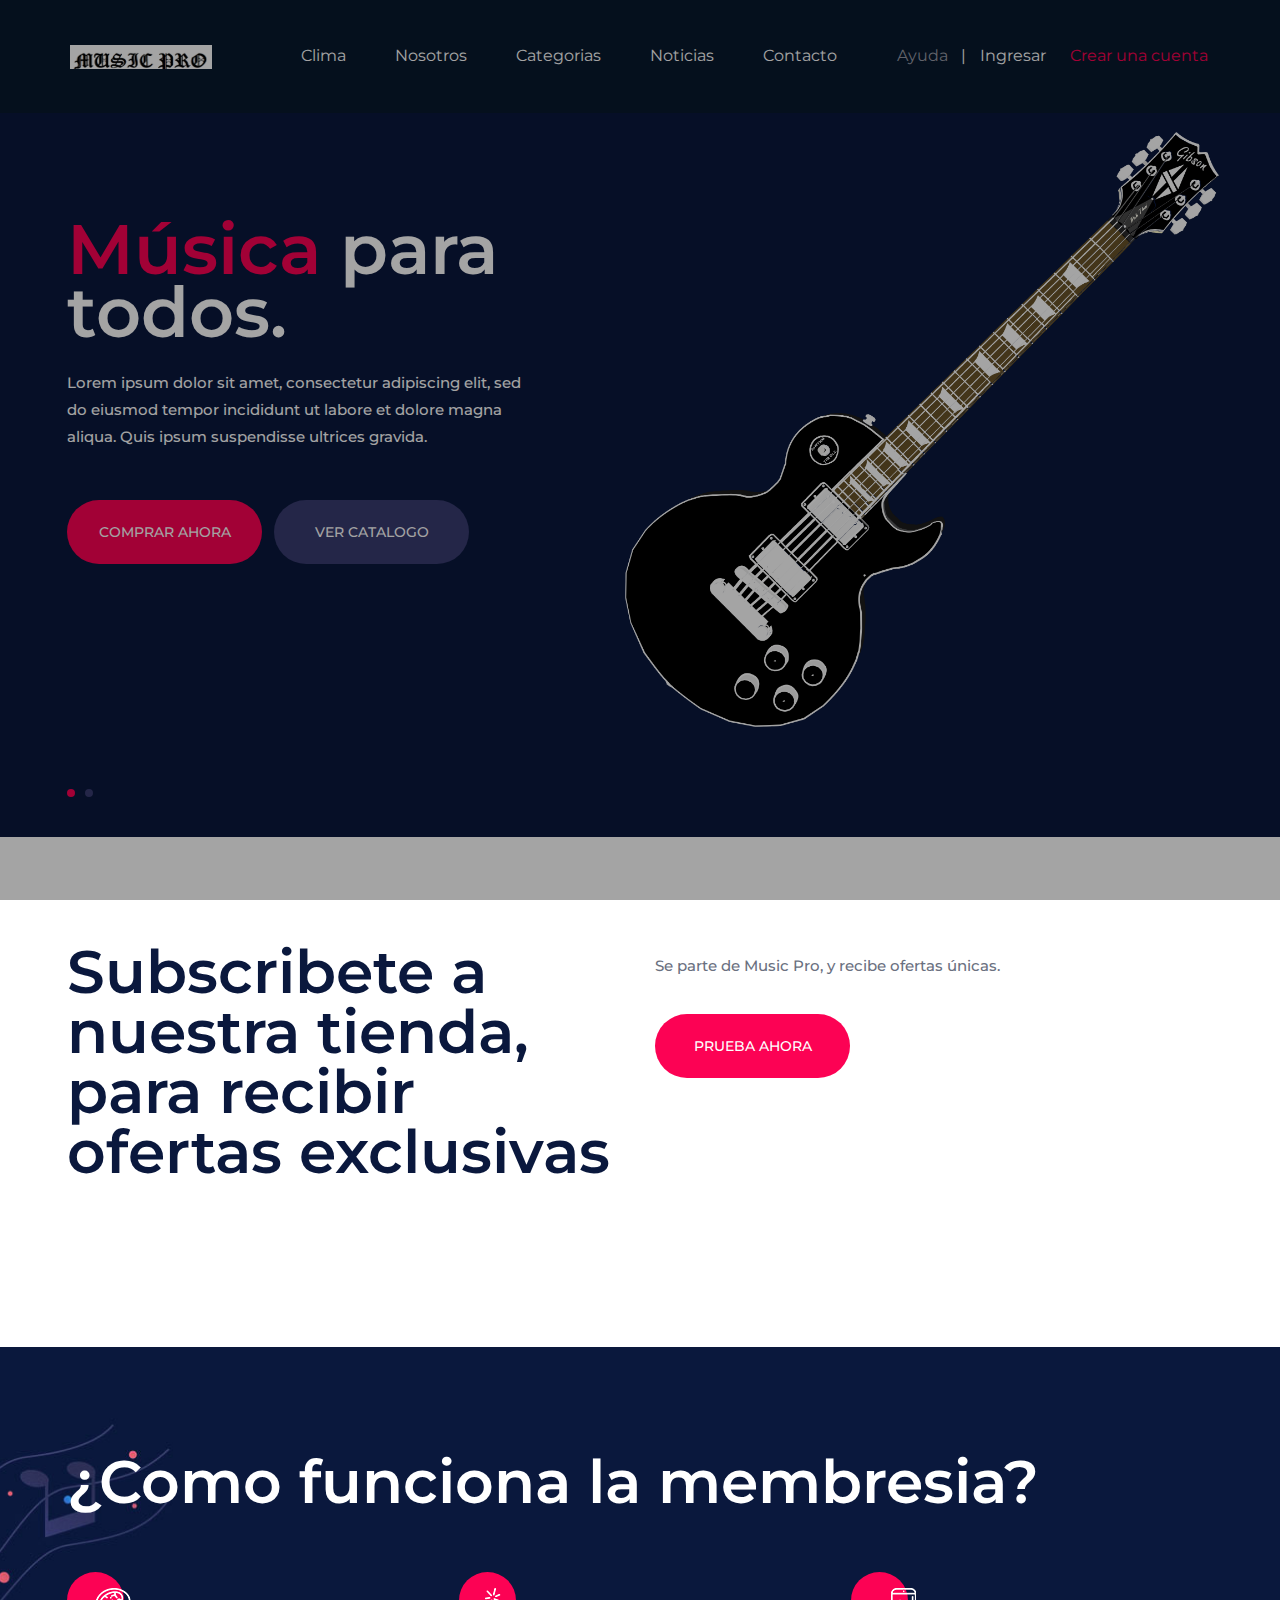
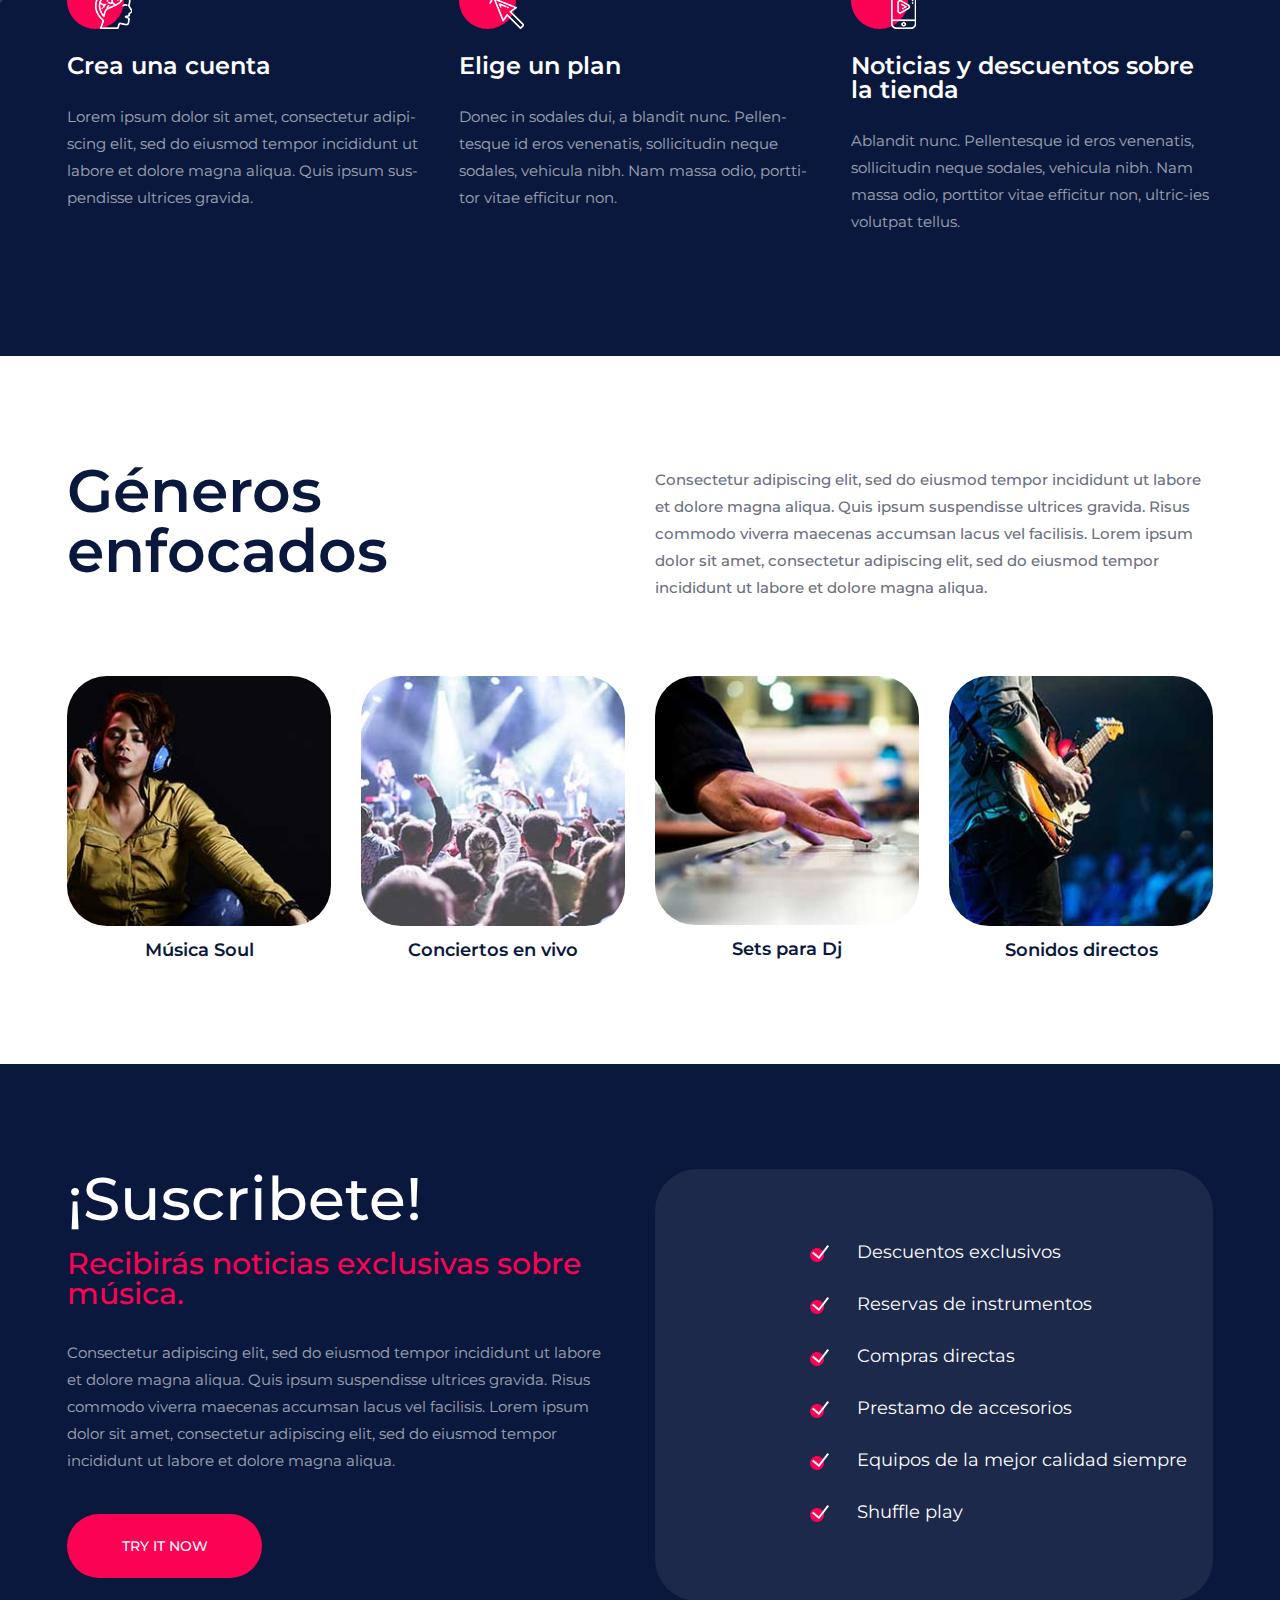
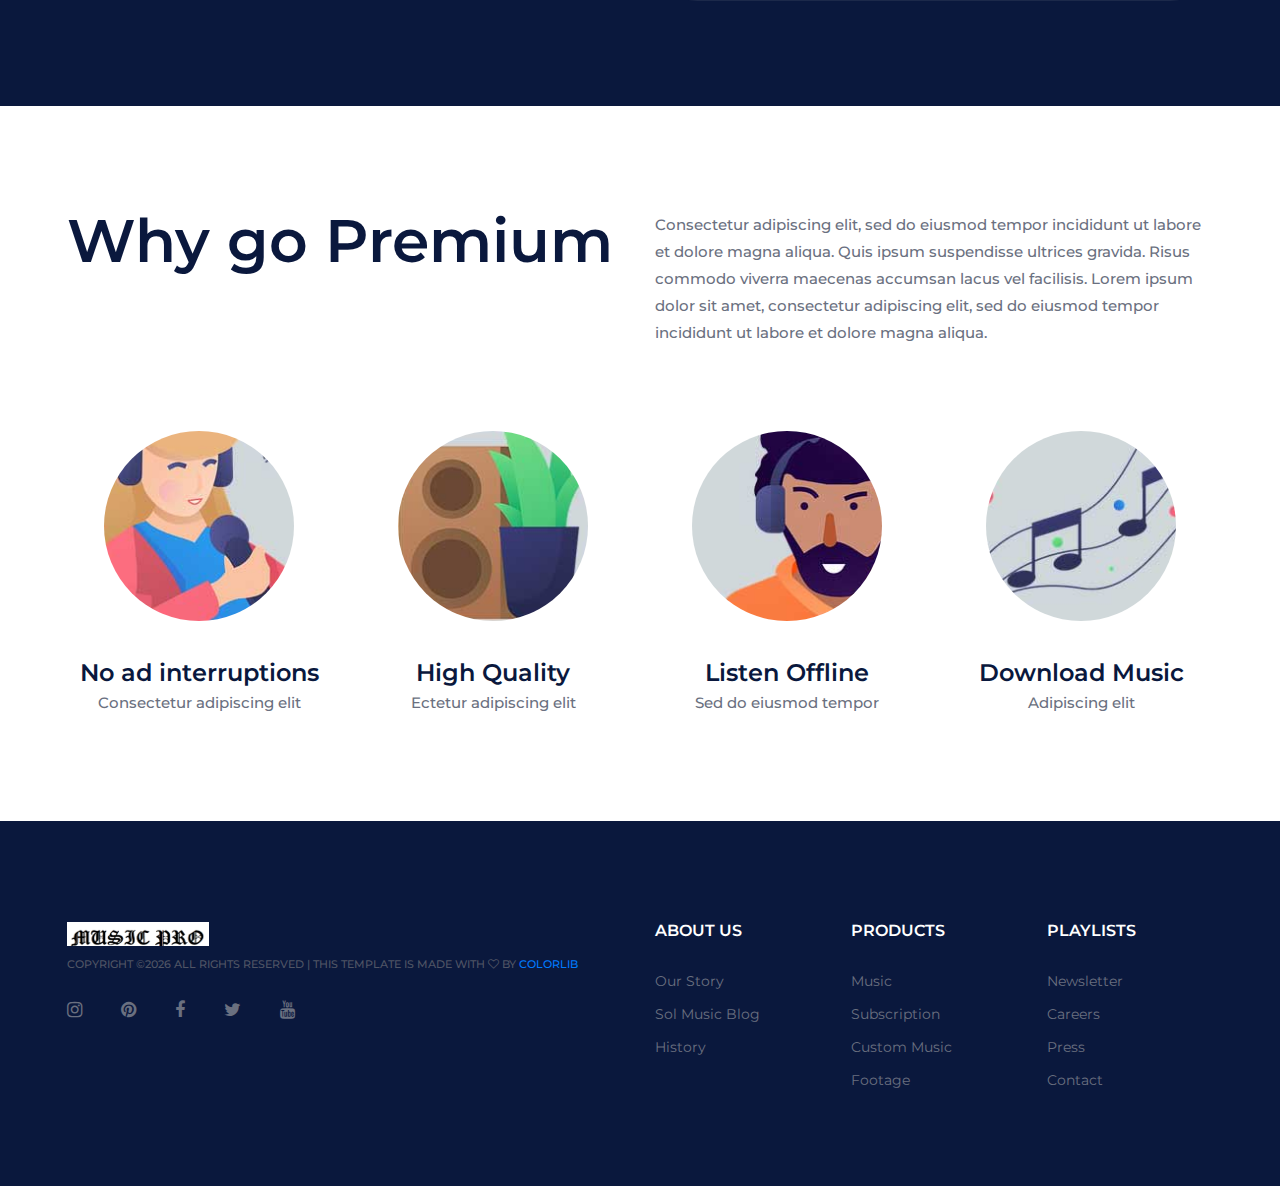
<file: index.html>
<!DOCTYPE html>
<html lang="zxx">
<head>
	<title>MusicPro</title>
	<meta charset="UTF-8">
	<meta name="description" content="SolMusic HTML Template">
	<meta name="keywords" content="music, html">
	<meta name="viewport" content="width=device-width, initial-scale=1.0">
	
	<!-- Favicon -->
	<link href="img/favicon.ico" rel="shortcut icon"/>

	<!-- Google font -->
	<link href="https://fonts.googleapis.com/css?family=Montserrat:300,300i,400,400i,500,500i,600,600i,700,700i&display=swap" rel="stylesheet">
 
	<!-- Stylesheets -->
	<link rel="stylesheet" href="css/bootstrap.min.css"/>
	<link rel="stylesheet" href="css/font-awesome.min.css"/>
	<link rel="stylesheet" href="css/owl.carousel.min.css"/>
	<link rel="stylesheet" href="css/slicknav.min.css"/>

	<!-- Main Stylesheets -->
	<link rel="stylesheet" href="css/style.css"/>


	<!--[if lt IE 9]>
		<script src="https://oss.maxcdn.com/html5shiv/3.7.2/html5shiv.min.js"></script>
		<script src="https://oss.maxcdn.com/respond/1.4.2/respond.min.js"></script>
	<![endif]-->

</head>
<body>
	<!-- Page Preloder -->
	<div id="preloder">
		<div class="loader"></div>
	</div>

	<!-- Header section -->
	<header class="header-section clearfix">
		<a href="index.html" class="site-logo">
			<img src="img/logo.png" alt="">
		</a>
		<div class="header-right">
			<a href="#" class="hr-btn">Ayuda</a>
			<span>|</span>
			<div class="user-panel">
				<a href="" class="login">Ingresar</a>
				<a href="" class="register">Crear una cuenta</a>
			</div> 
		</div>
		<ul class="main-menu">
			<!--<li><a href="index.html">Home</a></li>-->
			<li><a href="index_api.html">Clima</a></li>
			<li><a href="#">Nosotros</a></li>
			<li><a href="#">Categorias</a>
				<ul class="sub-menu">
					<li><a href="category.html">Category</a></li>
					<li><a href="playlist.html">Playlist</a></li>
					<li><a href="artist.html">Artist</a></li>
					<li><a href="blog.html">Blog</a></li>
				</ul>
			</li>
			<li><a href="blog.html">Noticias</a></li>
			<li><a href="contact.html">Contacto</a></li>
		</ul>
	</header>
	<!-- Header section end -->

	<!-- Hero section -->
	<section class="hero-section">
		<div class="hero-slider owl-carousel">
			<div class="hs-item">
				<div class="container">
					<div class="row">
						<div class="col-lg-6">
							<div class="hs-text">
								<h2><span>Música</span> para todos.</h2>
								<p>Lorem ipsum dolor sit amet, consectetur adipiscing elit, sed do eiusmod tempor incididunt ut labore et dolore magna aliqua. Quis ipsum suspendisse ultrices gravida. </p>
								<a href="#" class="site-btn">Comprar ahora</a>
								<a href="#" class="site-btn sb-c2">Ver catalogo</a>
							</div>
						</div>
						<div class="col-lg-6">
							<div class="hr-img">
								<img src="img/gui.webp" alt="">
							</div>
						</div>
					</div>
				</div>
			</div>
			<div class="hs-item">
				<div class="container">
					<div class="row">
						<div class="col-lg-6">
							<div class="hs-text">
								<h2><span>Vive </span>la música<br>en tu vida</h2>
								<p>Lorem ipsum dolor sit amet, consectetur adipiscing elit, sed do eiusmod tempor incididunt ut labore et dolore magna aliqua. Quis ipsum suspendisse ultrices gravida. </p>
								<a href="#" class="site-btn">Comprar ahora</a>
								<a href="#" class="site-btn sb-c2">Ver catalogo</a>
							</div>
						</div>
						<div class="col-lg-6">
							<div class="hr-img">
								<img src="img/gui3.webp" alt="">
							</div>
						</div>
					</div>
				</div>
			</div>
		</div>
	</section>
	<!-- Hero section end -->

	<!-- Intro section -->
	<section class="intro-section spad">
		<div class="container">
			<div class="row">
				<div class="col-lg-6">
					<div class="section-title">
						<h2>Subscribete a nuestra tienda, para recibir ofertas exclusivas</h2>
					</div>
				</div>
				<div class="col-lg-6">
					<p>Se parte de Music Pro, y recibe ofertas únicas.</p>
					<a href="#" class="site-btn">Prueba ahora</a>
				</div>
			</div>
		</div>
	</section>
	<!-- Intro section end -->

	<!-- How section -->
	<section class="how-section spad set-bg" data-setbg="img/how-to-bg.jpg">
		<div class="container text-white">
			<div class="section-title">
				<h2>¿Como funciona la membresia?</h2>
			</div>
			<div class="row">
				<div class="col-md-4">
					<div class="how-item">
						<div class="hi-icon">
							<img src="img/icons/brain.png" alt="">
						</div>
						<h4>Crea una cuenta</h4>
						<p>Lorem ipsum dolor sit amet, consectetur adipi-scing elit, sed do eiusmod tempor incididunt ut labore et dolore magna aliqua. Quis ipsum sus-pendisse ultrices gravida. </p>
					</div>
				</div>
				<div class="col-md-4">
					<div class="how-item">
						<div class="hi-icon">
							<img src="img/icons/pointer.png" alt="">
						</div>
						<h4>Elige un plan</h4>
						<p>Donec in sodales dui, a blandit nunc. Pellen-tesque id eros venenatis, sollicitudin neque sodales, vehicula nibh. Nam massa odio, portti-tor vitae efficitur non. </p>
					</div>
				</div>
				<div class="col-md-4">
					<div class="how-item">
						<div class="hi-icon">
							<img src="img/icons/smartphone.png" alt="">
						</div>
						<h4>Noticias y descuentos sobre la tienda</h4>
						<p>Ablandit nunc. Pellentesque id eros venenatis, sollicitudin neque sodales, vehicula nibh. Nam massa odio, porttitor vitae efficitur non, ultric-ies volutpat tellus. </p>
					</div>
				</div>
			</div>
		</div>
	</section>
	<!-- How section end -->

	<!-- Concept section -->
	<section class="concept-section spad">
		<div class="container">
			<div class="row">
				<div class="col-lg-6">
					<div class="section-title">
						<h2>Géneros enfocados</h2>
					</div>
				</div>
				<div class="col-lg-6">
					<p>Consectetur adipiscing elit, sed do eiusmod tempor incididunt ut labore et dolore magna aliqua. Quis ipsum suspendisse ultrices gravida. Risus commodo viverra maecenas accumsan lacus vel facilisis. Lorem ipsum dolor sit amet, consectetur adipiscing elit, sed do eiusmod tempor incididunt ut labore et dolore magna aliqua.</p>
				</div>
			</div>
			<div class="row">
				<div class="col-lg-3 col-sm-6">
					<div class="concept-item">
						<img src="img/concept/1.jpg" alt="">
						<h5>Música Soul</h5>
					</div>
				</div>
				<div class="col-lg-3 col-sm-6">
					<div class="concept-item">
						<img src="img/concept/2.jpg" alt="">
						<h5>Conciertos en vivo</h5>
					</div>
				</div>
				<div class="col-lg-3 col-sm-6">
					<div class="concept-item">
						<img src="img/concept/3.jpg" alt="">
						<h5>Sets para Dj</h5>
					</div>
				</div>
				<div class="col-lg-3 col-sm-6">
					<div class="concept-item">
						<img src="img/concept/4.jpg" alt="">
						<h5>Sonidos directos</h5>
					</div>
				</div>
			</div>
		</div>
	</section>
	<!-- Concept section end -->

	<!-- Subscription section -->
	<section class="subscription-section spad">
		<div class="container">
			<div class="row">
				<div class="col-lg-6">
					<div class="sub-text">
						<h2>¡Suscribete!</h2>
						<h3>Recibirás noticias exclusivas sobre música.</h3>
						<p>Consectetur adipiscing elit, sed do eiusmod tempor incididunt ut labore et dolore magna aliqua. Quis ipsum suspendisse ultrices gravida. Risus commodo viverra maecenas accumsan lacus vel facilisis. Lorem ipsum dolor sit amet, consectetur adipiscing elit, sed do eiusmod tempor incididunt ut labore et dolore magna aliqua.</p>
						<a href="#" class="site-btn">Try it now</a>
					</div>
				</div>
				<div class="col-lg-6">
					<ul class="sub-list">
						<li><img src="img/icons/check-icon.png" alt="">Descuentos exclusivos</li>
						<li><img src="img/icons/check-icon.png" alt="">Reservas de instrumentos</li>
						<li><img src="img/icons/check-icon.png" alt="">Compras directas</li>
						<li><img src="img/icons/check-icon.png" alt="">Prestamo de accesorios</li>
						<li><img src="img/icons/check-icon.png" alt="">Equipos de la mejor calidad siempre</li>
						<li><img src="img/icons/check-icon.png" alt="">Shuffle play</li>
					</ul>
				</div>
			</div>
		</div>
	</section>
	<!-- Subscription section end -->

	<!-- Premium section end -->
	<section class="premium-section spad">
		<div class="container">
			<div class="row">
				<div class="col-lg-6">
					<div class="section-title">
						<h2>Why go Premium</h2>
					</div>
				</div>
				<div class="col-lg-6">
					<p>Consectetur adipiscing elit, sed do eiusmod tempor incididunt ut labore et dolore magna aliqua. Quis ipsum suspendisse ultrices gravida. Risus commodo viverra maecenas accumsan lacus vel facilisis. Lorem ipsum dolor sit amet, consectetur adipiscing elit, sed do eiusmod tempor incididunt ut labore et dolore magna aliqua.</p>
				</div>
			</div>
			<div class="row">
				<div class="col-lg-3 col-sm-6">
					<div class="premium-item">
						<img src="img/premium/1.jpg" alt="">
						<h4>No ad interruptions </h4>
						<p>Consectetur adipiscing elit</p>
					</div>
				</div>
				<div class="col-lg-3 col-sm-6">
					<div class="premium-item">
						<img src="img/premium/2.jpg" alt="">
						<h4>High Quality</h4>
						<p>Ectetur adipiscing elit</p>
					</div>
				</div>
				<div class="col-lg-3 col-sm-6">
					<div class="premium-item">
						<img src="img/premium/3.jpg" alt="">
						<h4>Listen Offline</h4>
						<p>Sed do eiusmod tempor </p>
					</div>
				</div>
				<div class="col-lg-3 col-sm-6">
					<div class="premium-item">
						<img src="img/premium/4.jpg" alt="">
						<h4>Download Music</h4>
						<p>Adipiscing elit</p>
					</div>
				</div>
			</div>
		</div>
	</section>
	<!-- Premium section end -->

	<!-- Footer section -->
	<footer class="footer-section">
		<div class="container">
			<div class="row">
				<div class="col-xl-6 col-lg-7 order-lg-2">
					<div class="row">
						<div class="col-sm-4">
							<div class="footer-widget">
								<h2>About us</h2>
								<ul>
									<li><a href="">Our Story</a></li>
									<li><a href="">Sol Music Blog</a></li>
									<li><a href="">History</a></li>
								</ul>
							</div>
						</div>
						<div class="col-sm-4">
							<div class="footer-widget">
								<h2>Products</h2>
								<ul>
									<li><a href="">Music</a></li>
									<li><a href="">Subscription</a></li>
									<li><a href="">Custom Music</a></li>
									<li><a href="">Footage</a></li>
								</ul>
							</div>
						</div>
						<div class="col-sm-4">
							<div class="footer-widget">
								<h2>Playlists</h2>
								<ul>
									<li><a href="">Newsletter</a></li>
									<li><a href="">Careers</a></li>
									<li><a href="">Press</a></li>
									<li><a href="">Contact</a></li>
								</ul>
							</div>
						</div>
					</div>
				</div>
				<div class="col-xl-6 col-lg-5 order-lg-1">
					<img src="img/logo.png" alt="">
					<div class="copyright"><!-- Link back to Colorlib can't be removed. Template is licensed under CC BY 3.0. -->
Copyright &copy;<script>document.write(new Date().getFullYear());</script> All rights reserved | This template is made with <i class="fa fa-heart-o" aria-hidden="true"></i> by <a href="https://colorlib.com" target="_blank">Colorlib</a>
<!-- Link back to Colorlib can't be removed. Template is licensed under CC BY 3.0. --></div>
					<div class="social-links">
						<a href=""><i class="fa fa-instagram"></i></a>
						<a href=""><i class="fa fa-pinterest"></i></a>
						<a href=""><i class="fa fa-facebook"></i></a>
						<a href=""><i class="fa fa-twitter"></i></a>
						<a href=""><i class="fa fa-youtube"></i></a>
					</div>
				</div>
			</div>
		</div>
	</footer>
	<!-- Footer section end -->
	
	<!--====== Javascripts & Jquery ======-->
	<script src="js/jquery-3.2.1.min.js"></script>
	<script src="js/bootstrap.min.js"></script>
	<script src="js/jquery.slicknav.min.js"></script>
	<script src="js/owl.carousel.min.js"></script>
	<script src="js/mixitup.min.js"></script>
	<script src="js/main.js"></script>

	</body>
</html>
</file>
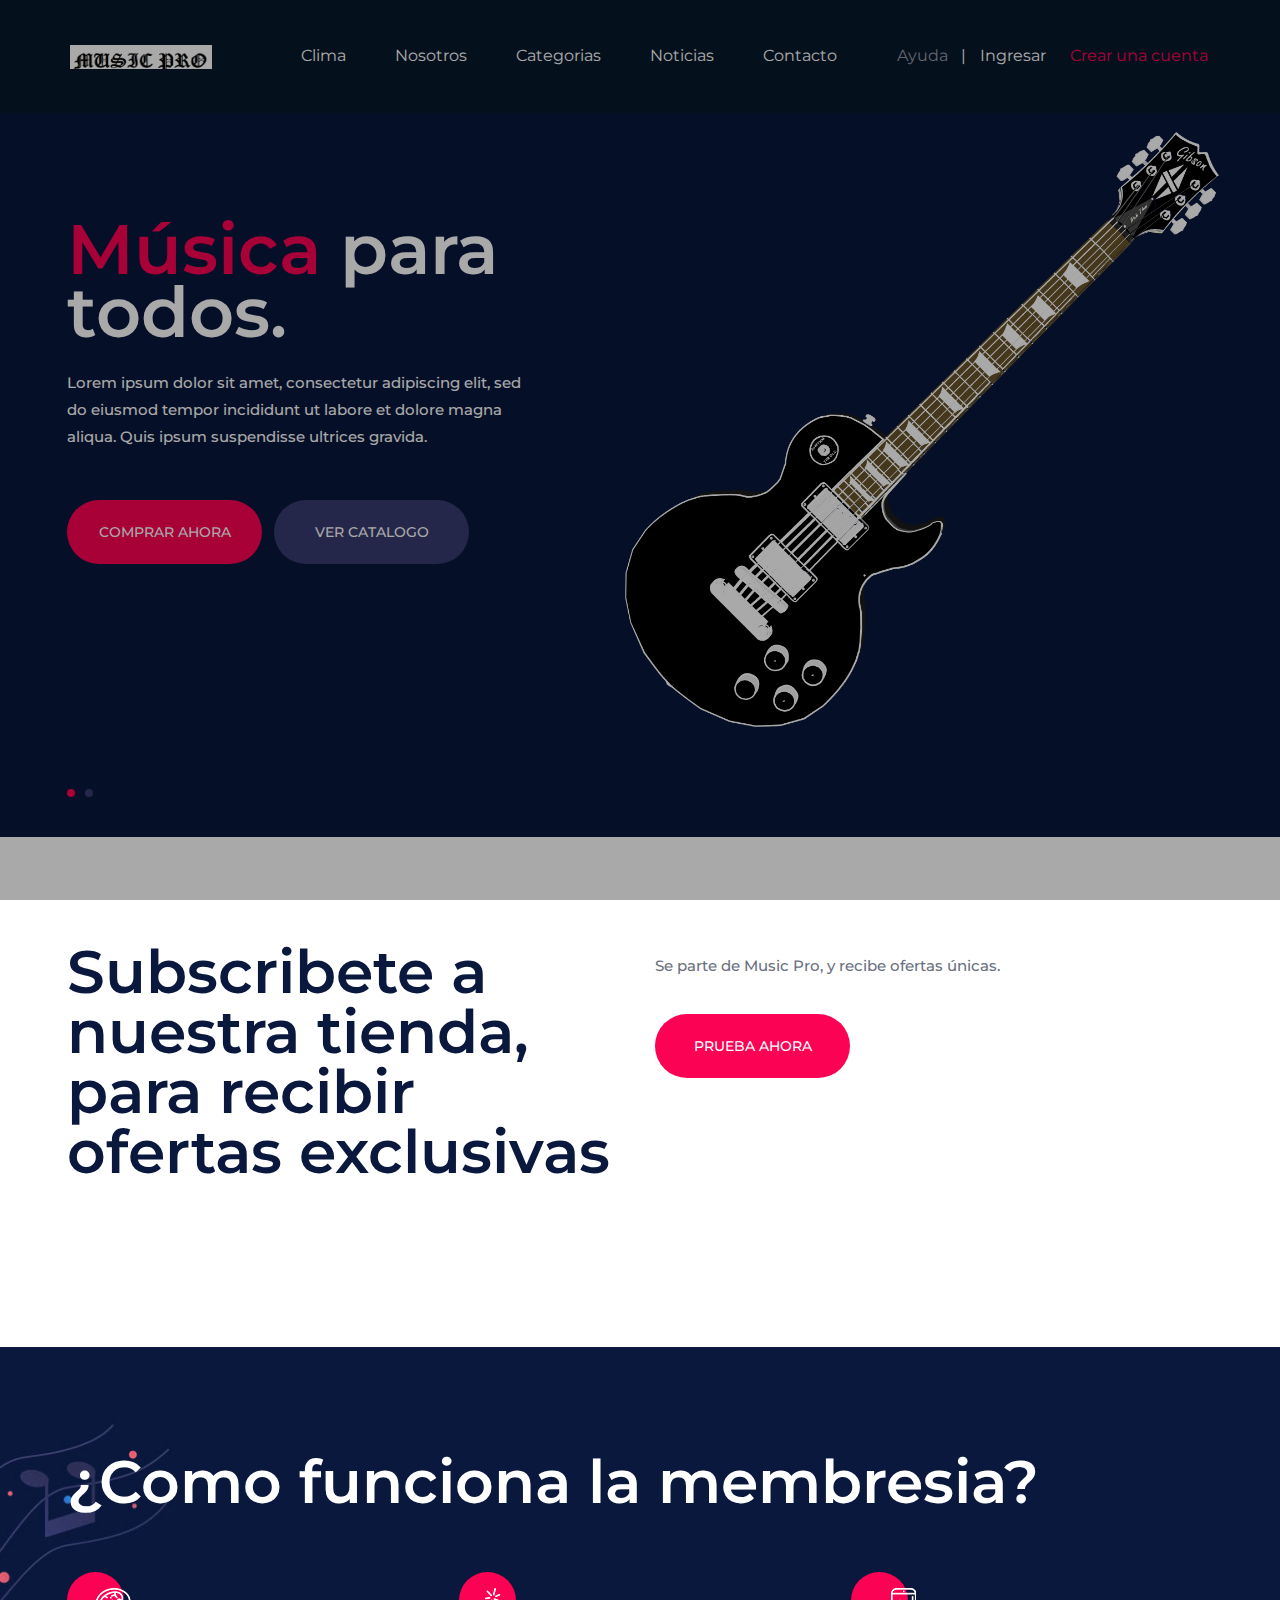
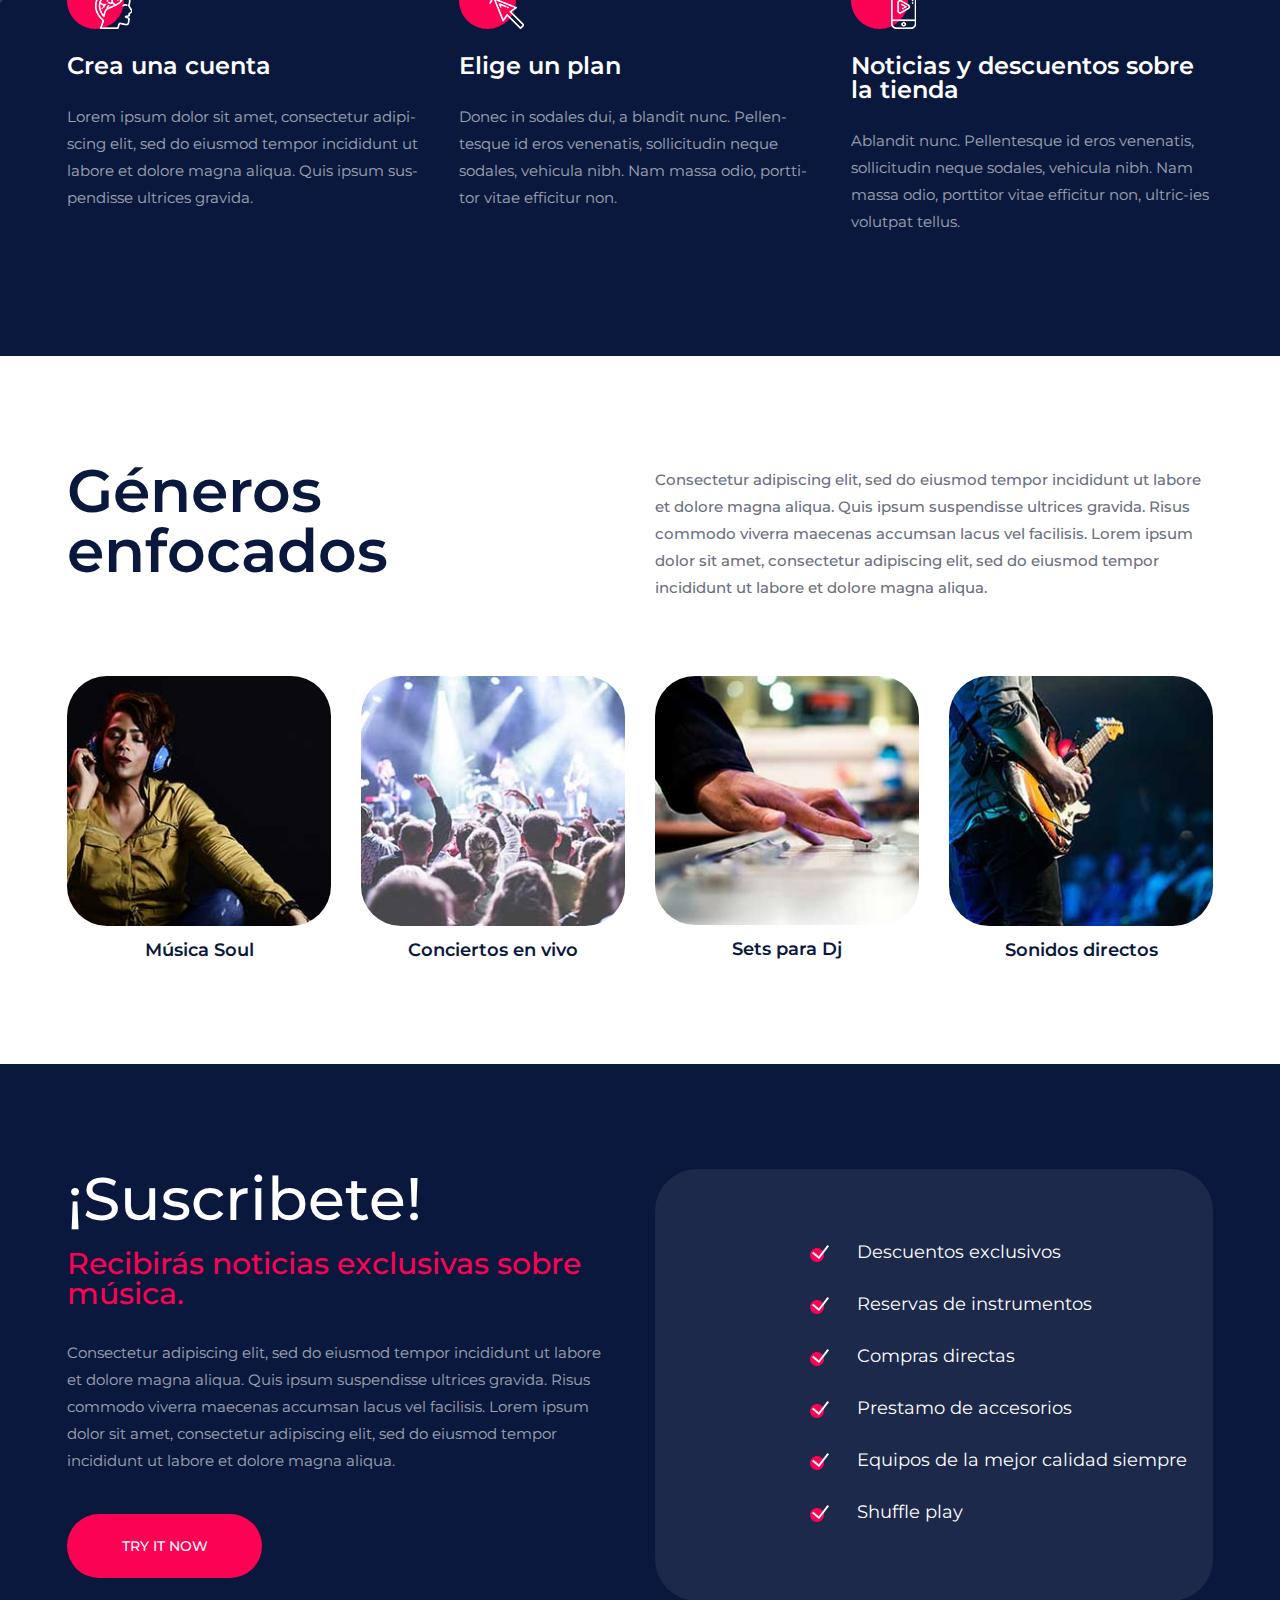
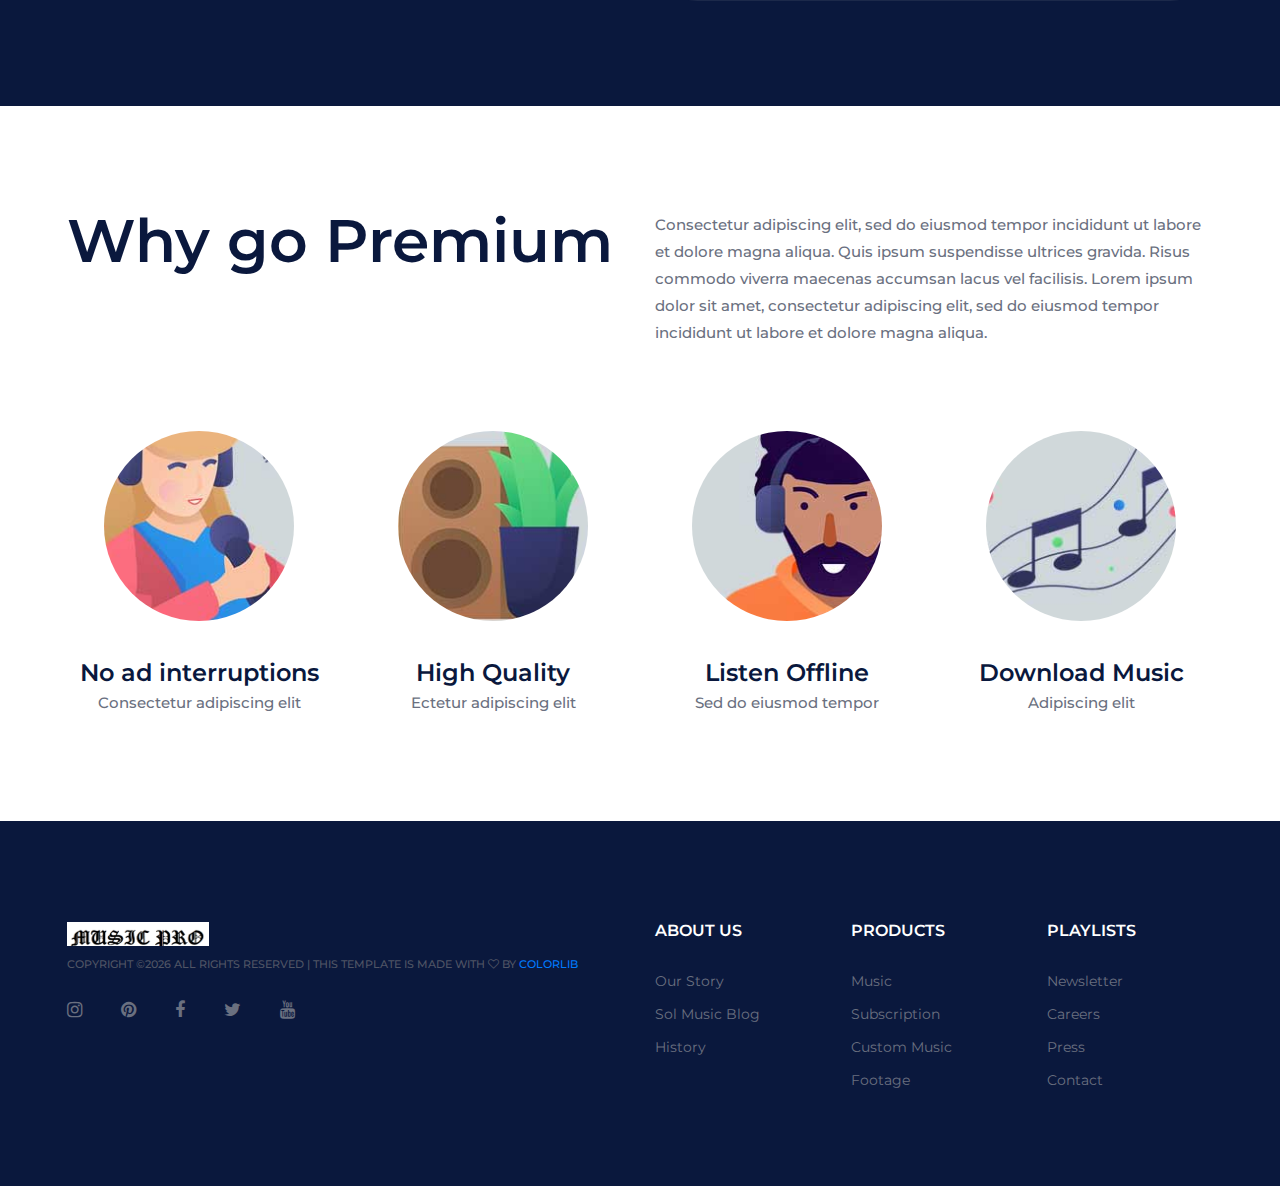
<file: core/templates/core/index.html>
<!DOCTYPE html>
<html lang="zxx">
<head>
	<title>MusicPro</title>
	<meta charset="UTF-8">
	<meta name="description" content="SolMusic HTML Template">
	<meta name="keywords" content="music, html">
	<meta name="viewport" content="width=device-width, initial-scale=1.0">
	
	<!-- Favicon -->
	<link href="/core/static/img/favicon.ico" rel="shortcut icon"/>

	<!-- Google font -->
	<link href="https://fonts.googleapis.com/css?family=Montserrat:300,300i,400,400i,500,500i,600,600i,700,700i&display=swap" rel="stylesheet">
 
	<!-- Stylesheets -->
	<link rel="stylesheet" href="/core/static/core/css/bootstrap.min.css"/>
	<link rel="stylesheet" href="/core/static/core/css/font-awesome.min.css"/>
	<link rel="stylesheet" href="/core/static/core/css/owl.carousel.min.css"/>
	<link rel="stylesheet" href="/core/static/core/css/slicknav.min.css"/>

	<!-- Main Stylesheets -->
	<link rel="stylesheet" href="/core/static/core/css/style.css"/>


	<!--[if lt IE 9]>
		<script src="https://oss.maxcdn.com/html5shiv/3.7.2/html5shiv.min.js"></script>
		<script src="https://oss.maxcdn.com/respond/1.4.2/respond.min.js"></script>
	<![endif]-->

</head>
<body>
	<!-- Page Preloder -->
	<div id="preloder">
		<div class="loader"></div>
	</div>

	<!-- Header section -->
	<header class="header-section clearfix">
		<a href="index.html" class="site-logo">
			<img src="/core/static/core/img/logo.png" alt="">
		</a>
		<div class="header-right">
			<a href="#" class="hr-btn">Ayuda</a>
			<span>|</span>
			<div class="user-panel">
				<a href="" class="login">Ingresar</a>
				<a href="" class="register">Crear una cuenta</a>
			</div> 
		</div>
		<ul class="main-menu">
			<!--<li><a href="index.html">Home</a></li>-->
			<li><a href="index_api.html">Clima</a></li>
			<li><a href="#">Nosotros</a></li>
			<li><a href="#">Categorias</a>
				<ul class="sub-menu">
					<li><a href="category.html">Category</a></li>
					<li><a href="playlist.html">Playlist</a></li>
					<li><a href="artist.html">Artist</a></li>
					<li><a href="blog.html">Blog</a></li>
				</ul>
			</li>
			<li><a href="blog.html">Noticias</a></li>
			<li><a href="contact.html">Contacto</a></li>
		</ul>
	</header>
	<!-- Header section end -->

	<!-- Hero section -->
	<section class="hero-section">
		<div class="hero-slider owl-carousel">
			<div class="hs-item">
				<div class="container">
					<div class="row">
						<div class="col-lg-6">
							<div class="hs-text">
								<h2><span>Música</span> para todos.</h2>
								<p>Lorem ipsum dolor sit amet, consectetur adipiscing elit, sed do eiusmod tempor incididunt ut labore et dolore magna aliqua. Quis ipsum suspendisse ultrices gravida. </p>
								<a href="#" class="site-btn">Comprar ahora</a>
								<a href="#" class="site-btn sb-c2">Ver catalogo</a>
							</div>
						</div>
						<div class="col-lg-6">
							<div class="hr-img">
								<img src="/core/static/core/img/gui.webp" alt="">
							</div>
						</div>
					</div>
				</div>
			</div>
			<div class="hs-item">
				<div class="container">
					<div class="row">
						<div class="col-lg-6">
							<div class="hs-text">
								<h2><span>Vive </span>la música<br>en tu vida</h2>
								<p>Lorem ipsum dolor sit amet, consectetur adipiscing elit, sed do eiusmod tempor incididunt ut labore et dolore magna aliqua. Quis ipsum suspendisse ultrices gravida. </p>
								<a href="#" class="site-btn">Comprar ahora</a>
								<a href="#" class="site-btn sb-c2">Ver catalogo</a>
							</div>
						</div>
						<div class="col-lg-6">
							<div class="hr-img">
								<img src="/core/static/core/img/gui3.webp" alt="">
							</div>
						</div>
					</div>
				</div>
			</div>
		</div>
	</section>
	<!-- Hero section end -->

	<!-- Intro section -->
	<section class="intro-section spad">
		<div class="container">
			<div class="row">
				<div class="col-lg-6">
					<div class="section-title">
						<h2>Subscribete a nuestra tienda, para recibir ofertas exclusivas</h2>
					</div>
				</div>
				<div class="col-lg-6">
					<p>Se parte de Music Pro, y recibe ofertas únicas.</p>
					<a href="#" class="site-btn">Prueba ahora</a>
				</div>
			</div>
		</div>
	</section>
	<!-- Intro section end -->

	<!-- How section -->
	<section class="how-section spad set-bg" data-setbg="/core/static/core/img/how-to-bg.jpg">
		<div class="container text-white">
			<div class="section-title">
				<h2>¿Como funciona la membresia?</h2>
			</div>
			<div class="row">
				<div class="col-md-4">
					<div class="how-item">
						<div class="hi-icon">
							<img src="/core/static/core/img/icons/brain.png" alt="">
						</div>
						<h4>Crea una cuenta</h4>
						<p>Lorem ipsum dolor sit amet, consectetur adipi-scing elit, sed do eiusmod tempor incididunt ut labore et dolore magna aliqua. Quis ipsum sus-pendisse ultrices gravida. </p>
					</div>
				</div>
				<div class="col-md-4">
					<div class="how-item">
						<div class="hi-icon">
							<img src="/core/static/core/img/icons/pointer.png" alt="">
						</div>
						<h4>Elige un plan</h4>
						<p>Donec in sodales dui, a blandit nunc. Pellen-tesque id eros venenatis, sollicitudin neque sodales, vehicula nibh. Nam massa odio, portti-tor vitae efficitur non. </p>
					</div>
				</div>
				<div class="col-md-4">
					<div class="how-item">
						<div class="hi-icon">
							<img src="/core/static/core/img/icons/smartphone.png" alt="">
						</div>
						<h4>Noticias y descuentos sobre la tienda</h4>
						<p>Ablandit nunc. Pellentesque id eros venenatis, sollicitudin neque sodales, vehicula nibh. Nam massa odio, porttitor vitae efficitur non, ultric-ies volutpat tellus. </p>
					</div>
				</div>
			</div>
		</div>
	</section>
	<!-- How section end -->

	<!-- Concept section -->
	<section class="concept-section spad">
		<div class="container">
			<div class="row">
				<div class="col-lg-6">
					<div class="section-title">
						<h2>Géneros enfocados</h2>
					</div>
				</div>
				<div class="col-lg-6">
					<p>Consectetur adipiscing elit, sed do eiusmod tempor incididunt ut labore et dolore magna aliqua. Quis ipsum suspendisse ultrices gravida. Risus commodo viverra maecenas accumsan lacus vel facilisis. Lorem ipsum dolor sit amet, consectetur adipiscing elit, sed do eiusmod tempor incididunt ut labore et dolore magna aliqua.</p>
				</div>
			</div>
			<div class="row">
				<div class="col-lg-3 col-sm-6">
					<div class="concept-item">
						<img src="/core/static/core/img/concept/1.jpg" alt="">
						<h5>Música Soul</h5>
					</div>
				</div>
				<div class="col-lg-3 col-sm-6">
					<div class="concept-item">
						<img src="/core/static/core/img/concept/2.jpg" alt="">
						<h5>Conciertos en vivo</h5>
					</div>
				</div>
				<div class="col-lg-3 col-sm-6">
					<div class="concept-item">
						<img src="/core/static/core/img/concept/3.jpg" alt="">
						<h5>Sets para Dj</h5>
					</div>
				</div>
				<div class="col-lg-3 col-sm-6">
					<div class="concept-item">
						<img src="/core/static/core/img/concept/4.jpg" alt="">
						<h5>Sonidos directos</h5>
					</div>
				</div>
			</div>
		</div>
	</section>
	<!-- Concept section end -->

	<!-- Subscription section -->
	<section class="subscription-section spad">
		<div class="container">
			<div class="row">
				<div class="col-lg-6">
					<div class="sub-text">
						<h2>¡Suscribete!</h2>
						<h3>Recibirás noticias exclusivas sobre música.</h3>
						<p>Consectetur adipiscing elit, sed do eiusmod tempor incididunt ut labore et dolore magna aliqua. Quis ipsum suspendisse ultrices gravida. Risus commodo viverra maecenas accumsan lacus vel facilisis. Lorem ipsum dolor sit amet, consectetur adipiscing elit, sed do eiusmod tempor incididunt ut labore et dolore magna aliqua.</p>
						<a href="#" class="site-btn">Try it now</a>
					</div>
				</div>
				<div class="col-lg-6">
					<ul class="sub-list">
						<li><img src="/core/static/core/img/icons/check-icon.png" alt="">Descuentos exclusivos</li>
						<li><img src="/core/static/core/img/icons/check-icon.png" alt="">Reservas de instrumentos</li>
						<li><img src="/core/static/core/img/icons/check-icon.png" alt="">Compras directas</li>
						<li><img src="/core/static/core/img/icons/check-icon.png" alt="">Prestamo de accesorios</li>
						<li><img src="/core/static/core/img/icons/check-icon.png" alt="">Equipos de la mejor calidad siempre</li>
						<li><img src="/core/static/core/img/icons/check-icon.png" alt="">Shuffle play</li>
					</ul>
				</div>
			</div>
		</div>
	</section>
	<!-- Subscription section end -->

	<!-- Premium section end -->
	<section class="premium-section spad">
		<div class="container">
			<div class="row">
				<div class="col-lg-6">
					<div class="section-title">
						<h2>Why go Premium</h2>
					</div>
				</div>
				<div class="col-lg-6">
					<p>Consectetur adipiscing elit, sed do eiusmod tempor incididunt ut labore et dolore magna aliqua. Quis ipsum suspendisse ultrices gravida. Risus commodo viverra maecenas accumsan lacus vel facilisis. Lorem ipsum dolor sit amet, consectetur adipiscing elit, sed do eiusmod tempor incididunt ut labore et dolore magna aliqua.</p>
				</div>
			</div>
			<div class="row">
				<div class="col-lg-3 col-sm-6">
					<div class="premium-item">
						<img src="/core/static/core/img/premium/1.jpg" alt="">
						<h4>No ad interruptions </h4>
						<p>Consectetur adipiscing elit</p>
					</div>
				</div>
				<div class="col-lg-3 col-sm-6">
					<div class="premium-item">
						<img src="/core/static/core/img/premium/2.jpg" alt="">
						<h4>High Quality</h4>
						<p>Ectetur adipiscing elit</p>
					</div>
				</div>
				<div class="col-lg-3 col-sm-6">
					<div class="premium-item">
						<img src="/core/static/core/img/premium/3.jpg" alt="">
						<h4>Listen Offline</h4>
						<p>Sed do eiusmod tempor </p>
					</div>
				</div>
				<div class="col-lg-3 col-sm-6">
					<div class="premium-item">
						<img src="/core/static/core/img/premium/4.jpg" alt="">
						<h4>Download Music</h4>
						<p>Adipiscing elit</p>
					</div>
				</div>
			</div>
		</div>
	</section>
	<!-- Premium section end -->

	<!-- Footer section -->
	<footer class="footer-section">
		<div class="container">
			<div class="row">
				<div class="col-xl-6 col-lg-7 order-lg-2">
					<div class="row">
						<div class="col-sm-4">
							<div class="footer-widget">
								<h2>About us</h2>
								<ul>
									<li><a href="">Our Story</a></li>
									<li><a href="">Sol Music Blog</a></li>
									<li><a href="">History</a></li>
								</ul>
							</div>
						</div>
						<div class="col-sm-4">
							<div class="footer-widget">
								<h2>Products</h2>
								<ul>
									<li><a href="">Music</a></li>
									<li><a href="">Subscription</a></li>
									<li><a href="">Custom Music</a></li>
									<li><a href="">Footage</a></li>
								</ul>
							</div>
						</div>
						<div class="col-sm-4">
							<div class="footer-widget">
								<h2>Playlists</h2>
								<ul>
									<li><a href="">Newsletter</a></li>
									<li><a href="">Careers</a></li>
									<li><a href="">Press</a></li>
									<li><a href="">Contact</a></li>
								</ul>
							</div>
						</div>
					</div>
				</div>
				<div class="col-xl-6 col-lg-5 order-lg-1">
					<img src="/core/static/core/img/logo.png" alt="">
					<div class="copyright"><!-- Link back to Colorlib can't be removed. Template is licensed under CC BY 3.0. -->
Copyright &copy;<script>document.write(new Date().getFullYear());</script> All rights reserved | This template is made with <i class="fa fa-heart-o" aria-hidden="true"></i> by <a href="https://colorlib.com" target="_blank">Colorlib</a>
<!-- Link back to Colorlib can't be removed. Template is licensed under CC BY 3.0. --></div>
					<div class="social-links">
						<a href=""><i class="fa fa-instagram"></i></a>
						<a href=""><i class="fa fa-pinterest"></i></a>
						<a href=""><i class="fa fa-facebook"></i></a>
						<a href=""><i class="fa fa-twitter"></i></a>
						<a href=""><i class="fa fa-youtube"></i></a>
					</div>
				</div>
			</div>
		</div>
	</footer>
	<!-- Footer section end -->
	
	<!--====== Javascripts & Jquery ======-->
	<script src="/core/static/core/js/jquery-3.2.1.min.js"></script>
	<script src="/core/static/core/js/bootstrap.min.js"></script>
	<script src="/core/static/core/js/jquery.slicknav.min.js"></script>
	<script src="/core/static/core/js/owl.carousel.min.js"></script>
	<script src="/core/static/core/js/mixitup.min.js"></script>
	<script src="/core/static/core/js/main.js"></script>


	</body>
</html>
</file>
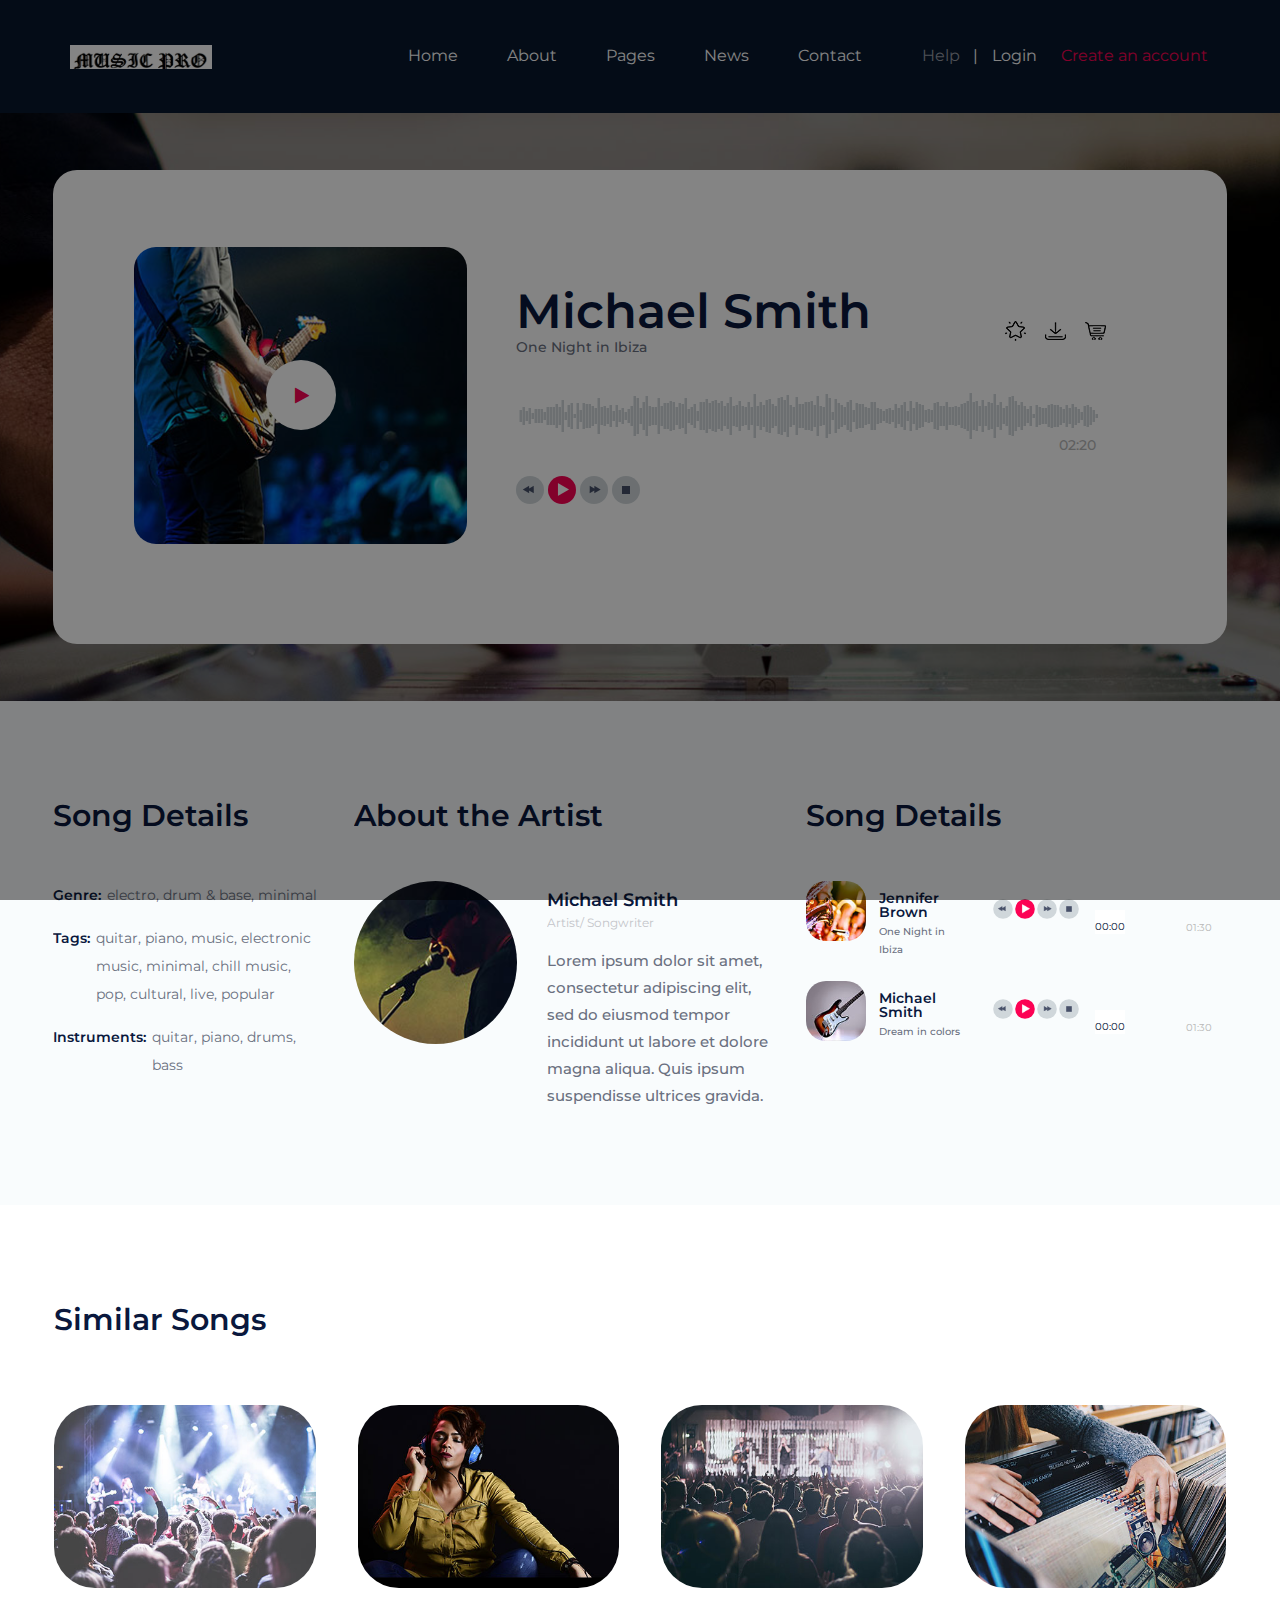
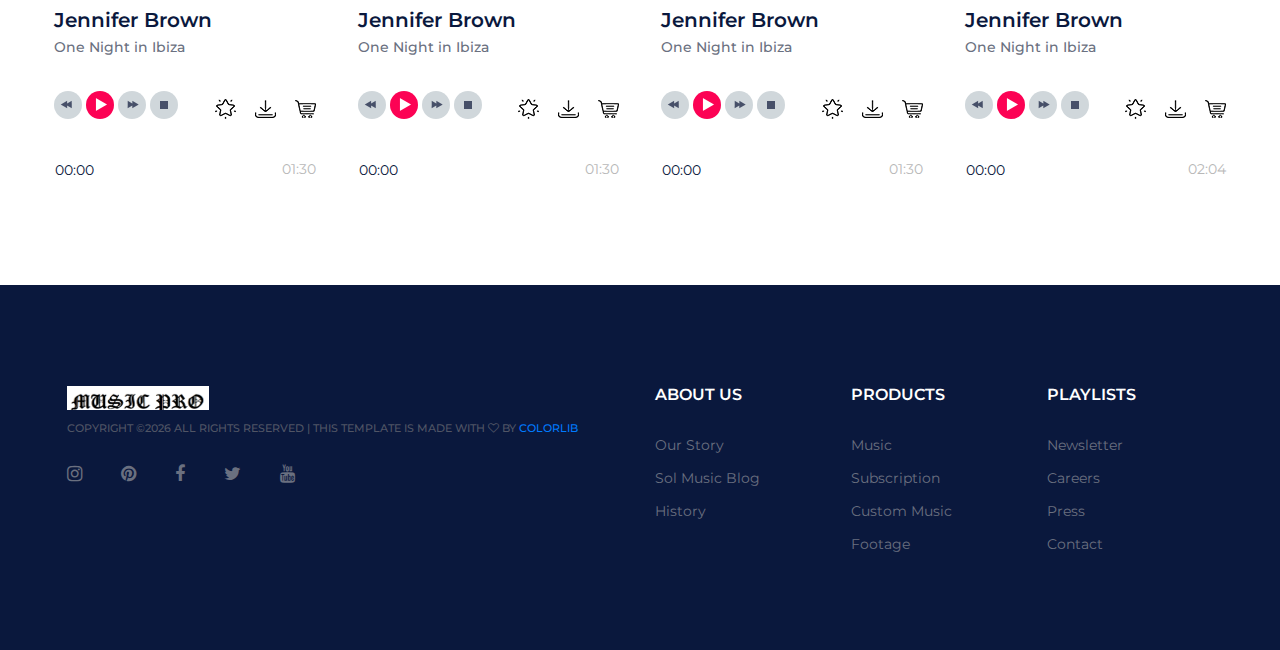
<file: artist.html>
<!DOCTYPE html>
<html lang="zxx">
<head>
	<title>SolMusic | HTML Template</title>
	<meta charset="UTF-8">
	<meta name="description" content="SolMusic HTML Template">
	<meta name="keywords" content="music, html">
	<meta name="viewport" content="width=device-width, initial-scale=1.0">
	
	<!-- Favicon -->
	<link href="img/favicon.ico" rel="shortcut icon"/>

	<!-- Google font -->
	<link href="https://fonts.googleapis.com/css?family=Montserrat:300,300i,400,400i,500,500i,600,600i,700,700i&display=swap" rel="stylesheet">
 
	<!-- Stylesheets -->
	<link rel="stylesheet" href="css/bootstrap.min.css"/>
	<link rel="stylesheet" href="css/font-awesome.min.css"/>
	<link rel="stylesheet" href="css/owl.carousel.min.css"/>
	<link rel="stylesheet" href="css/slicknav.min.css"/>

	<!-- Main Stylesheets -->
	<link rel="stylesheet" href="css/style.css"/>


	<!--[if lt IE 9]>
		<script src="https://oss.maxcdn.com/html5shiv/3.7.2/html5shiv.min.js"></script>
		<script src="https://oss.maxcdn.com/respond/1.4.2/respond.min.js"></script>
	<![endif]-->

</head>
<body>
	<!-- Page Preloder -->
	<div id="preloder">
		<div class="loader"></div>
	</div>

	<!-- Header section -->
	<header class="header-section clearfix">
		<a href="index
		.html" class="site-logo">
			<img src="img/logo.png" alt="">
		</a>
		<div class="header-right">
			<a href="#" class="hr-btn">Help</a>
			<span>|</span>
			<div class="user-panel">
				<a href="" class="login">Login</a>
				<a href="" class="register">Create an account</a>
			</div> 
		</div>
		<ul class="main-menu">
			<li><a href="index
				.html">Home</a></li>
			<li><a href="#">About</a></li>
			<li><a href="#">Pages</a>
				<ul class="sub-menu">
					<li><a href="category.html">Category</a></li>
					<li><a href="playlist.html">Playlist</a></li>
					<li><a href="artist.html">Artist</a></li>
					<li><a href="blog.html">Blog</a></li>
					<li><a href="contact.html">Contact</a></li>
				</ul>
			</li>
			<li><a href="blog.html">News</a></li>
			<li><a href="contact.html">Contact</a></li>
		</ul>
	</header>
	<!-- Header section end -->

	<!-- Player section -->
	<section class="player-section set-bg" data-setbg="img/player-bg.jpg">
		<div class="player-box">
			<div class="tarck-thumb-warp">
				<div class="tarck-thumb">
					<img src="img/wave-thumb.jpg" alt="">
					<button onclick="wavesurfer.playPause();" class="wp-play"></button>
				</div>
			</div>
			<div class="wave-player-warp">
				<div class="row">
					<div class="col-lg-8">
						<div class="wave-player-info">
							<h2>Michael Smith</h2>
							<p>One Night in Ibiza</p>
						</div>
					</div>
					<div class="col-lg-4">
						<div class="songs-links">
							<a href=""><img src="img/icons/p-1.png" alt=""></a>
							<a href=""><img src="img/icons/p-2.png" alt=""></a>
							<a href=""><img src="img/icons/p-3.png" alt=""></a>
						</div>
					</div>
				</div>
				<div id="wavePlayer" class="clierfix">
					<div id="audiowave" data-waveurl="music-files/8.mp3"></div>
					<div id="currentTime"></div>
					<div id="clipTime"></div>
					<!-- Player Controls -->
					<div class="wavePlayer_controls">
						<button class="jp-prev player_button" onclick="wavesurfer.skipBackward();"></button>
						<button class="jp-play player_button" onclick="wavesurfer.playPause();"></button>
						<button class="jp-next player_button" onclick="wavesurfer.skipForward();"></button>
						<button class="jp-stop player_button" onclick="wavesurfer.stop();"></button>
					</div>
				</div>
			</div>
		</div>
	</section>
	<!-- Player section end -->

	<!-- Songs details section -->
	<section class="songs-details-section">
		<div class="container-fluid">
			<div class="row">
				<div class="col-lg-3">
					<div class="song-details-box">
						<h3>Song Details</h3>
						<ul>
							<li><strong>Genre:</strong><span>electro, drum & base, minimal</span></li>
							<li><strong>Tags:</strong><span>quitar, piano, music, electronic music, minimal, chill music, pop, cultural, live, popular</span></li>
							<li><strong>Instruments:</strong><span>quitar, piano, drums, bass</span></li>
						</ul>
					</div>
				</div>
				<div class="col-lg-9">
					<div class="row">
						<div class="col-lg-6">
							<div class="song-details-box">
								<h3>About the Artist</h3>
								<div class="artist-details">
									<img src="img/artist.jpg" alt="">
									<div class="ad-text">
										<h5>Michael Smith</h5>
										<span>Artist/ Songwriter</span>
										<p>Lorem ipsum dolor sit amet, consectetur adipiscing elit, sed do eiusmod tempor incididunt ut labore et dolore magna aliqua. Quis ipsum suspendisse ultrices gravida. </p>
									</div>
								</div>
							</div>
						</div>
						<div class="col-lg-6">
							<div class="song-details-box">
								<h3>Song Details</h3>
								<!-- song -->
								<div class="song-item">
									<div class="row">
										<div class="col-xl-5 col-lg-12 col-md-5">
											<div class="song-info-box">
												<img src="img/songs/1.jpg" alt="">
												<div class="song-info">
													<h4>Jennifer Brown</h4>
													<p>One Night in Ibiza</p>
												</div>
											</div>
										</div>
										<div class="col-xl-7 col-lg-12 col-md-7">
											<div class="single_player_container">
												<div class="single_player">
													<div class="jp-jplayer jplayer" data-ancestor=".jp_container_1" data-url="music-files/1.mp3"></div>
													<div class="jp-audio jp_container_1" role="application" aria-label="media player">
														<div class="jp-gui jp-interface">
					
															<!-- Player Controls -->
															<div class="player_controls_box">
																<button class="jp-prev player_button" tabindex="0"></button>
																<button class="jp-play player_button" tabindex="0"></button>
																<button class="jp-next player_button" tabindex="0"></button>
																<button class="jp-stop player_button" tabindex="0"></button>
															</div>
															<!-- Progress Bar -->
															<div class="player_bars">
																<div class="jp-progress">
																	<div class="jp-seek-bar">
																		<div>
																			<div class="jp-play-bar"><div class="jp-current-time" role="timer" aria-label="time">0:00</div></div>
																		</div>
																	</div>
																</div>
																<div class="jp-duration ml-auto" role="timer" aria-label="duration">00:00</div>
															</div>
														</div>
														<div class="jp-no-solution">
															<span>Update Required</span>
															To play the media you will need to either update your browser to a recent version or update your <a href="http://get.adobe.com/flashplayer/" target="_blank">Flash plugin</a>
														</div>
													</div>
												</div>
											</div>
										</div>
									</div>
								</div>
								<!-- song -->
								<div class="song-item">
									<div class="row">
										<div class="col-xl-5 col-lg-12 col-md-5">
											<div class="song-info-box">
												<img src="img/songs/2.jpg" alt="">
												<div class="song-info">
													<h4>Michael Smith</h4>
													<p>Dream in colors</p>
												</div>
											</div>
										</div>
										<div class="col-xl-7 col-lg-12 col-md-7">
											<div class="single_player_container">
												<div class="single_player">
													<div class="jp-jplayer jplayer" data-ancestor=".jp_container_2" data-url="music-files/2.mp3"></div>
													<div class="jp-audio jp_container_2" role="application" aria-label="media player">
														<div class="jp-gui jp-interface">

															<!-- Player Controls -->
															<div class="player_controls_box">
																<button class="jp-prev player_button" tabindex="0"></button>
																<button class="jp-play player_button" tabindex="0"></button>
																<button class="jp-next player_button" tabindex="0"></button>
																<button class="jp-stop player_button" tabindex="0"></button>
															</div>
															<!-- Progress Bar -->
															<div class="player_bars">
																<div class="jp-progress">
																	<div class="jp-seek-bar">
																		<div>
																			<div class="jp-play-bar"><div class="jp-current-time" role="timer" aria-label="time">0:00</div></div>
																		</div>
																	</div>
																</div>
																<div class="jp-duration ml-auto" role="timer" aria-label="duration">00:00</div>
															</div>
														</div>
														<div class="jp-no-solution">
															<span>Update Required</span>
															To play the media you will need to either update your browser to a recent version or update your <a href="http://get.adobe.com/flashplayer/" target="_blank">Flash plugin</a>
														</div>
													</div>
												</div>
											</div>
										</div>
									</div>
								</div>
							</div>
						</div>
					</div>
				</div>
			</div>
		</div>
	</section>
	<!-- Songs details section -->
	
	<!-- Similar Songs section -->
	<section class="similar-songs-section">
		<div class="container-fluid">
			<h3>Similar Songs</h3>
			<div class="row">
				<div class="col-xl-3 col-sm-6">
					<div class="similar-song">
						<img class="ss-thumb" src="img/playlist/1.jpg" alt="">
						<h4>Jennifer Brown</h4>
						<p>One Night in Ibiza</p>
						<div class="single_player">
							<div class="jp-jplayer jplayer" data-ancestor=".jp_container_8" data-url="music-files/3.mp3"></div>
							<div class="jp-audio jp_container_8" role="application" aria-label="media player">
								<div class="jp-gui jp-interface">
									<!-- Player Controls -->
									<div class="ss-controls">
										<div class="songs-links">
											<a href=""><img src="img/icons/p-1.png" alt=""></a>
											<a href=""><img src="img/icons/p-2.png" alt=""></a>
											<a href=""><img src="img/icons/p-3.png" alt=""></a>
										</div>
										<div class="player_controls_box">
											<button class="jp-prev player_button" tabindex="0"></button>
											<button class="jp-play player_button" tabindex="0"></button>
											<button class="jp-next player_button" tabindex="0"></button>
											<button class="jp-stop player_button" tabindex="0"></button>
										</div>
									</div>
									<!-- Progress Bar -->
									<div class="player_bars">
										<div class="jp-progress">
											<div class="jp-seek-bar">
												<div>
													<div class="jp-play-bar"><div class="jp-current-time" role="timer" aria-label="time">0:00</div></div>
												</div>
											</div>
										</div>
										<div class="jp-duration ml-auto" role="timer" aria-label="duration">00:00</div>
									</div>
								</div>
								<div class="jp-no-solution">
									<span>Update Required</span>
									To play the media you will need to either update your browser to a recent version or update your <a href="http://get.adobe.com/flashplayer/" target="_blank">Flash plugin</a>
								</div>
							</div>
						</div>
					</div>
				</div>
				<div class="col-xl-3 col-sm-6">
					<div class="similar-song">
						<img class="ss-thumb" src="img/playlist/2.jpg" alt="">
						<h4>Jennifer Brown</h4>
						<p>One Night in Ibiza</p>
						<div class="single_player">
							<div class="jp-jplayer jplayer" data-ancestor=".jp_container_9" data-url="music-files/4.mp3"></div>
							<div class="jp-audio jp_container_9" role="application" aria-label="media player">
								<div class="jp-gui jp-interface">
									<!-- Player Controls -->
									<div class="ss-controls">
										<div class="songs-links">
											<a href=""><img src="img/icons/p-1.png" alt=""></a>
											<a href=""><img src="img/icons/p-2.png" alt=""></a>
											<a href=""><img src="img/icons/p-3.png" alt=""></a>
										</div>
										<div class="player_controls_box">
											<button class="jp-prev player_button" tabindex="0"></button>
											<button class="jp-play player_button" tabindex="0"></button>
											<button class="jp-next player_button" tabindex="0"></button>
											<button class="jp-stop player_button" tabindex="0"></button>
										</div>
									</div>
									<!-- Progress Bar -->
									<div class="player_bars">
										<div class="jp-progress">
											<div class="jp-seek-bar">
												<div>
													<div class="jp-play-bar"><div class="jp-current-time" role="timer" aria-label="time">0:00</div></div>
												</div>
											</div>
										</div>
										<div class="jp-duration ml-auto" role="timer" aria-label="duration">00:00</div>
									</div>
								</div>
								<div class="jp-no-solution">
									<span>Update Required</span>
									To play the media you will need to either update your browser to a recent version or update your <a href="http://get.adobe.com/flashplayer/" target="_blank">Flash plugin</a>
								</div>
							</div>
						</div>
					</div>
				</div>
				<div class="col-xl-3 col-sm-6">
					<div class="similar-song">
						<img class="ss-thumb" src="img/playlist/3.jpg" alt="">
						<h4>Jennifer Brown</h4>
						<p>One Night in Ibiza</p>
						<div class="single_player">
							<div class="jp-jplayer jplayer" data-ancestor=".jp_container_10" data-url="music-files/5.mp3"></div>
							<div class="jp-audio jp_container_10" role="application" aria-label="media player">
								<div class="jp-gui jp-interface">
									<!-- Player Controls -->
									<div class="ss-controls">
										<div class="songs-links">
											<a href=""><img src="img/icons/p-1.png" alt=""></a>
											<a href=""><img src="img/icons/p-2.png" alt=""></a>
											<a href=""><img src="img/icons/p-3.png" alt=""></a>
										</div>
										<div class="player_controls_box">
											<button class="jp-prev player_button" tabindex="0"></button>
											<button class="jp-play player_button" tabindex="0"></button>
											<button class="jp-next player_button" tabindex="0"></button>
											<button class="jp-stop player_button" tabindex="0"></button>
										</div>
									</div>
									<!-- Progress Bar -->
									<div class="player_bars">
										<div class="jp-progress">
											<div class="jp-seek-bar">
												<div>
													<div class="jp-play-bar"><div class="jp-current-time" role="timer" aria-label="time">0:00</div></div>
												</div>
											</div>
										</div>
										<div class="jp-duration ml-auto" role="timer" aria-label="duration">00:00</div>
									</div>
								</div>
								<div class="jp-no-solution">
									<span>Update Required</span>
									To play the media you will need to either update your browser to a recent version or update your <a href="http://get.adobe.com/flashplayer/" target="_blank">Flash plugin</a>
								</div>
							</div>
						</div>
					</div>
				</div>
				<div class="col-xl-3 col-sm-6">
					<div class="similar-song">
						<img class="ss-thumb" src="img/playlist/4.jpg" alt="">
						<h4>Jennifer Brown</h4>
						<p>One Night in Ibiza</p>
						<div class="single_player">
							<div class="jp-jplayer jplayer" data-ancestor=".jp_container_11" data-url="music-files/7.mp3"></div>
							<div class="jp-audio jp_container_11" role="application" aria-label="media player">
								<div class="jp-gui jp-interface">
									<!-- Player Controls -->
									<div class="ss-controls">
										<div class="songs-links">
											<a href=""><img src="img/icons/p-1.png" alt=""></a>
											<a href=""><img src="img/icons/p-2.png" alt=""></a>
											<a href=""><img src="img/icons/p-3.png" alt=""></a>
										</div>
										<div class="player_controls_box">
											<button class="jp-prev player_button" tabindex="0"></button>
											<button class="jp-play player_button" tabindex="0"></button>
											<button class="jp-next player_button" tabindex="0"></button>
											<button class="jp-stop player_button" tabindex="0"></button>
										</div>
									</div>
									<!-- Progress Bar -->
									<div class="player_bars">
										<div class="jp-progress">
											<div class="jp-seek-bar">
												<div>
													<div class="jp-play-bar"><div class="jp-current-time" role="timer" aria-label="time">0:00</div></div>
												</div>
											</div>
										</div>
										<div class="jp-duration ml-auto" role="timer" aria-label="duration">00:00</div>
									</div>
								</div>
								<div class="jp-no-solution">
									<span>Update Required</span>
									To play the media you will need to either update your browser to a recent version or update your <a href="http://get.adobe.com/flashplayer/" target="_blank">Flash plugin</a>
								</div>
							</div>
						</div>
					</div>
				</div>
			</div>
		</div>
	</section>
	<!-- Similar Songs section end -->

	<!-- Footer section -->
	<footer class="footer-section">
		<div class="container">
			<div class="row">
				<div class="col-xl-6 col-lg-7 order-lg-2">
					<div class="row">
						<div class="col-sm-4">
							<div class="footer-widget">
								<h2>About us</h2>
								<ul>
									<li><a href="">Our Story</a></li>
									<li><a href="">Sol Music Blog</a></li>
									<li><a href="">History</a></li>
								</ul>
							</div>
						</div>
						<div class="col-sm-4">
							<div class="footer-widget">
								<h2>Products</h2>
								<ul>
									<li><a href="">Music</a></li>
									<li><a href="">Subscription</a></li>
									<li><a href="">Custom Music</a></li>
									<li><a href="">Footage</a></li>
								</ul>
							</div>
						</div>
						<div class="col-sm-4">
							<div class="footer-widget">
								<h2>Playlists</h2>
								<ul>
									<li><a href="">Newsletter</a></li>
									<li><a href="">Careers</a></li>
									<li><a href="">Press</a></li>
									<li><a href="">Contact</a></li>
								</ul>
							</div>
						</div>
					</div>
				</div>
				<div class="col-xl-6 col-lg-5 order-lg-1">
					<img src="img/logo.png" alt="">
					<div class="copyright"><!-- Link back to Colorlib can't be removed. Template is licensed under CC BY 3.0. -->
Copyright &copy;<script>document.write(new Date().getFullYear());</script> All rights reserved | This template is made with <i class="fa fa-heart-o" aria-hidden="true"></i> by <a href="https://colorlib.com" target="_blank">Colorlib</a>
<!-- Link back to Colorlib can't be removed. Template is licensed under CC BY 3.0. --></div>
					<div class="social-links">
						<a href=""><i class="fa fa-instagram"></i></a>
						<a href=""><i class="fa fa-pinterest"></i></a>
						<a href=""><i class="fa fa-facebook"></i></a>
						<a href=""><i class="fa fa-twitter"></i></a>
						<a href=""><i class="fa fa-youtube"></i></a>
					</div>
				</div>
			</div>
		</div>
	</footer>
	<!-- Footer section end -->
	
	<!--====== Javascripts & Jquery ======-->
	<script src="js/jquery-3.2.1.min.js"></script>
	<script src="js/bootstrap.min.js"></script>
	<script src="js/jquery.slicknav.min.js"></script>
	<script src="js/owl.carousel.min.js"></script>
	<script src="js/mixitup.min.js"></script>
	<script src="js/main.js"></script>

	<!-- Audio Players js -->
	<script src="js/jquery.jplayer.min.js"></script>
	<script src="js/wavesurfer.min.js"></script>

	<!-- Audio Players Initialization -->
	<script src="js/WaveSurferInit.js"></script>
	<script src="js/jplayerInit.js"></script>

	</body>
</html>
</file>
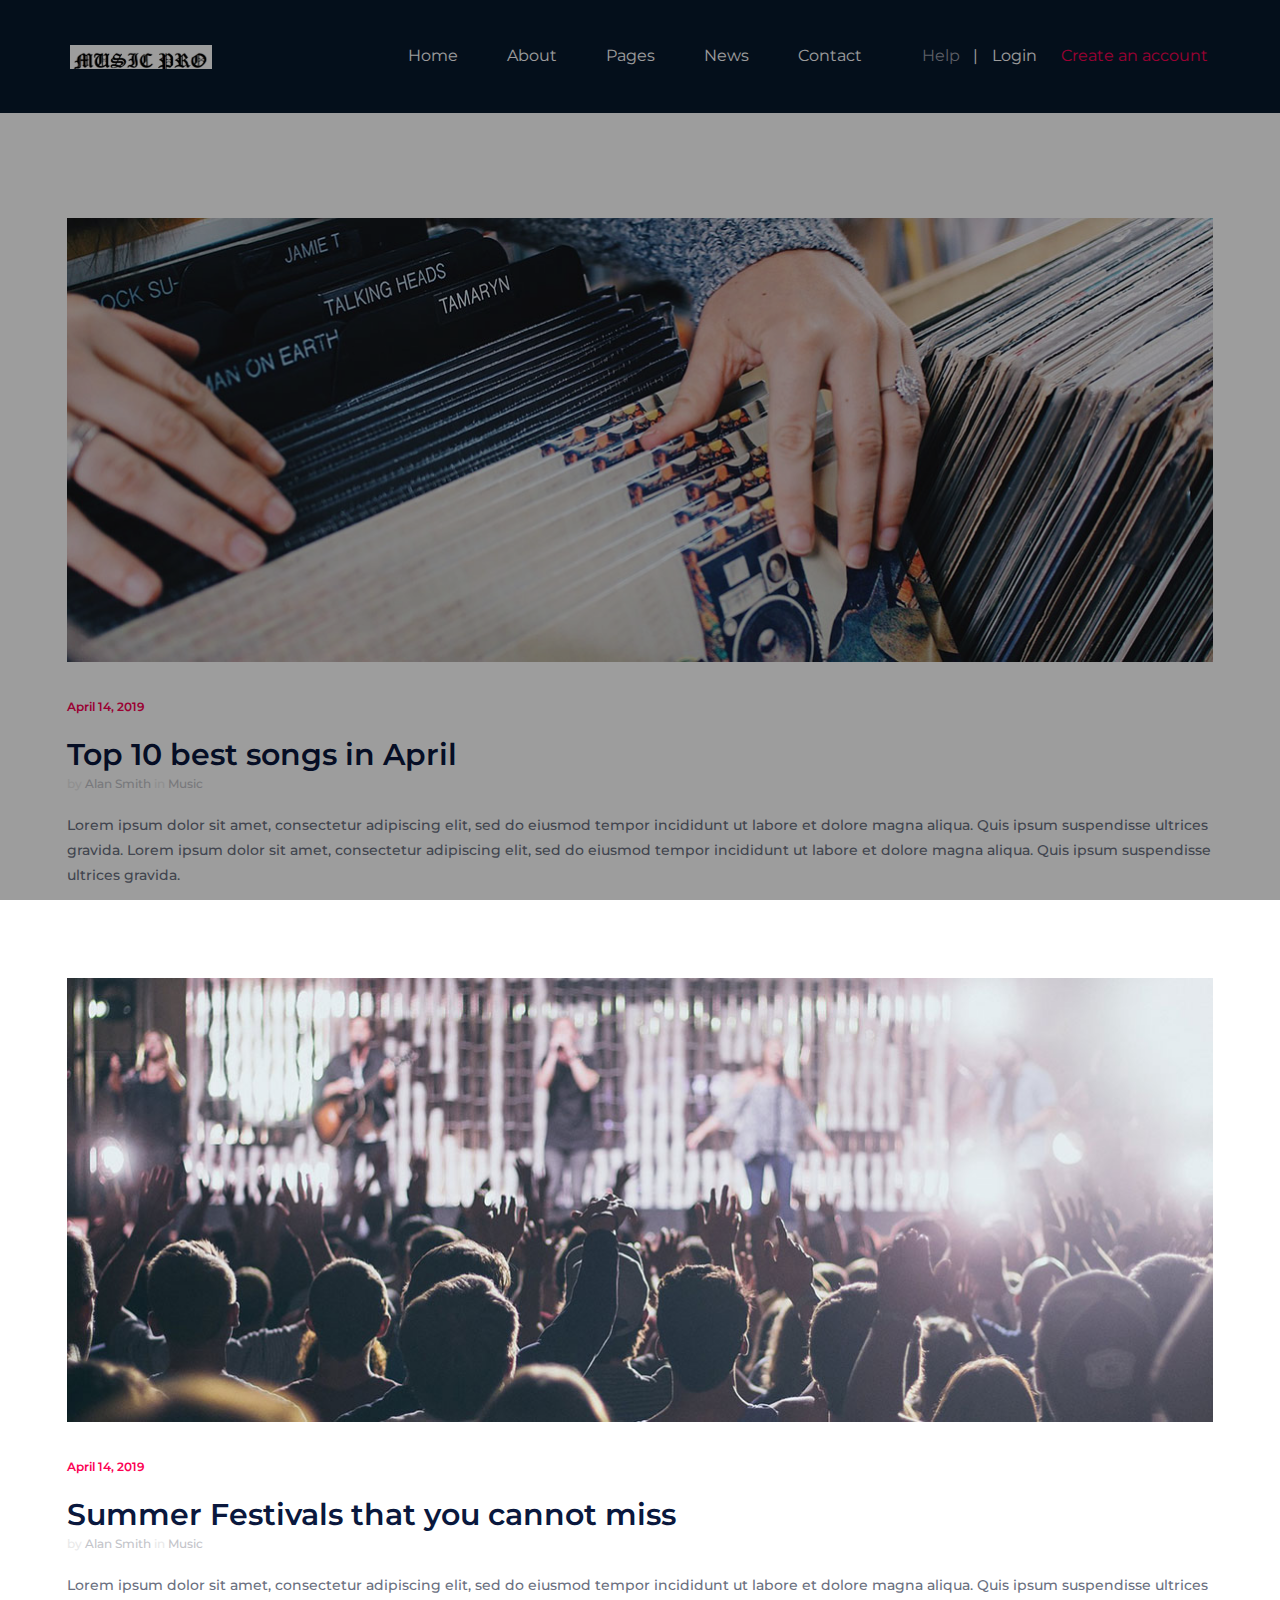
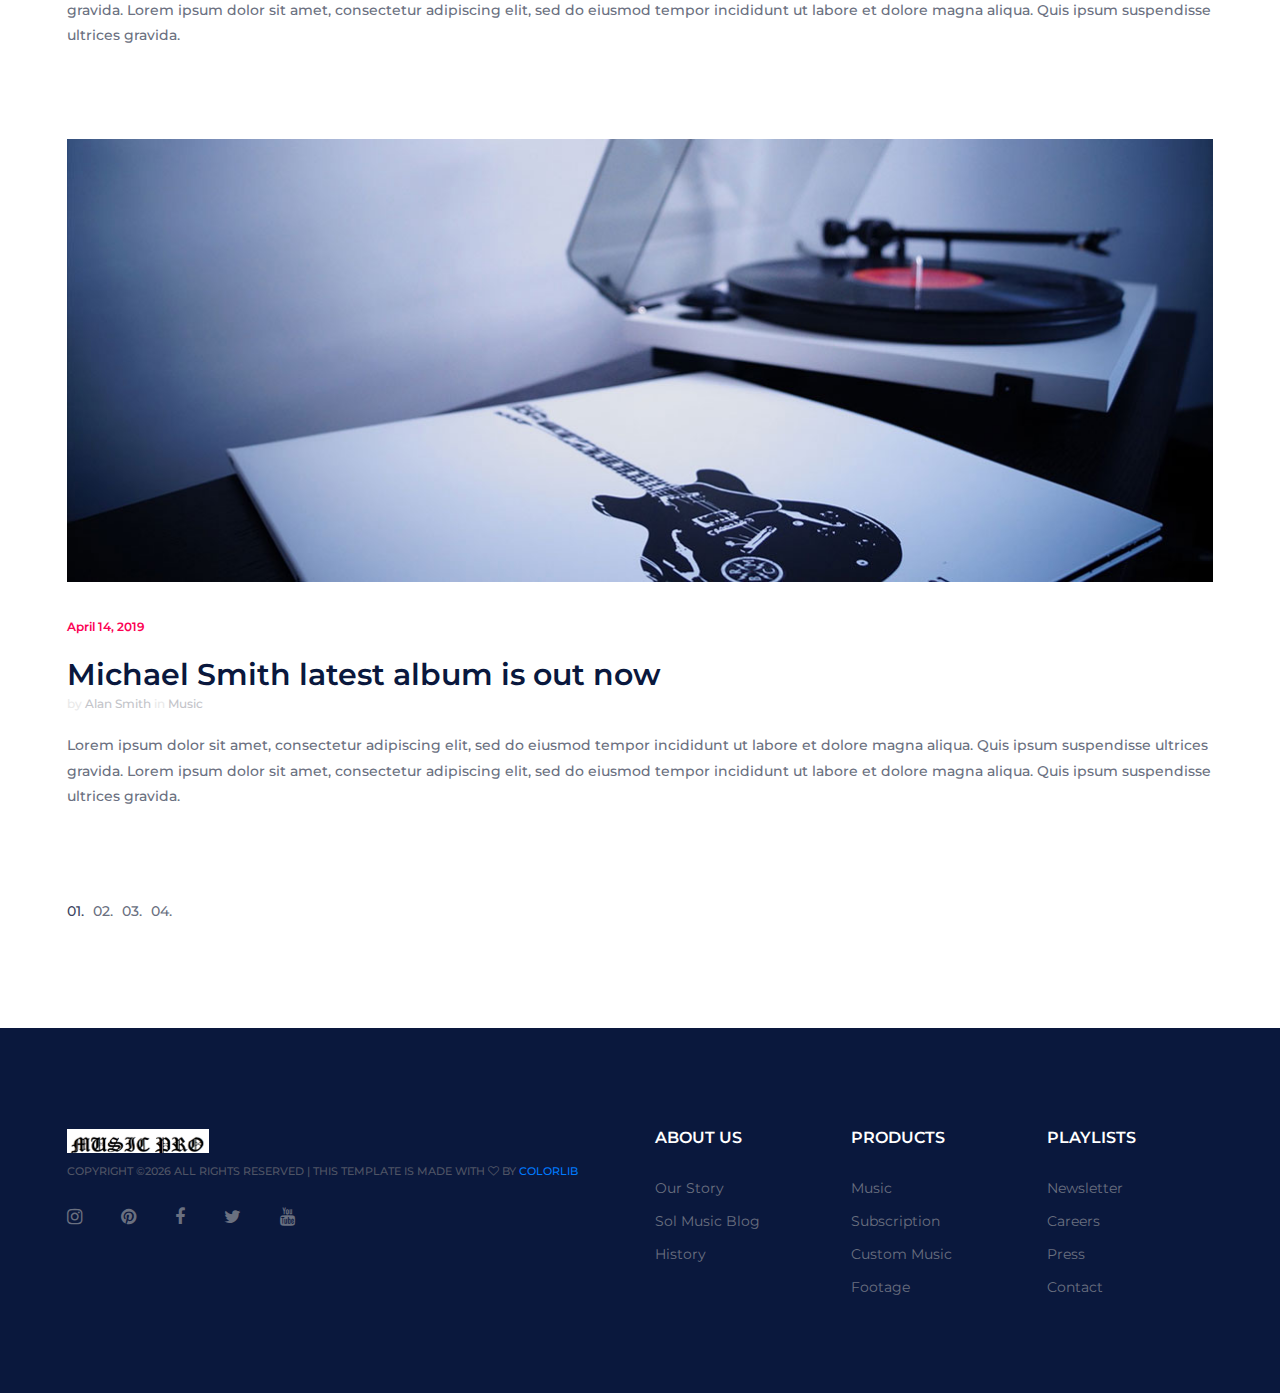
<file: blog.html>
<!DOCTYPE html>
<html lang="zxx">
<head>
	<title>SolMusic | HTML Template</title>
	<meta charset="UTF-8">
	<meta name="description" content="SolMusic HTML Template">
	<meta name="keywords" content="music, html">
	<meta name="viewport" content="width=device-width, initial-scale=1.0">
	
	<!-- Favicon -->
	<link href="img/favicon.ico" rel="shortcut icon"/>

	<!-- Google font -->
	<link href="https://fonts.googleapis.com/css?family=Montserrat:300,300i,400,400i,500,500i,600,600i,700,700i&display=swap" rel="stylesheet">
 
	<!-- Stylesheets -->
	<link rel="stylesheet" href="css/bootstrap.min.css"/>
	<link rel="stylesheet" href="css/font-awesome.min.css"/>
	<link rel="stylesheet" href="css/owl.carousel.min.css"/>
	<link rel="stylesheet" href="css/slicknav.min.css"/>

	<!-- Main Stylesheets -->
	<link rel="stylesheet" href="css/style.css"/>


	<!--[if lt IE 9]>
		<script src="https://oss.maxcdn.com/html5shiv/3.7.2/html5shiv.min.js"></script>
		<script src="https://oss.maxcdn.com/respond/1.4.2/respond.min.js"></script>
	<![endif]-->

</head>
<body>
	<!-- Page Preloder -->
	<div id="preloder">
		<div class="loader"></div>
	</div>

	<!-- Header section -->
	<header class="header-section clearfix">
		<a href="index.html" class="site-logo">
			<img src="img/logo.png" alt="">
		</a>
		<div class="header-right">
			<a href="#" class="hr-btn">Help</a>
			<span>|</span>
			<div class="user-panel">
				<a href="" class="login">Login</a>
				<a href="" class="register">Create an account</a>
			</div> 
		</div>
		<ul class="main-menu">
			<li><a href="index.html">Home</a></li>
			<li><a href="#">About</a></li>
			<li><a href="#">Pages</a>
				<ul class="sub-menu">
					<li><a href="category.html">Category</a></li>
					<li><a href="playlist.html">Playlist</a></li>
					<li><a href="artist.html">Artist</a></li>
					<li><a href="blog.html">Blog</a></li>
					<li><a href="contact.html">Contact</a></li>
				</ul>
			</li>
			<li><a href="blog.html">News</a></li>
			<li><a href="contact.html">Contact</a></li>
		</ul>
	</header>
	<!-- Header section end -->

	<!-- Blog section -->
	<section class="blog-section spad">
		<div class="container">
			<!-- Blog post -->
			<div class="blog-item">
				<img src="img/blog/1.jpg" alt="">
				<div class="blog-date">April 14, 2019</div>
				<h3>Top 10 best songs in April</h3>
				<div class="blog-meta">by <a href="">Alan Smith</a> in <a href="">Music</a></div>
				<p>Lorem ipsum dolor sit amet, consectetur adipiscing elit, sed do eiusmod tempor incididunt ut labore et dolore magna aliqua. Quis ipsum suspendisse ultrices gravida. Lorem ipsum dolor sit amet, consectetur adipiscing elit, sed do eiusmod tempor incididunt ut labore et dolore magna aliqua. Quis ipsum suspendisse ultrices gravida. </p>
			</div>
			<!-- Blog post -->
			<div class="blog-item">
				<img src="img/blog/2.jpg" alt="">
				<div class="blog-date">April 14, 2019</div>
				<h3>Summer Festivals that you cannot miss</h3>
				<div class="blog-meta">by <a href="">Alan Smith</a> in <a href="">Music</a></div>
				<p>Lorem ipsum dolor sit amet, consectetur adipiscing elit, sed do eiusmod tempor incididunt ut labore et dolore magna aliqua. Quis ipsum suspendisse ultrices gravida. Lorem ipsum dolor sit amet, consectetur adipiscing elit, sed do eiusmod tempor incididunt ut labore et dolore magna aliqua. Quis ipsum suspendisse ultrices gravida. </p>
			</div>
			<!-- Blog post -->
			<div class="blog-item">
				<img src="img/blog/3.jpg" alt="">
				<div class="blog-date">April 14, 2019</div>
				<h3>Michael Smith latest album is out now</h3>
				<div class="blog-meta">by <a href="">Alan Smith</a> in <a href="">Music</a></div>
				<p>Lorem ipsum dolor sit amet, consectetur adipiscing elit, sed do eiusmod tempor incididunt ut labore et dolore magna aliqua. Quis ipsum suspendisse ultrices gravida. Lorem ipsum dolor sit amet, consectetur adipiscing elit, sed do eiusmod tempor incididunt ut labore et dolore magna aliqua. Quis ipsum suspendisse ultrices gravida. </p>
			</div>
			<div class="site-pagination">
				<a href="#" class="active">01.</a>
				<a href="#">02.</a>
				<a href="#">03.</a>
				<a href="#">04.</a>
			</div>
		</div>
	</section>
	<!-- Blog section end -->

	<!-- Footer section -->
	<footer class="footer-section">
		<div class="container">
			<div class="row">
				<div class="col-xl-6 col-lg-7 order-lg-2">
					<div class="row">
						<div class="col-sm-4">
							<div class="footer-widget">
								<h2>About us</h2>
								<ul>
									<li><a href="">Our Story</a></li>
									<li><a href="">Sol Music Blog</a></li>
									<li><a href="">History</a></li>
								</ul>
							</div>
						</div>
						<div class="col-sm-4">
							<div class="footer-widget">
								<h2>Products</h2>
								<ul>
									<li><a href="">Music</a></li>
									<li><a href="">Subscription</a></li>
									<li><a href="">Custom Music</a></li>
									<li><a href="">Footage</a></li>
								</ul>
							</div>
						</div>
						<div class="col-sm-4">
							<div class="footer-widget">
								<h2>Playlists</h2>
								<ul>
									<li><a href="">Newsletter</a></li>
									<li><a href="">Careers</a></li>
									<li><a href="">Press</a></li>
									<li><a href="">Contact</a></li>
								</ul>
							</div>
						</div>
					</div>
				</div>
				<div class="col-xl-6 col-lg-5 order-lg-1">
					<img src="img/logo.png" alt="">
					<div class="copyright"><!-- Link back to Colorlib can't be removed. Template is licensed under CC BY 3.0. -->
Copyright &copy;<script>document.write(new Date().getFullYear());</script> All rights reserved | This template is made with <i class="fa fa-heart-o" aria-hidden="true"></i> by <a href="https://colorlib.com" target="_blank">Colorlib</a>
<!-- Link back to Colorlib can't be removed. Template is licensed under CC BY 3.0. --></div>
					<div class="social-links">
						<a href=""><i class="fa fa-instagram"></i></a>
						<a href=""><i class="fa fa-pinterest"></i></a>
						<a href=""><i class="fa fa-facebook"></i></a>
						<a href=""><i class="fa fa-twitter"></i></a>
						<a href=""><i class="fa fa-youtube"></i></a>
					</div>
				</div>
			</div>
		</div>
	</footer>
	<!-- Footer section end -->
	
	<!--====== Javascripts & Jquery ======-->
	<script src="js/jquery-3.2.1.min.js"></script>
	<script src="js/bootstrap.min.js"></script>
	<script src="js/jquery.slicknav.min.js"></script>
	<script src="js/owl.carousel.min.js"></script>
	<script src="js/mixitup.min.js"></script>
	<script src="js/main.js"></script>

	</body>
</html>
</file>
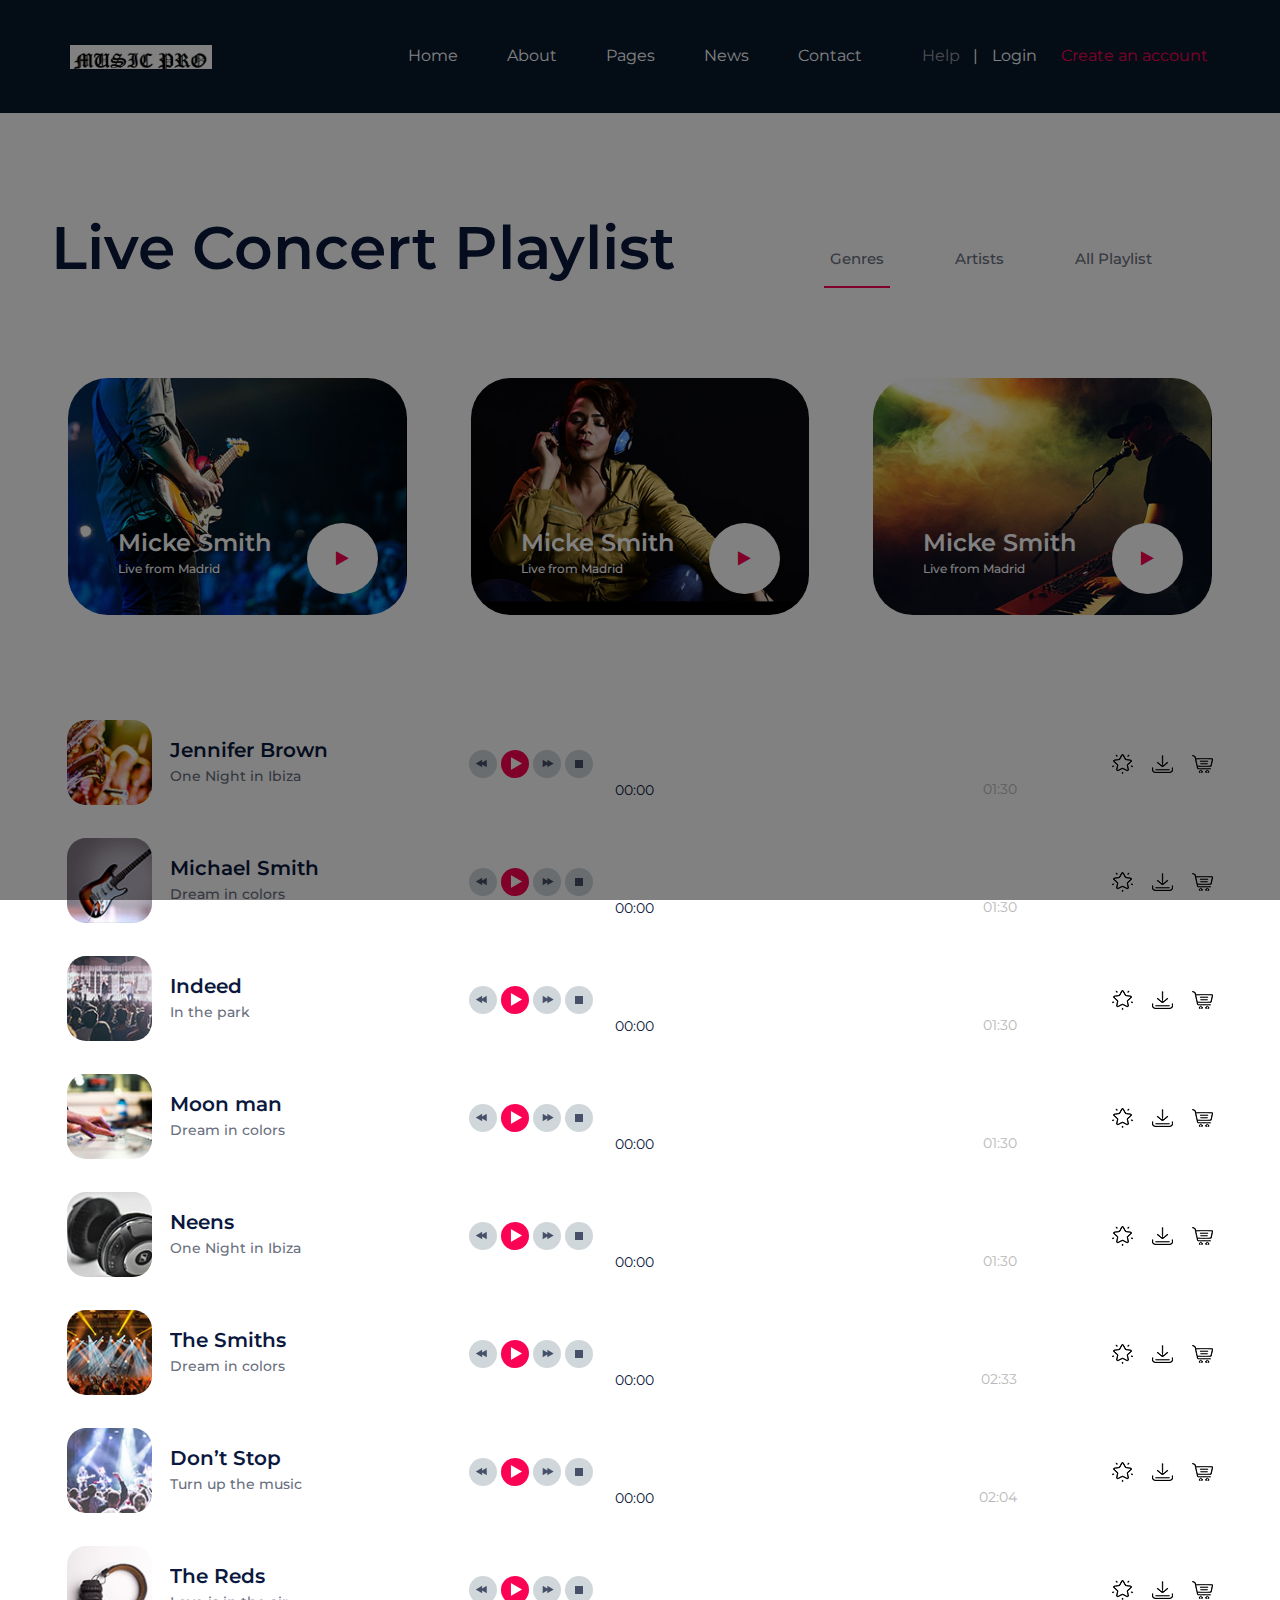
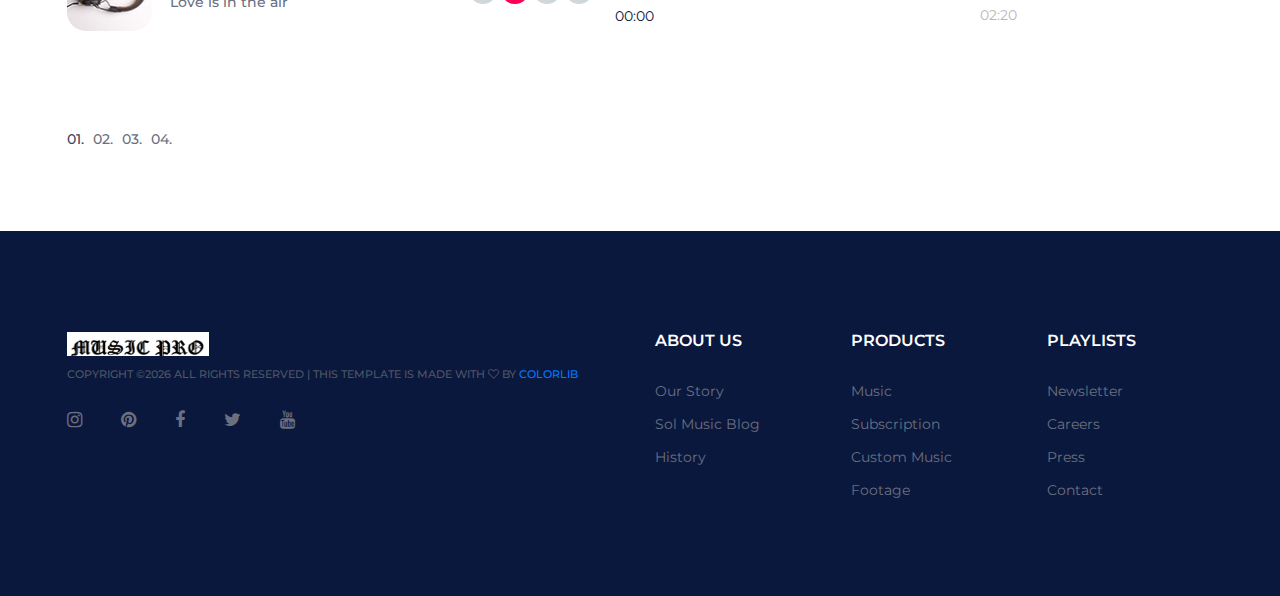
<file: category.html>
<!DOCTYPE html>
<html lang="zxx">
<head>
	<title>SolMusic | HTML Template</title>
	<meta charset="UTF-8">
	<meta name="description" content="SolMusic HTML Template">
	<meta name="keywords" content="music, html">
	<meta name="viewport" content="width=device-width, initial-scale=1.0">
	
	<!-- Favicon -->
	<link href="img/favicon.ico" rel="shortcut icon"/>

	<!-- Google font -->
	<link href="https://fonts.googleapis.com/css?family=Montserrat:300,300i,400,400i,500,500i,600,600i,700,700i&display=swap" rel="stylesheet">
 
	<!-- Stylesheets -->
	<link rel="stylesheet" href="css/bootstrap.min.css"/>
	<link rel="stylesheet" href="css/font-awesome.min.css"/>
	<link rel="stylesheet" href="css/owl.carousel.min.css"/>
	<link rel="stylesheet" href="css/slicknav.min.css"/>

	<!-- Main Stylesheets -->
	<link rel="stylesheet" href="css/style.css"/>


	<!--[if lt IE 9]>
		<script src="https://oss.maxcdn.com/html5shiv/3.7.2/html5shiv.min.js"></script>
		<script src="https://oss.maxcdn.com/respond/1.4.2/respond.min.js"></script>
	<![endif]-->

</head>
<body>
	<!-- Page Preloder -->
	<div id="preloder">
		<div class="loader"></div>
	</div>

	<!-- Header section -->
	<header class="header-section clearfix">
		<a href="index.html" class="site-logo">
			<img src="img/logo.png" alt="">
		</a>
		<div class="header-right">
			<a href="#" class="hr-btn">Help</a>
			<span>|</span>
			<div class="user-panel">
				<a href="" class="login">Login</a>
				<a href="" class="register">Create an account</a>
			</div> 
		</div>
		<ul class="main-menu">
			<li><a href="index.html">Home</a></li>
			<li><a href="#">About</a></li>
			<li><a href="#">Pages</a>
				<ul class="sub-menu">
					<li><a href="category.html">Category</a></li>
					<li><a href="playlist.html">Playlist</a></li>
					<li><a href="artist.html">Artist</a></li>
					<li><a href="blog.html">Blog</a></li>
					<li><a href="contact.html">Contact</a></li>
				</ul>
			</li>
			<li><a href="blog.html">News</a></li>
			<li><a href="contact.html">Contact</a></li>
		</ul>
	</header>
	<!-- Header section end -->

	<!-- Category section -->
	<section class="category-section spad">
		<div class="container-fluid">
			<div class="section-title">
				<h2>Live Concert Playlist</h2>
			</div>
			<div class="container">
				<div class="category-links">
					<a href="" class="active">Genres</a>
					<a href="">Artists</a>
					<a href="">All Playlist</a>
				</div>
			</div>
			<div class="category-items">
				<div class="row">
					<div class="col-md-4">
						<div class="category-item">
							<img src="img/playlist/9.jpg" alt="">
							<div class="ci-text">
								<h4>Micke Smith</h4>
								<p>Live from Madrid</p>
							</div>
							<a href="artist.html" class="ci-link"><i class="fa fa-play"></i></a>
						</div>
					</div>
					<div class="col-md-4">
						<div class="category-item">
							<img src="img/playlist/2.jpg" alt="">
							<div class="ci-text">
								<h4>Micke Smith</h4>
								<p>Live from Madrid</p>
							</div>
							<a href="artist.html" class="ci-link"><i class="fa fa-play"></i></a>
						</div>
					</div>
					<div class="col-md-4">
						<div class="category-item">
							<img src="img/playlist/7.jpg" alt="">
							<div class="ci-text">
								<h4>Micke Smith</h4>
								<p>Live from Madrid</p>
							</div>
							<a href="artist.html" class="ci-link"><i class="fa fa-play"></i></a>
						</div>
					</div>
				</div>
			</div>
		</div>
	</section>
	<!-- Category section end -->

	<!-- Songs section  -->
	<section class="songs-section">
		<div class="container">
			<!-- song -->
			<div class="song-item">
				<div class="row">
					<div class="col-lg-4">
						<div class="song-info-box">
							<img src="img/songs/1.jpg" alt="">
							<div class="song-info">
								<h4>Jennifer Brown</h4>
								<p>One Night in Ibiza</p>
							</div>
						</div>
					</div>
					<div class="col-lg-6">
						<div class="single_player_container">
							<div class="single_player">
								<div class="jp-jplayer jplayer" data-ancestor=".jp_container_1" data-url="music-files/1.mp3"></div>
								<div class="jp-audio jp_container_1" role="application" aria-label="media player">
									<div class="jp-gui jp-interface">

										<!-- Player Controls -->
										<div class="player_controls_box">
											<button class="jp-prev player_button" tabindex="0"></button>
											<button class="jp-play player_button" tabindex="0"></button>
											<button class="jp-next player_button" tabindex="0"></button>
											<button class="jp-stop player_button" tabindex="0"></button>
										</div>
										<!-- Progress Bar -->
										<div class="player_bars">
											<div class="jp-progress">
												<div class="jp-seek-bar">
													<div>
														<div class="jp-play-bar"><div class="jp-current-time" role="timer" aria-label="time">0:00</div></div>
													</div>
												</div>
											</div>
											<div class="jp-duration ml-auto" role="timer" aria-label="duration">00:00</div>
										</div>
									</div>
									<div class="jp-no-solution">
										<span>Update Required</span>
										To play the media you will need to either update your browser to a recent version or update your <a href="http://get.adobe.com/flashplayer/" target="_blank">Flash plugin</a>
									</div>
								</div>
							</div>
						</div>
					</div>
					<div class="col-lg-2">
						<div class="songs-links">
							<a href=""><img src="img/icons/p-1.png" alt=""></a>
							<a href=""><img src="img/icons/p-2.png" alt=""></a>
							<a href=""><img src="img/icons/p-3.png" alt=""></a>
						</div>
					</div>
				</div>
			</div>
			<!-- song -->
			<div class="song-item">
				<div class="row">
					<div class="col-lg-4">
						<div class="song-info-box">
							<img src="img/songs/2.jpg" alt="">
							<div class="song-info">
								<h4>Michael Smith</h4>
								<p>Dream in colors</p>
							</div>
						</div>
					</div>
					<div class="col-lg-6">
						<div class="single_player_container">
							<div class="single_player">
								<div class="jp-jplayer jplayer" data-ancestor=".jp_container_2" data-url="music-files/2.mp3"></div>
								<div class="jp-audio jp_container_2" role="application" aria-label="media player">
									<div class="jp-gui jp-interface">

										<!-- Player Controls -->
										<div class="player_controls_box">
											<button class="jp-prev player_button" tabindex="0"></button>
											<button class="jp-play player_button" tabindex="0"></button>
											<button class="jp-next player_button" tabindex="0"></button>
											<button class="jp-stop player_button" tabindex="0"></button>
										</div>

										<!-- Progress Bar -->
										<div class="player_bars">
											
											<div class="jp-progress">
												<div class="jp-seek-bar">
													<div>
														<div class="jp-play-bar"><div class="jp-current-time" role="timer" aria-label="time">0:00</div></div>
													</div>
												</div>
											</div>
											<div class="jp-duration ml-auto" role="timer" aria-label="duration">00:00</div>
										</div>
									</div>
									<div class="jp-no-solution">
										<span>Update Required</span>
										To play the media you will need to either update your browser to a recent version or update your <a href="http://get.adobe.com/flashplayer/" target="_blank">Flash plugin</a>
									</div>
								</div>
							</div>
						</div>
					</div>
					<div class="col-lg-2">
						<div class="songs-links">
							<a href=""><img src="img/icons/p-1.png" alt=""></a>
							<a href=""><img src="img/icons/p-2.png" alt=""></a>
							<a href=""><img src="img/icons/p-3.png" alt=""></a>
						</div>
					</div>
				</div>
			</div>
			<!-- song -->
			<div class="song-item">
				<div class="row">
					<div class="col-lg-4">
						<div class="song-info-box">
							<img src="img/songs/3.jpg" alt="">
							<div class="song-info">
								<h4>Indeed</h4>
								<p>In the park</p>
							</div>
						</div>
					</div>
					<div class="col-lg-6">
						<div class="single_player_container">
							<div class="single_player">
								<div class="jp-jplayer jplayer" data-ancestor=".jp_container_3" data-url="music-files/3.mp3"></div>
								<div class="jp-audio jp_container_3" role="application" aria-label="media player">
									<div class="jp-gui jp-interface">

										<!-- Player Controls -->
										<div class="player_controls_box">
											<button class="jp-prev player_button" tabindex="0"></button>
											<button class="jp-play player_button" tabindex="0"></button>
											<button class="jp-next player_button" tabindex="0"></button>
											<button class="jp-stop player_button" tabindex="0"></button>
										</div>

										<!-- Progress Bar -->
										<div class="player_bars">
											
											<div class="jp-progress">
												<div class="jp-seek-bar">
													<div>
														<div class="jp-play-bar"><div class="jp-current-time" role="timer" aria-label="time">0:00</div></div>
													</div>
												</div>
											</div>
											<div class="jp-duration ml-auto" role="timer" aria-label="duration">00:00</div>
										</div>
									</div>
									<div class="jp-no-solution">
										<span>Update Required</span>
										To play the media you will need to either update your browser to a recent version or update your <a href="http://get.adobe.com/flashplayer/" target="_blank">Flash plugin</a>
									</div>
								</div>
							</div>
						</div>
					</div>
					<div class="col-lg-2">
						<div class="songs-links">
							<a href=""><img src="img/icons/p-1.png" alt=""></a>
							<a href=""><img src="img/icons/p-2.png" alt=""></a>
							<a href=""><img src="img/icons/p-3.png" alt=""></a>
						</div>
					</div>
				</div>
			</div>
			<!-- song -->
			<div class="song-item">
				<div class="row">
					<div class="col-lg-4">
						<div class="song-info-box">
							<img src="img/songs/4.jpg" alt="">
							<div class="song-info">
								<h4>Moon man</h4>
								<p>Dream in colors</p>
							</div>
						</div>
					</div>
					<div class="col-lg-6">
						<div class="single_player_container">
							<div class="single_player">
								<div class="jp-jplayer jplayer" data-ancestor=".jp_container_4" data-url="music-files/4.mp3"></div>
								<div class="jp-audio jp_container_4" role="application" aria-label="media player">
									<div class="jp-gui jp-interface">

										<!-- Player Controls -->
										<div class="player_controls_box">
											<button class="jp-prev player_button" tabindex="0"></button>
											<button class="jp-play player_button" tabindex="0"></button>
											<button class="jp-next player_button" tabindex="0"></button>
											<button class="jp-stop player_button" tabindex="0"></button>
										</div>

										<!-- Progress Bar -->
										<div class="player_bars">
											
											<div class="jp-progress">
												<div class="jp-seek-bar">
													<div>
														<div class="jp-play-bar"><div class="jp-current-time" role="timer" aria-label="time">0:00</div></div>
													</div>
												</div>
											</div>
											<div class="jp-duration ml-auto" role="timer" aria-label="duration">00:00</div>
										</div>
									</div>
									<div class="jp-no-solution">
										<span>Update Required</span>
										To play the media you will need to either update your browser to a recent version or update your <a href="http://get.adobe.com/flashplayer/" target="_blank">Flash plugin</a>
									</div>
								</div>
							</div>
						</div>
					</div>
					<div class="col-lg-2">
						<div class="songs-links">
							<a href=""><img src="img/icons/p-1.png" alt=""></a>
							<a href=""><img src="img/icons/p-2.png" alt=""></a>
							<a href=""><img src="img/icons/p-3.png" alt=""></a>
						</div>
					</div>
				</div>
			</div>
			<!-- song -->
			<div class="song-item">
				<div class="row">
					<div class="col-lg-4">
						<div class="song-info-box">
							<img src="img/songs/5.jpg" alt="">
							<div class="song-info">
								<h4>Neens</h4>
								<p>One Night in Ibiza</p>
							</div>
						</div>
					</div>
					<div class="col-lg-6">
						<div class="single_player_container">
							<div class="single_player">
								<div class="jp-jplayer jplayer" data-ancestor=".jp_container_5" data-url="music-files/5.mp3"></div>
								<div class="jp-audio jp_container_5" role="application" aria-label="media player">
									<div class="jp-gui jp-interface">

										<!-- Player Controls -->
										<div class="player_controls_box">
											<button class="jp-prev player_button" tabindex="0"></button>
											<button class="jp-play player_button" tabindex="0"></button>
											<button class="jp-next player_button" tabindex="0"></button>
											<button class="jp-stop player_button" tabindex="0"></button>
										</div>

										<!-- Progress Bar -->
										<div class="player_bars">
											
											<div class="jp-progress">
												<div class="jp-seek-bar">
													<div>
														<div class="jp-play-bar"><div class="jp-current-time" role="timer" aria-label="time">0:00</div></div>
													</div>
												</div>
											</div>
											<div class="jp-duration ml-auto" role="timer" aria-label="duration">00:00</div>
										</div>
									</div>
									<div class="jp-no-solution">
										<span>Update Required</span>
										To play the media you will need to either update your browser to a recent version or update your <a href="http://get.adobe.com/flashplayer/" target="_blank">Flash plugin</a>
									</div>
								</div>
							</div>
						</div>
					</div>
					<div class="col-lg-2">
						<div class="songs-links">
							<a href=""><img src="img/icons/p-1.png" alt=""></a>
							<a href=""><img src="img/icons/p-2.png" alt=""></a>
							<a href=""><img src="img/icons/p-3.png" alt=""></a>
						</div>
					</div>
				</div>
			</div>
			<!-- song -->
			<div class="song-item">
				<div class="row">
					<div class="col-lg-4">
						<div class="song-info-box">
							<img src="img/songs/6.jpg" alt="">
							<div class="song-info">
								<h4>The Smiths</h4>
								<p>Dream in colors</p>
							</div>
						</div>
					</div>
					<div class="col-lg-6">
						<div class="single_player_container">
							<div class="single_player">
								<div class="jp-jplayer jplayer" data-ancestor=".jp_container_6" data-url="music-files/6.mp3"></div>
								<div class="jp-audio jp_container_6" role="application" aria-label="media player">
									<div class="jp-gui jp-interface">

										<!-- Player Controls -->
										<div class="player_controls_box">
											<button class="jp-prev player_button" tabindex="0"></button>
											<button class="jp-play player_button" tabindex="0"></button>
											<button class="jp-next player_button" tabindex="0"></button>
											<button class="jp-stop player_button" tabindex="0"></button>
										</div>

										<!-- Progress Bar -->
										<div class="player_bars">
											
											<div class="jp-progress">
												<div class="jp-seek-bar">
													<div>
														<div class="jp-play-bar"><div class="jp-current-time" role="timer" aria-label="time">0:00</div></div>
													</div>
												</div>
											</div>
											<div class="jp-duration ml-auto" role="timer" aria-label="duration">00:00</div>
										</div>
									</div>
									<div class="jp-no-solution">
										<span>Update Required</span>
										To play the media you will need to either update your browser to a recent version or update your <a href="http://get.adobe.com/flashplayer/" target="_blank">Flash plugin</a>
									</div>
								</div>
							</div>
						</div>
					</div>
					<div class="col-lg-2">
						<div class="songs-links">
							<a href=""><img src="img/icons/p-1.png" alt=""></a>
							<a href=""><img src="img/icons/p-2.png" alt=""></a>
							<a href=""><img src="img/icons/p-3.png" alt=""></a>
						</div>
					</div>
				</div>
			</div>
			<!-- song -->
			<div class="song-item">
				<div class="row">
					<div class="col-lg-4">
						<div class="song-info-box">
							<img src="img/songs/7.jpg" alt="">
							<div class="song-info">
								<h4>Don’t Stop</h4>
								<p>Turn up the music</p>
							</div>
						</div>
					</div>
					<div class="col-lg-6">
						<div class="single_player_container">
							<div class="single_player">
								<div class="jp-jplayer jplayer" data-ancestor=".jp_container_7" data-url="music-files/7.mp3"></div>
								<div class="jp-audio jp_container_7" role="application" aria-label="media player">
									<div class="jp-gui jp-interface">

										<!-- Player Controls -->
										<div class="player_controls_box">
											<button class="jp-prev player_button" tabindex="0"></button>
											<button class="jp-play player_button" tabindex="0"></button>
											<button class="jp-next player_button" tabindex="0"></button>
											<button class="jp-stop player_button" tabindex="0"></button>
										</div>

										<!-- Progress Bar -->
										<div class="player_bars">
											
											<div class="jp-progress">
												<div class="jp-seek-bar">
													<div>
														<div class="jp-play-bar"><div class="jp-current-time" role="timer" aria-label="time">0:00</div></div>
													</div>
												</div>
											</div>
											<div class="jp-duration ml-auto" role="timer" aria-label="duration">00:00</div>
										</div>
									</div>
									<div class="jp-no-solution">
										<span>Update Required</span>
										To play the media you will need to either update your browser to a recent version or update your <a href="http://get.adobe.com/flashplayer/" target="_blank">Flash plugin</a>
									</div>
								</div>
							</div>
						</div>
					</div>
					<div class="col-lg-2">
						<div class="songs-links">
							<a href=""><img src="img/icons/p-1.png" alt=""></a>
							<a href=""><img src="img/icons/p-2.png" alt=""></a>
							<a href=""><img src="img/icons/p-3.png" alt=""></a>
						</div>
					</div>
				</div>
			</div>
			<!-- song -->
			<div class="song-item">
				<div class="row">
					<div class="col-lg-4">
						<div class="song-info-box">
							<img src="img/songs/8.jpg" alt="">
							<div class="song-info">
								<h4>The Reds</h4>
								<p>Love is in the air</p>
							</div>
						</div>
					</div>
					<div class="col-lg-6">
						<div class="single_player_container">
							<div class="single_player">
								<div class="jp-jplayer jplayer" data-ancestor=".jp_container_8" data-url="music-files/8.mp3"></div>
								<div class="jp-audio jp_container_8" role="application" aria-label="media player">
									<div class="jp-gui jp-interface">

										<!-- Player Controls -->
										<div class="player_controls_box">
											<button class="jp-prev player_button" tabindex="0"></button>
											<button class="jp-play player_button" tabindex="0"></button>
											<button class="jp-next player_button" tabindex="0"></button>
											<button class="jp-stop player_button" tabindex="0"></button>
										</div>

										<!-- Progress Bar -->
										<div class="player_bars">
											
											<div class="jp-progress">
												<div class="jp-seek-bar">
													<div>
														<div class="jp-play-bar"><div class="jp-current-time" role="timer" aria-label="time">0:00</div></div>
													</div>
												</div>
											</div>
											<div class="jp-duration ml-auto" role="timer" aria-label="duration">00:00</div>
										</div>
									</div>
									<div class="jp-no-solution">
										<span>Update Required</span>
										To play the media you will need to either update your browser to a recent version or update your <a href="http://get.adobe.com/flashplayer/" target="_blank">Flash plugin</a>
									</div>
								</div>
							</div>
						</div>
					</div>
					<div class="col-lg-2">
						<div class="songs-links">
							<a href=""><img src="img/icons/p-1.png" alt=""></a>
							<a href=""><img src="img/icons/p-2.png" alt=""></a>
							<a href=""><img src="img/icons/p-3.png" alt=""></a>
						</div>
					</div>
				</div>
			</div>
			<div class="site-pagination pt-5 mt-5">
				<a href="#" class="active">01.</a>
				<a href="#">02.</a>
				<a href="#">03.</a>
				<a href="#">04.</a>
			</div>
		</div>
	</section>
	<!-- Songs section end -->

	<!-- Footer section -->
	<footer class="footer-section">
		<div class="container">
			<div class="row">
				<div class="col-xl-6 col-lg-7 order-lg-2">
					<div class="row">
						<div class="col-sm-4">
							<div class="footer-widget">
								<h2>About us</h2>
								<ul>
									<li><a href="">Our Story</a></li>
									<li><a href="">Sol Music Blog</a></li>
									<li><a href="">History</a></li>
								</ul>
							</div>
						</div>
						<div class="col-sm-4">
							<div class="footer-widget">
								<h2>Products</h2>
								<ul>
									<li><a href="">Music</a></li>
									<li><a href="">Subscription</a></li>
									<li><a href="">Custom Music</a></li>
									<li><a href="">Footage</a></li>
								</ul>
							</div>
						</div>
						<div class="col-sm-4">
							<div class="footer-widget">
								<h2>Playlists</h2>
								<ul>
									<li><a href="">Newsletter</a></li>
									<li><a href="">Careers</a></li>
									<li><a href="">Press</a></li>
									<li><a href="">Contact</a></li>
								</ul>
							</div>
						</div>
					</div>
				</div>
				<div class="col-xl-6 col-lg-5 order-lg-1">
					<img src="img/logo.png" alt="">
					<div class="copyright"><!-- Link back to Colorlib can't be removed. Template is licensed under CC BY 3.0. -->
Copyright &copy;<script>document.write(new Date().getFullYear());</script> All rights reserved | This template is made with <i class="fa fa-heart-o" aria-hidden="true"></i> by <a href="https://colorlib.com" target="_blank">Colorlib</a>
<!-- Link back to Colorlib can't be removed. Template is licensed under CC BY 3.0. --></div>
					<div class="social-links">
						<a href=""><i class="fa fa-instagram"></i></a>
						<a href=""><i class="fa fa-pinterest"></i></a>
						<a href=""><i class="fa fa-facebook"></i></a>
						<a href=""><i class="fa fa-twitter"></i></a>
						<a href=""><i class="fa fa-youtube"></i></a>
					</div>
				</div>
			</div>
		</div>
	</footer>
	<!-- Footer section end -->
	
	<!--====== Javascripts & Jquery ======-->
	<script src="js/jquery-3.2.1.min.js"></script>
	<script src="js/bootstrap.min.js"></script>
	<script src="js/jquery.slicknav.min.js"></script>
	<script src="js/owl.carousel.min.js"></script>
	<script src="js/mixitup.min.js"></script>
	<script src="js/main.js"></script>

	<!-- Audio Player and Initialization -->
	<script src="js/jquery.jplayer.min.js"></script>
	<script src="js/jplayerInit.js"></script>

	</body>
</html>
</file>
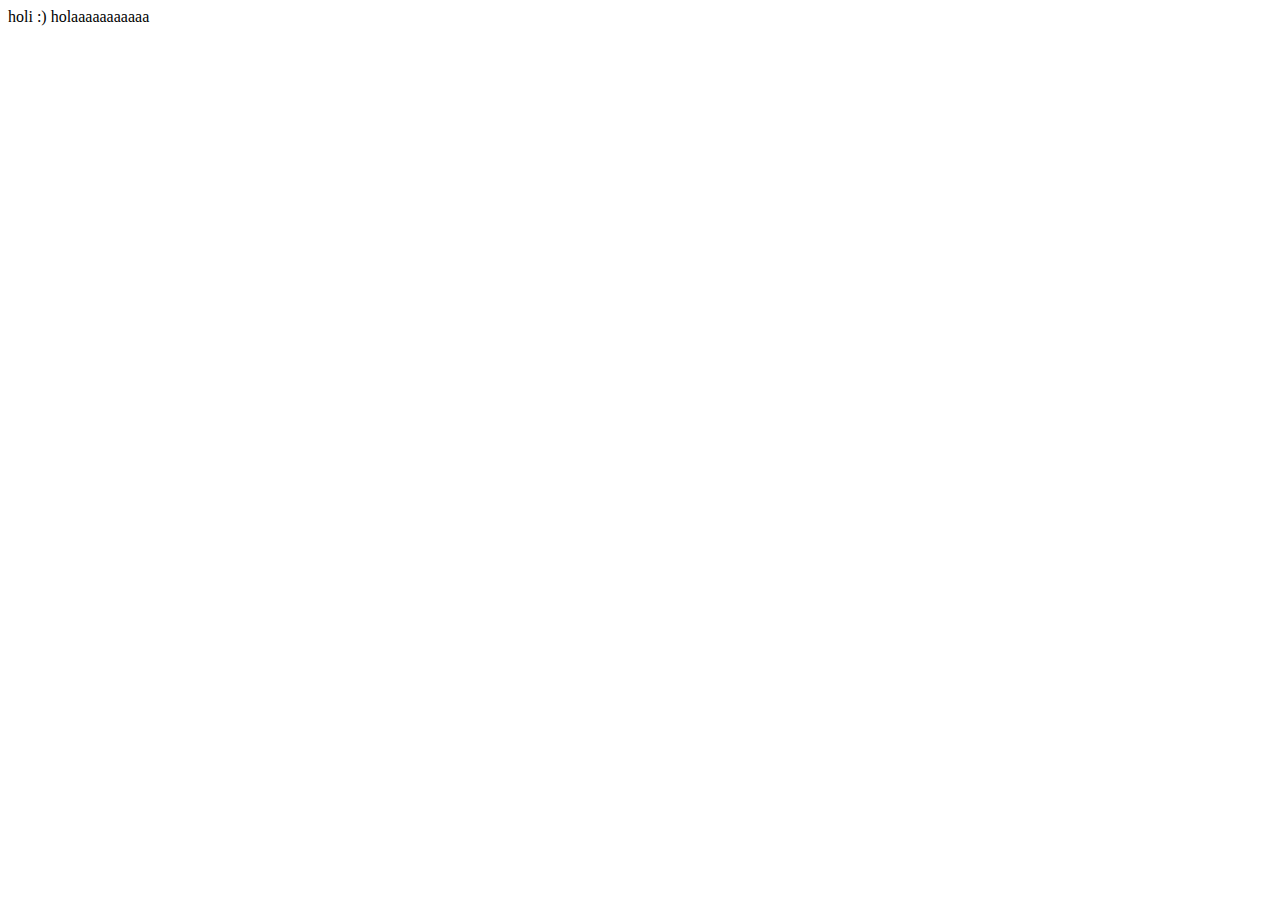
<file: home.html>
<!DOCTYPE html>
<html lang="en">
<head>
    <meta charset="UTF-8">
    <meta http-equiv="X-UA-Compatible" content="IE=edge">
    <meta name="viewport" content="width=device-width, initial-scale=1.0">
    <title>Document</title>
</head>
<body>
    holi :) holaaaaaaaaaaa
</body>
</html>
</file>
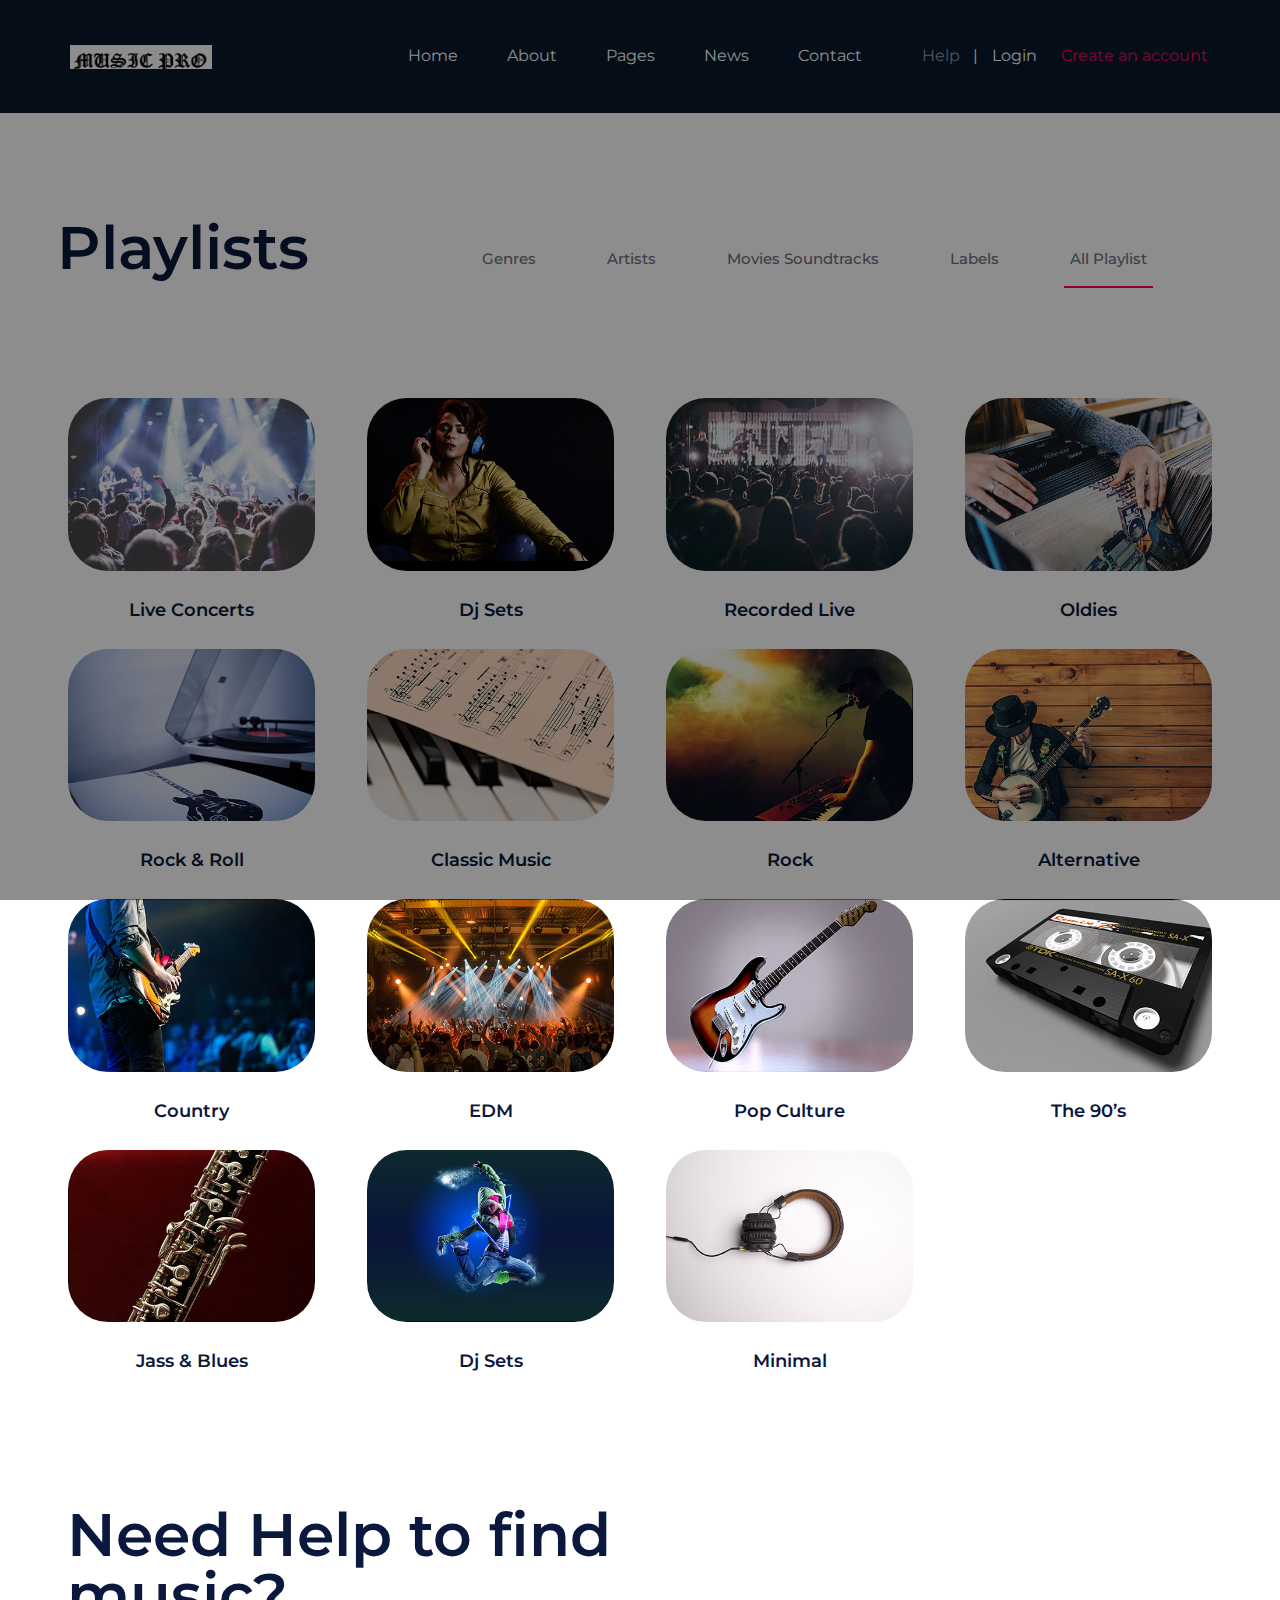
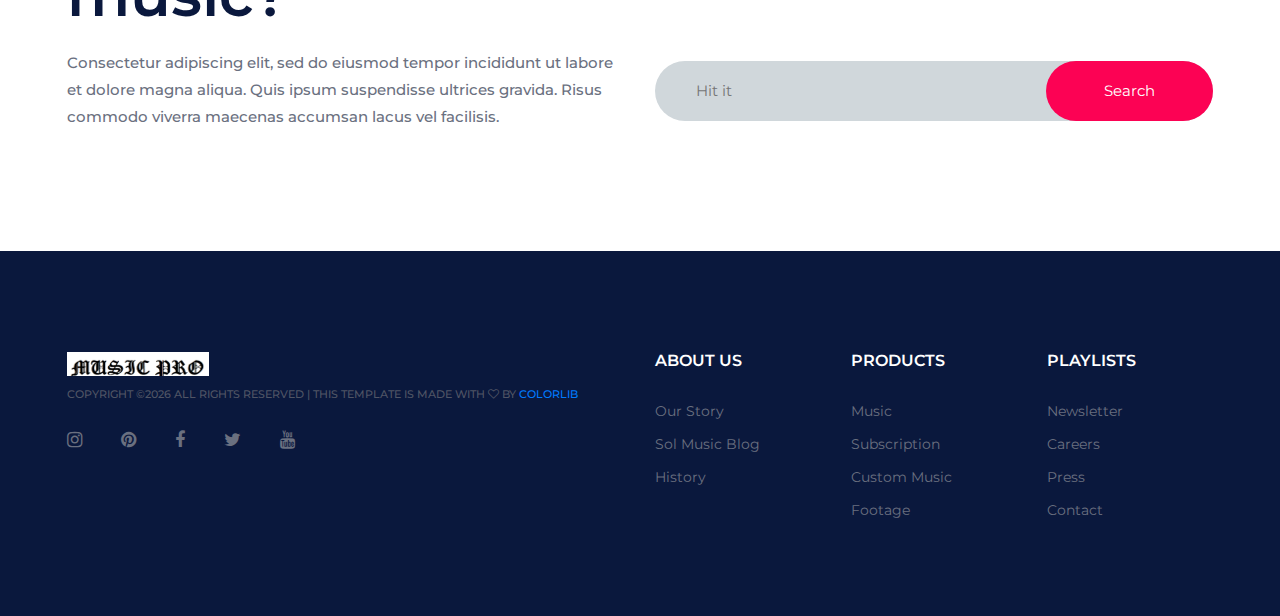
<file: playlist.html>
<!DOCTYPE html>
<html lang="zxx">
<head>
	<title>SolMusic | HTML Template</title>
	<meta charset="UTF-8">
	<meta name="description" content="SolMusic HTML Template">
	<meta name="keywords" content="music, html">
	<meta name="viewport" content="width=device-width, initial-scale=1.0">
	
	<!-- Favicon -->
	<link href="img/favicon.ico" rel="shortcut icon"/>

	<!-- Google font -->
	<link href="https://fonts.googleapis.com/css?family=Montserrat:300,300i,400,400i,500,500i,600,600i,700,700i&display=swap" rel="stylesheet">
 
	<!-- Stylesheets -->
	<link rel="stylesheet" href="css/bootstrap.min.css"/>
	<link rel="stylesheet" href="css/font-awesome.min.css"/>
	<link rel="stylesheet" href="css/owl.carousel.min.css"/>
	<link rel="stylesheet" href="css/slicknav.min.css"/>

	<!-- Main Stylesheets -->
	<link rel="stylesheet" href="css/style.css"/>


	<!--[if lt IE 9]>
		<script src="https://oss.maxcdn.com/html5shiv/3.7.2/html5shiv.min.js"></script>
		<script src="https://oss.maxcdn.com/respond/1.4.2/respond.min.js"></script>
	<![endif]-->

</head>
<body>
	<!-- Page Preloder -->
	<div id="preloder">
		<div class="loader"></div>
	</div>

	<!-- Header section -->
	<header class="header-section clearfix">
		<a href="index.html" class="site-logo">
			<img src="img/logo.png" alt="">
		</a>
		<div class="header-right">
			<a href="#" class="hr-btn">Help</a>
			<span>|</span>
			<div class="user-panel">
				<a href="" class="login">Login</a>
				<a href="" class="register">Create an account</a>
			</div> 
		</div>
		<ul class="main-menu">
			<li><a href="index.html">Home</a></li>
			<li><a href="#">About</a></li>
			<li><a href="#">Pages</a>
				<ul class="sub-menu">
					<li><a href="category.html">Category</a></li>
					<li><a href="playlist.html">Playlist</a></li>
					<li><a href="artist.html">Artist</a></li>
					<li><a href="blog.html">Blog</a></li>
					<li><a href="contact.html">Contact</a></li>
				</ul>
			</li>
			<li><a href="blog.html">News</a></li>
			<li><a href="contact.html">Contact</a></li>
		</ul>
	</header>
	<!-- Header section end -->

	<!-- Playlist section -->
	<section class="playlist-section spad">
		<div class="container-fluid">
			<div class="section-title">
				<h2>Playlists</h2>
			</div>
			<div class="container">
				<ul class="playlist-filter controls">
					<li class="control" data-filter=".genres">Genres</li>
					<li class="control" data-filter=".artists">Artists</li>
					<li class="control" data-filter=".movies">Movies Soundtracks</li>
					<li class="control" data-filter=".labels">Labels</li>
					<li class="control" data-filter="all">All Playlist</li>
				</ul>
			</div>                                              
			<div class="clearfix"></div>
			<div class="row playlist-area">
				<div class="mix col-lg-3 col-md-4 col-sm-6 genres">
					<div class="playlist-item">
						<img src="img/playlist/1.jpg" alt="">
						<h5>Live Concerts</h5>
					</div>
				</div>
				<div class="mix col-lg-3 col-md-4 col-sm-6 artists">
					<div class="playlist-item">
						<img src="img/playlist/2.jpg" alt="">
						<h5>Dj Sets</h5>
					</div>
				</div>
				<div class="mix col-lg-3 col-md-4 col-sm-6 movies">
					<div class="playlist-item">
						<img src="img/playlist/3.jpg" alt="">
						<h5>Recorded Live</h5>
					</div>
				</div>
				<div class="mix col-lg-3 col-md-4 col-sm-6 labels">
					<div class="playlist-item">
						<img src="img/playlist/4.jpg" alt="">
						<h5>Oldies</h5>
					</div>
				</div>
				<div class="mix col-lg-3 col-md-4 col-sm-6 genres">
					<div class="playlist-item">
						<img src="img/playlist/5.jpg" alt="">
						<h5>Rock & Roll</h5>
					</div>
				</div>
				<div class="mix col-lg-3 col-md-4 col-sm-6 artists">
					<div class="playlist-item">
						<img src="img/playlist/6.jpg" alt="">
						<h5>Classic Music</h5>
					</div>
				</div>
				<div class="mix col-lg-3 col-md-4 col-sm-6 movies">
					<div class="playlist-item">
						<img src="img/playlist/7.jpg" alt="">
						<h5>Rock</h5>
					</div>
				</div>
				<div class="mix col-lg-3 col-md-4 col-sm-6 labels">
					<div class="playlist-item">
						<img src="img/playlist/8.jpg" alt="">
						<h5>Alternative</h5>
					</div>
				</div>
				<div class="mix col-lg-3 col-md-4 col-sm-6 genres">
					<div class="playlist-item">
						<img src="img/playlist/9.jpg" alt="">
						<h5>Country</h5>
					</div>
				</div>
				<div class="mix col-lg-3 col-md-4 col-sm-6 artists">
					<div class="playlist-item">
						<img src="img/playlist/10.jpg" alt="">
						<h5>EDM</h5>
					</div>
				</div>
				<div class="mix col-lg-3 col-md-4 col-sm-6 movies">
					<div class="playlist-item">
						<img src="img/playlist/11.jpg" alt="">
						<h5>Pop Culture</h5>
					</div>
				</div>
				<div class="mix col-lg-3 col-md-4 col-sm-6 labels">
					<div class="playlist-item">
						<img src="img/playlist/12.jpg" alt="">
						<h5>The 90’s</h5>
					</div>
				</div>
				<div class="mix col-lg-3 col-md-4 col-sm-6 genres">
					<div class="playlist-item">
						<img src="img/playlist/13.jpg" alt="">
						<h5>Jass & Blues</h5>
					</div>
				</div>
				<div class="mix col-lg-3 col-md-4 col-sm-6 artists">
					<div class="playlist-item">
						<img src="img/playlist/14.jpg" alt="">
						<h5>Dj Sets</h5>
					</div>
				</div>
				<div class="mix col-lg-3 col-md-4 col-sm-6 movies">
					<div class="playlist-item">
						<img src="img/playlist/15.jpg" alt="">
						<h5>Minimal</h5>
					</div>
				</div>
			</div>
		</div>
	</section>
	<!-- Playlist section end -->

	<!-- Help section end -->
	<section class="help-section spad pt-0">
		<div class="container">
			<div class="row">
				<div class="col-lg-6">
					<div class="section-title mb-0 pb-4">
						<h2>Need Help to find music? </h2>
					</div>
					<p>Consectetur adipiscing elit, sed do eiusmod tempor incididunt ut labore et dolore magna aliqua. Quis ipsum suspendisse ultrices gravida. Risus commodo viverra maecenas accumsan lacus vel facilisis. </p>
				</div>
				<div class="col-lg-6">
					<div class="d-flex h-100 align-items-end">
						<form class="search-form">
							<input type="text" placeholder="Hit it">
							<button>Search</button>
						</form>
					</div>
				</div>
			</div>
		</div>
	</section>
	<!-- Help section end -->

	<!-- Footer section -->
	<footer class="footer-section">
		<div class="container">
			<div class="row">
				<div class="col-xl-6 col-lg-7 order-lg-2">
					<div class="row">
						<div class="col-sm-4">
							<div class="footer-widget">
								<h2>About us</h2>
								<ul>
									<li><a href="">Our Story</a></li>
									<li><a href="">Sol Music Blog</a></li>
									<li><a href="">History</a></li>
								</ul>
							</div>
						</div>
						<div class="col-sm-4">
							<div class="footer-widget">
								<h2>Products</h2>
								<ul>
									<li><a href="">Music</a></li>
									<li><a href="">Subscription</a></li>
									<li><a href="">Custom Music</a></li>
									<li><a href="">Footage</a></li>
								</ul>
							</div>
						</div>
						<div class="col-sm-4">
							<div class="footer-widget">
								<h2>Playlists</h2>
								<ul>
									<li><a href="">Newsletter</a></li>
									<li><a href="">Careers</a></li>
									<li><a href="">Press</a></li>
									<li><a href="">Contact</a></li>
								</ul>
							</div>
						</div>
					</div>
				</div>
				<div class="col-xl-6 col-lg-5 order-lg-1">
					<img src="img/logo.png" alt="">
					<div class="copyright"><!-- Link back to Colorlib can't be removed. Template is licensed under CC BY 3.0. -->
Copyright &copy;<script>document.write(new Date().getFullYear());</script> All rights reserved | This template is made with <i class="fa fa-heart-o" aria-hidden="true"></i> by <a href="https://colorlib.com" target="_blank">Colorlib</a>
<!-- Link back to Colorlib can't be removed. Template is licensed under CC BY 3.0. --></div>
					<div class="social-links">
						<a href=""><i class="fa fa-instagram"></i></a>
						<a href=""><i class="fa fa-pinterest"></i></a>
						<a href=""><i class="fa fa-facebook"></i></a>
						<a href=""><i class="fa fa-twitter"></i></a>
						<a href=""><i class="fa fa-youtube"></i></a>
					</div>
				</div>
			</div>
		</div>
	</footer>
	<!-- Footer section end -->
	
	<!--====== Javascripts & Jquery ======-->
	<script src="js/jquery-3.2.1.min.js"></script>
	<script src="js/bootstrap.min.js"></script>
	<script src="js/jquery.slicknav.min.js"></script>
	<script src="js/owl.carousel.min.js"></script>
	<script src="js/mixitup.min.js"></script>
	<script src="js/main.js"></script>

	</body>
</html>
</file>
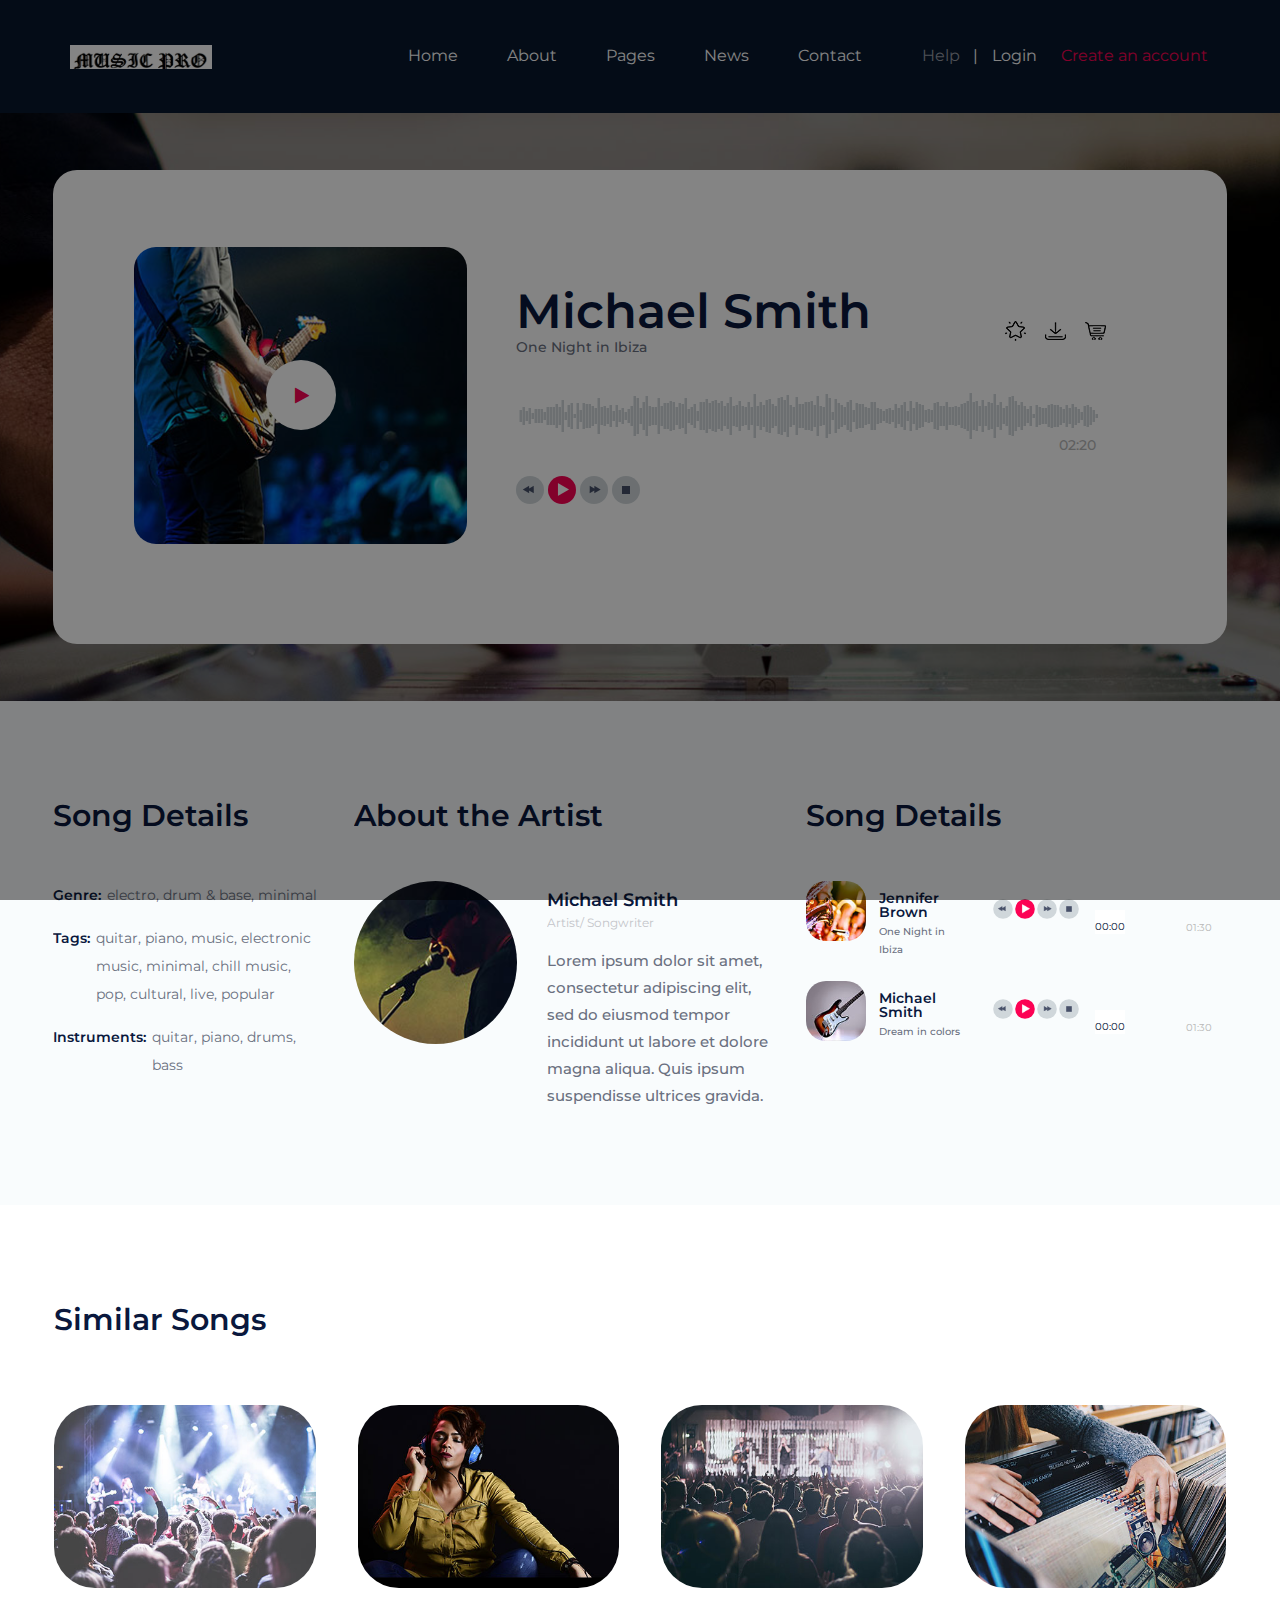
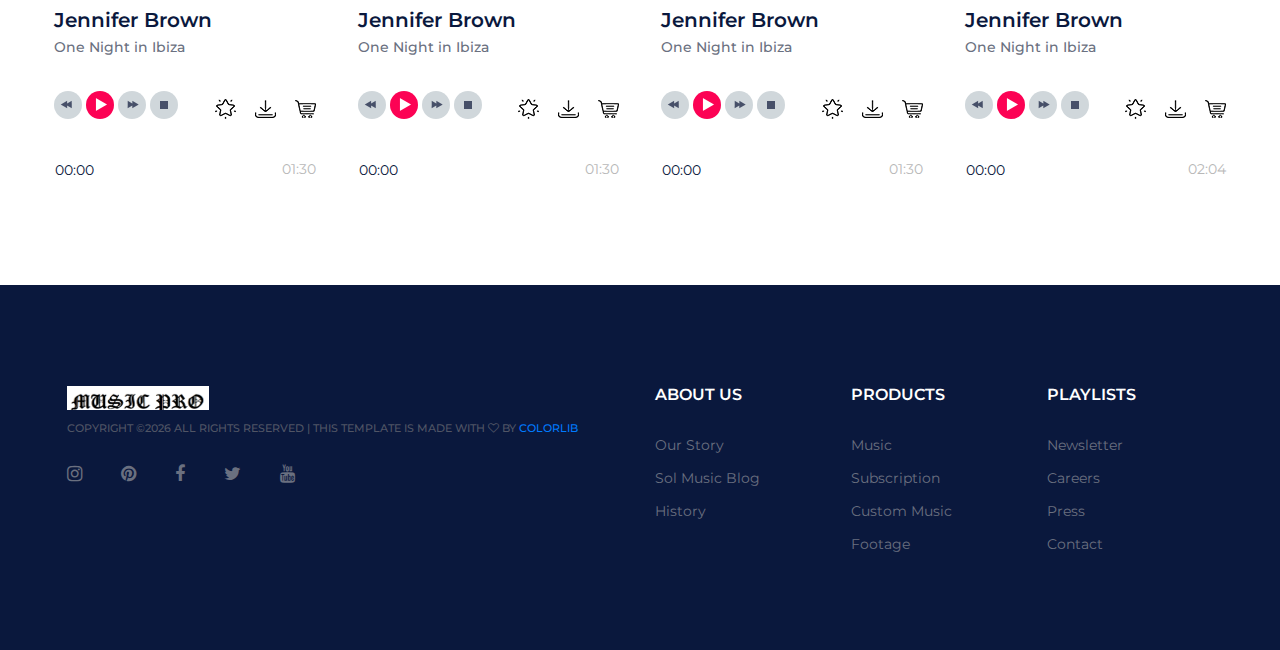
<file: core/templates/core/artist.html>
<!DOCTYPE html>
<html lang="zxx">
<head>
	<title>SolMusic | HTML Template</title>
	<meta charset="UTF-8">
	<meta name="description" content="SolMusic HTML Template">
	<meta name="keywords" content="music, html">
	<meta name="viewport" content="width=device-width, initial-scale=1.0">
	
	<!-- Favicon -->
	<link href="/core/static/core/img/favicon.ico" rel="shortcut icon"/>

	<!-- Google font -->
	<link href="https://fonts.googleapis.com/css?family=Montserrat:300,300i,400,400i,500,500i,600,600i,700,700i&display=swap" rel="stylesheet">
 
	<!-- Stylesheets -->
	<link rel="stylesheet" href="/core/static/core/css/bootstrap.min.css"/>
	<link rel="stylesheet" href="/core/static/core/css/font-awesome.min.css"/>
	<link rel="stylesheet" href="/core/static/core/css/owl.carousel.min.css"/>
	<link rel="stylesheet" href="/core/static/core/css/slicknav.min.css"/>

	<!-- Main Stylesheets -->
	<link rel="stylesheet" href="/core/static/core/css/style.css"/>


	<!--[if lt IE 9]>
		<script src="https://oss.maxcdn.com/html5shiv/3.7.2/html5shiv.min.js"></script>
		<script src="https://oss.maxcdn.com/respond/1.4.2/respond.min.js"></script>
	<![endif]-->

</head>
<body>
	<!-- Page Preloder -->
	<div id="preloder">
		<div class="loader"></div>
	</div>

	<!-- Header section -->
	<header class="header-section clearfix">
		<a href="index
		.html" class="site-logo">
			<img src="/core/static/core/img/logo.png" alt="">
		</a>
		<div class="header-right">
			<a href="#" class="hr-btn">Help</a>
			<span>|</span>
			<div class="user-panel">
				<a href="" class="login">Login</a>
				<a href="" class="register">Create an account</a>
			</div> 
		</div>
		<ul class="main-menu">
			<li><a href="index.html">Home</a></li>
			<li><a href="#">About</a></li>
			<li><a href="#">Pages</a>
				<ul class="sub-menu">
					<li><a href="category.html">Category</a></li>
					<li><a href="playlist.html">Playlist</a></li>
					<li><a href="artist.html">Artist</a></li>
					<li><a href="blog.html">Blog</a></li>
					<li><a href="contact.html">Contact</a></li>
				</ul>
			</li>
			<li><a href="blog.html">News</a></li>
			<li><a href="contact.html">Contact</a></li>
		</ul>
	</header>
	<!-- Header section end -->

	<!-- Player section -->
	<section class="player-section set-bg" data-setbg="/core/static/core/img/player-bg.jpg">
		<div class="player-box">
			<div class="tarck-thumb-warp">
				<div class="tarck-thumb">
					<img src="/core/static/core/img/wave-thumb.jpg" alt="">
					<button onclick="wavesurfer.playPause();" class="wp-play"></button>
				</div>
			</div>
			<div class="wave-player-warp">
				<div class="row">
					<div class="col-lg-8">
						<div class="wave-player-info">
							<h2>Michael Smith</h2>
							<p>One Night in Ibiza</p>
						</div>
					</div>
					<div class="col-lg-4">
						<div class="songs-links">
							<a href=""><img src="/core/static/core/img/icons/p-1.png" alt=""></a>
							<a href=""><img src="/core/static/core/img/icons/p-2.png" alt=""></a>
							<a href=""><img src="/core/static/core/img/icons/p-3.png" alt=""></a>
						</div>
					</div>
				</div>
				<div id="wavePlayer" class="clierfix">
					<div id="audiowave" data-waveurl="/core/music-files/8.mp3"></div>
					<div id="currentTime"></div>
					<div id="clipTime"></div>
					<!-- Player Controls -->
					<div class="wavePlayer_controls">
						<button class="jp-prev player_button" onclick="wavesurfer.skipBackward();"></button>
						<button class="jp-play player_button" onclick="wavesurfer.playPause();"></button>
						<button class="jp-next player_button" onclick="wavesurfer.skipForward();"></button>
						<button class="jp-stop player_button" onclick="wavesurfer.stop();"></button>
					</div>
				</div>
			</div>
		</div>
	</section>
	<!-- Player section end -->

	<!-- Songs details section -->
	<section class="songs-details-section">
		<div class="container-fluid">
			<div class="row">
				<div class="col-lg-3">
					<div class="song-details-box">
						<h3>Song Details</h3>
						<ul>
							<li><strong>Genre:</strong><span>electro, drum & base, minimal</span></li>
							<li><strong>Tags:</strong><span>quitar, piano, music, electronic music, minimal, chill music, pop, cultural, live, popular</span></li>
							<li><strong>Instruments:</strong><span>quitar, piano, drums, bass</span></li>
						</ul>
					</div>
				</div>
				<div class="col-lg-9">
					<div class="row">
						<div class="col-lg-6">
							<div class="song-details-box">
								<h3>About the Artist</h3>
								<div class="artist-details">
									<img src="/core/static/core/img/artist.jpg" alt="">
									<div class="ad-text">
										<h5>Michael Smith</h5>
										<span>Artist/ Songwriter</span>
										<p>Lorem ipsum dolor sit amet, consectetur adipiscing elit, sed do eiusmod tempor incididunt ut labore et dolore magna aliqua. Quis ipsum suspendisse ultrices gravida. </p>
									</div>
								</div>
							</div>
						</div>
						<div class="col-lg-6">
							<div class="song-details-box">
								<h3>Song Details</h3>
								<!-- song -->
								<div class="song-item">
									<div class="row">
										<div class="col-xl-5 col-lg-12 col-md-5">
											<div class="song-info-box">
												<img src="/core/static/core/img/songs/1.jpg" alt="">
												<div class="song-info">
													<h4>Jennifer Brown</h4>
													<p>One Night in Ibiza</p>
												</div>
											</div>
										</div>
										<div class="col-xl-7 col-lg-12 col-md-7">
											<div class="single_player_container">
												<div class="single_player">
													<div class="jp-jplayer jplayer" data-ancestor=".jp_container_1" data-url="/core/music-files/1.mp3"></div>
													<div class="jp-audio jp_container_1" role="application" aria-label="media player">
														<div class="jp-gui jp-interface">
					
															<!-- Player Controls -->
															<div class="player_controls_box">
																<button class="jp-prev player_button" tabindex="0"></button>
																<button class="jp-play player_button" tabindex="0"></button>
																<button class="jp-next player_button" tabindex="0"></button>
																<button class="jp-stop player_button" tabindex="0"></button>
															</div>
															<!-- Progress Bar -->
															<div class="player_bars">
																<div class="jp-progress">
																	<div class="jp-seek-bar">
																		<div>
																			<div class="jp-play-bar"><div class="jp-current-time" role="timer" aria-label="time">0:00</div></div>
																		</div>
																	</div>
																</div>
																<div class="jp-duration ml-auto" role="timer" aria-label="duration">00:00</div>
															</div>
														</div>
														<div class="jp-no-solution">
															<span>Update Required</span>
															To play the media you will need to either update your browser to a recent version or update your <a href="http://get.adobe.com/flashplayer/" target="_blank">Flash plugin</a>
														</div>
													</div>
												</div>
											</div>
										</div>
									</div>
								</div>
								<!-- song -->
								<div class="song-item">
									<div class="row">
										<div class="col-xl-5 col-lg-12 col-md-5">
											<div class="song-info-box">
												<img src="/core/static/core/img/songs/2.jpg" alt="">
												<div class="song-info">
													<h4>Michael Smith</h4>
													<p>Dream in colors</p>
												</div>
											</div>
										</div>
										<div class="col-xl-7 col-lg-12 col-md-7">
											<div class="single_player_container">
												<div class="single_player">
													<div class="jp-jplayer jplayer" data-ancestor=".jp_container_2" data-url="/core/music-files/2.mp3"></div>
													<div class="jp-audio jp_container_2" role="application" aria-label="media player">
														<div class="jp-gui jp-interface">

															<!-- Player Controls -->
															<div class="player_controls_box">
																<button class="jp-prev player_button" tabindex="0"></button>
																<button class="jp-play player_button" tabindex="0"></button>
																<button class="jp-next player_button" tabindex="0"></button>
																<button class="jp-stop player_button" tabindex="0"></button>
															</div>
															<!-- Progress Bar -->
															<div class="player_bars">
																<div class="jp-progress">
																	<div class="jp-seek-bar">
																		<div>
																			<div class="jp-play-bar"><div class="jp-current-time" role="timer" aria-label="time">0:00</div></div>
																		</div>
																	</div>
																</div>
																<div class="jp-duration ml-auto" role="timer" aria-label="duration">00:00</div>
															</div>
														</div>
														<div class="jp-no-solution">
															<span>Update Required</span>
															To play the media you will need to either update your browser to a recent version or update your <a href="http://get.adobe.com/flashplayer/" target="_blank">Flash plugin</a>
														</div>
													</div>
												</div>
											</div>
										</div>
									</div>
								</div>
							</div>
						</div>
					</div>
				</div>
			</div>
		</div>
	</section>
	<!-- Songs details section -->
	
	<!-- Similar Songs section -->
	<section class="similar-songs-section">
		<div class="container-fluid">
			<h3>Similar Songs</h3>
			<div class="row">
				<div class="col-xl-3 col-sm-6">
					<div class="similar-song">
						<img class="ss-thumb" src="/core/static/core/img/playlist/1.jpg" alt="">
						<h4>Jennifer Brown</h4>
						<p>One Night in Ibiza</p>
						<div class="single_player">
							<div class="jp-jplayer jplayer" data-ancestor=".jp_container_8" data-url="/core/music-files/3.mp3"></div>
							<div class="jp-audio jp_container_8" role="application" aria-label="media player">
								<div class="jp-gui jp-interface">
									<!-- Player Controls -->
									<div class="ss-controls">
										<div class="songs-links">
											<a href=""><img src="/core/static/core/img/icons/p-1.png" alt=""></a>
											<a href=""><img src="/core/static/core/img/icons/p-2.png" alt=""></a>
											<a href=""><img src="/core/static/core/img/icons/p-3.png" alt=""></a>
										</div>
										<div class="player_controls_box">
											<button class="jp-prev player_button" tabindex="0"></button>
											<button class="jp-play player_button" tabindex="0"></button>
											<button class="jp-next player_button" tabindex="0"></button>
											<button class="jp-stop player_button" tabindex="0"></button>
										</div>
									</div>
									<!-- Progress Bar -->
									<div class="player_bars">
										<div class="jp-progress">
											<div class="jp-seek-bar">
												<div>
													<div class="jp-play-bar"><div class="jp-current-time" role="timer" aria-label="time">0:00</div></div>
												</div>
											</div>
										</div>
										<div class="jp-duration ml-auto" role="timer" aria-label="duration">00:00</div>
									</div>
								</div>
								<div class="jp-no-solution">
									<span>Update Required</span>
									To play the media you will need to either update your browser to a recent version or update your <a href="http://get.adobe.com/flashplayer/" target="_blank">Flash plugin</a>
								</div>
							</div>
						</div>
					</div>
				</div>
				<div class="col-xl-3 col-sm-6">
					<div class="similar-song">
						<img class="ss-thumb" src="/core/static/core/img/playlist/2.jpg" alt="">
						<h4>Jennifer Brown</h4>
						<p>One Night in Ibiza</p>
						<div class="single_player">
							<div class="jp-jplayer jplayer" data-ancestor=".jp_container_9" data-url="/core/music-files/4.mp3"></div>
							<div class="jp-audio jp_container_9" role="application" aria-label="media player">
								<div class="jp-gui jp-interface">
									<!-- Player Controls -->
									<div class="ss-controls">
										<div class="songs-links">
											<a href=""><img src="/core/static/core/img/icons/p-1.png" alt=""></a>
											<a href=""><img src="/core/static/core/img/icons/p-2.png" alt=""></a>
											<a href=""><img src="/core/static/core/img/icons/p-3.png" alt=""></a>
										</div>
										<div class="player_controls_box">
											<button class="jp-prev player_button" tabindex="0"></button>
											<button class="jp-play player_button" tabindex="0"></button>
											<button class="jp-next player_button" tabindex="0"></button>
											<button class="jp-stop player_button" tabindex="0"></button>
										</div>
									</div>
									<!-- Progress Bar -->
									<div class="player_bars">
										<div class="jp-progress">
											<div class="jp-seek-bar">
												<div>
													<div class="jp-play-bar"><div class="jp-current-time" role="timer" aria-label="time">0:00</div></div>
												</div>
											</div>
										</div>
										<div class="jp-duration ml-auto" role="timer" aria-label="duration">00:00</div>
									</div>
								</div>
								<div class="jp-no-solution">
									<span>Update Required</span>
									To play the media you will need to either update your browser to a recent version or update your <a href="http://get.adobe.com/flashplayer/" target="_blank">Flash plugin</a>
								</div>
							</div>
						</div>
					</div>
				</div>
				<div class="col-xl-3 col-sm-6">
					<div class="similar-song">
						<img class="ss-thumb" src="/core/static/core/img/playlist/3.jpg" alt="">
						<h4>Jennifer Brown</h4>
						<p>One Night in Ibiza</p>
						<div class="single_player">
							<div class="jp-jplayer jplayer" data-ancestor=".jp_container_10" data-url="/core/music-files/5.mp3"></div>
							<div class="jp-audio jp_container_10" role="application" aria-label="media player">
								<div class="jp-gui jp-interface">
									<!-- Player Controls -->
									<div class="ss-controls">
										<div class="songs-links">
											<a href=""><img src="/core/static/core/img/icons/p-1.png" alt=""></a>
											<a href=""><img src="/core/static/core/img/icons/p-2.png" alt=""></a>
											<a href=""><img src="/core/static/core/img/icons/p-3.png" alt=""></a>
										</div>
										<div class="player_controls_box">
											<button class="jp-prev player_button" tabindex="0"></button>
											<button class="jp-play player_button" tabindex="0"></button>
											<button class="jp-next player_button" tabindex="0"></button>
											<button class="jp-stop player_button" tabindex="0"></button>
										</div>
									</div>
									<!-- Progress Bar -->
									<div class="player_bars">
										<div class="jp-progress">
											<div class="jp-seek-bar">
												<div>
													<div class="jp-play-bar"><div class="jp-current-time" role="timer" aria-label="time">0:00</div></div>
												</div>
											</div>
										</div>
										<div class="jp-duration ml-auto" role="timer" aria-label="duration">00:00</div>
									</div>
								</div>
								<div class="jp-no-solution">
									<span>Update Required</span>
									To play the media you will need to either update your browser to a recent version or update your <a href="http://get.adobe.com/flashplayer/" target="_blank">Flash plugin</a>
								</div>
							</div>
						</div>
					</div>
				</div>
				<div class="col-xl-3 col-sm-6">
					<div class="similar-song">
						<img class="ss-thumb" src="/core/static/core/img/playlist/4.jpg" alt="">
						<h4>Jennifer Brown</h4>
						<p>One Night in Ibiza</p>
						<div class="single_player">
							<div class="jp-jplayer jplayer" data-ancestor=".jp_container_11" data-url="/core/music-files/7.mp3"></div>
							<div class="jp-audio jp_container_11" role="application" aria-label="media player">
								<div class="jp-gui jp-interface">
									<!-- Player Controls -->
									<div class="ss-controls">
										<div class="songs-links">
											<a href=""><img src="/core/static/core/img/icons/p-1.png" alt=""></a>
											<a href=""><img src="/core/static/core/img/icons/p-2.png" alt=""></a>
											<a href=""><img src="/core/static/core/img/icons/p-3.png" alt=""></a>
										</div>
										<div class="player_controls_box">
											<button class="jp-prev player_button" tabindex="0"></button>
											<button class="jp-play player_button" tabindex="0"></button>
											<button class="jp-next player_button" tabindex="0"></button>
											<button class="jp-stop player_button" tabindex="0"></button>
										</div>
									</div>
									<!-- Progress Bar -->
									<div class="player_bars">
										<div class="jp-progress">
											<div class="jp-seek-bar">
												<div>
													<div class="jp-play-bar"><div class="jp-current-time" role="timer" aria-label="time">0:00</div></div>
												</div>
											</div>
										</div>
										<div class="jp-duration ml-auto" role="timer" aria-label="duration">00:00</div>
									</div>
								</div>
								<div class="jp-no-solution">
									<span>Update Required</span>
									To play the media you will need to either update your browser to a recent version or update your <a href="http://get.adobe.com/flashplayer/" target="_blank">Flash plugin</a>
								</div>
							</div>
						</div>
					</div>
				</div>
			</div>
		</div>
	</section>
	<!-- Similar Songs section end -->

	<!-- Footer section -->
	<footer class="footer-section">
		<div class="container">
			<div class="row">
				<div class="col-xl-6 col-lg-7 order-lg-2">
					<div class="row">
						<div class="col-sm-4">
							<div class="footer-widget">
								<h2>About us</h2>
								<ul>
									<li><a href="">Our Story</a></li>
									<li><a href="">Sol Music Blog</a></li>
									<li><a href="">History</a></li>
								</ul>
							</div>
						</div>
						<div class="col-sm-4">
							<div class="footer-widget">
								<h2>Products</h2>
								<ul>
									<li><a href="">Music</a></li>
									<li><a href="">Subscription</a></li>
									<li><a href="">Custom Music</a></li>
									<li><a href="">Footage</a></li>
								</ul>
							</div>
						</div>
						<div class="col-sm-4">
							<div class="footer-widget">
								<h2>Playlists</h2>
								<ul>
									<li><a href="">Newsletter</a></li>
									<li><a href="">Careers</a></li>
									<li><a href="">Press</a></li>
									<li><a href="">Contact</a></li>
								</ul>
							</div>
						</div>
					</div>
				</div>
				<div class="col-xl-6 col-lg-5 order-lg-1">
					<img src="/core/static/core/img/logo.png" alt="">
					<div class="copyright"><!-- Link back to Colorlib can't be removed. Template is licensed under CC BY 3.0. -->
Copyright &copy;<script>document.write(new Date().getFullYear());</script> All rights reserved | This template is made with <i class="fa fa-heart-o" aria-hidden="true"></i> by <a href="https://colorlib.com" target="_blank">Colorlib</a>
<!-- Link back to Colorlib can't be removed. Template is licensed under CC BY 3.0. --></div>
					<div class="social-links">
						<a href=""><i class="fa fa-instagram"></i></a>
						<a href=""><i class="fa fa-pinterest"></i></a>
						<a href=""><i class="fa fa-facebook"></i></a>
						<a href=""><i class="fa fa-twitter"></i></a>
						<a href=""><i class="fa fa-youtube"></i></a>
					</div>
				</div>
			</div>
		</div>
	</footer>
	<!-- Footer section end -->
	
	<!--====== Javascripts & Jquery ======-->
	<script src="/core/static/core/js/jquery-3.2.1.min.js"></script>
	<script src="/core/static/core/js/bootstrap.min.js"></script>
	<script src="/core/static/core/js/jquery.slicknav.min.js"></script>
	<script src="/core/static/core/js/owl.carousel.min.js"></script>
	<script src="/core/static/core/js/mixitup.min.js"></script>
	<script src="/core/static/core/js/main.js"></script>

	<!-- Audio Players js -->
	<script src="/core/static/core/js/jquery.jplayer.min.js"></script>
	<script src="/core/static/core/js/wavesurfer.min.js"></script>

	<!-- Audio Players Initialization -->
	<script src="/core/static/core/js/WaveSurferInit.js"></script>
	<script src="/core/static/core/js/jplayerInit.js"></script>

	</body>
</html>
</file>
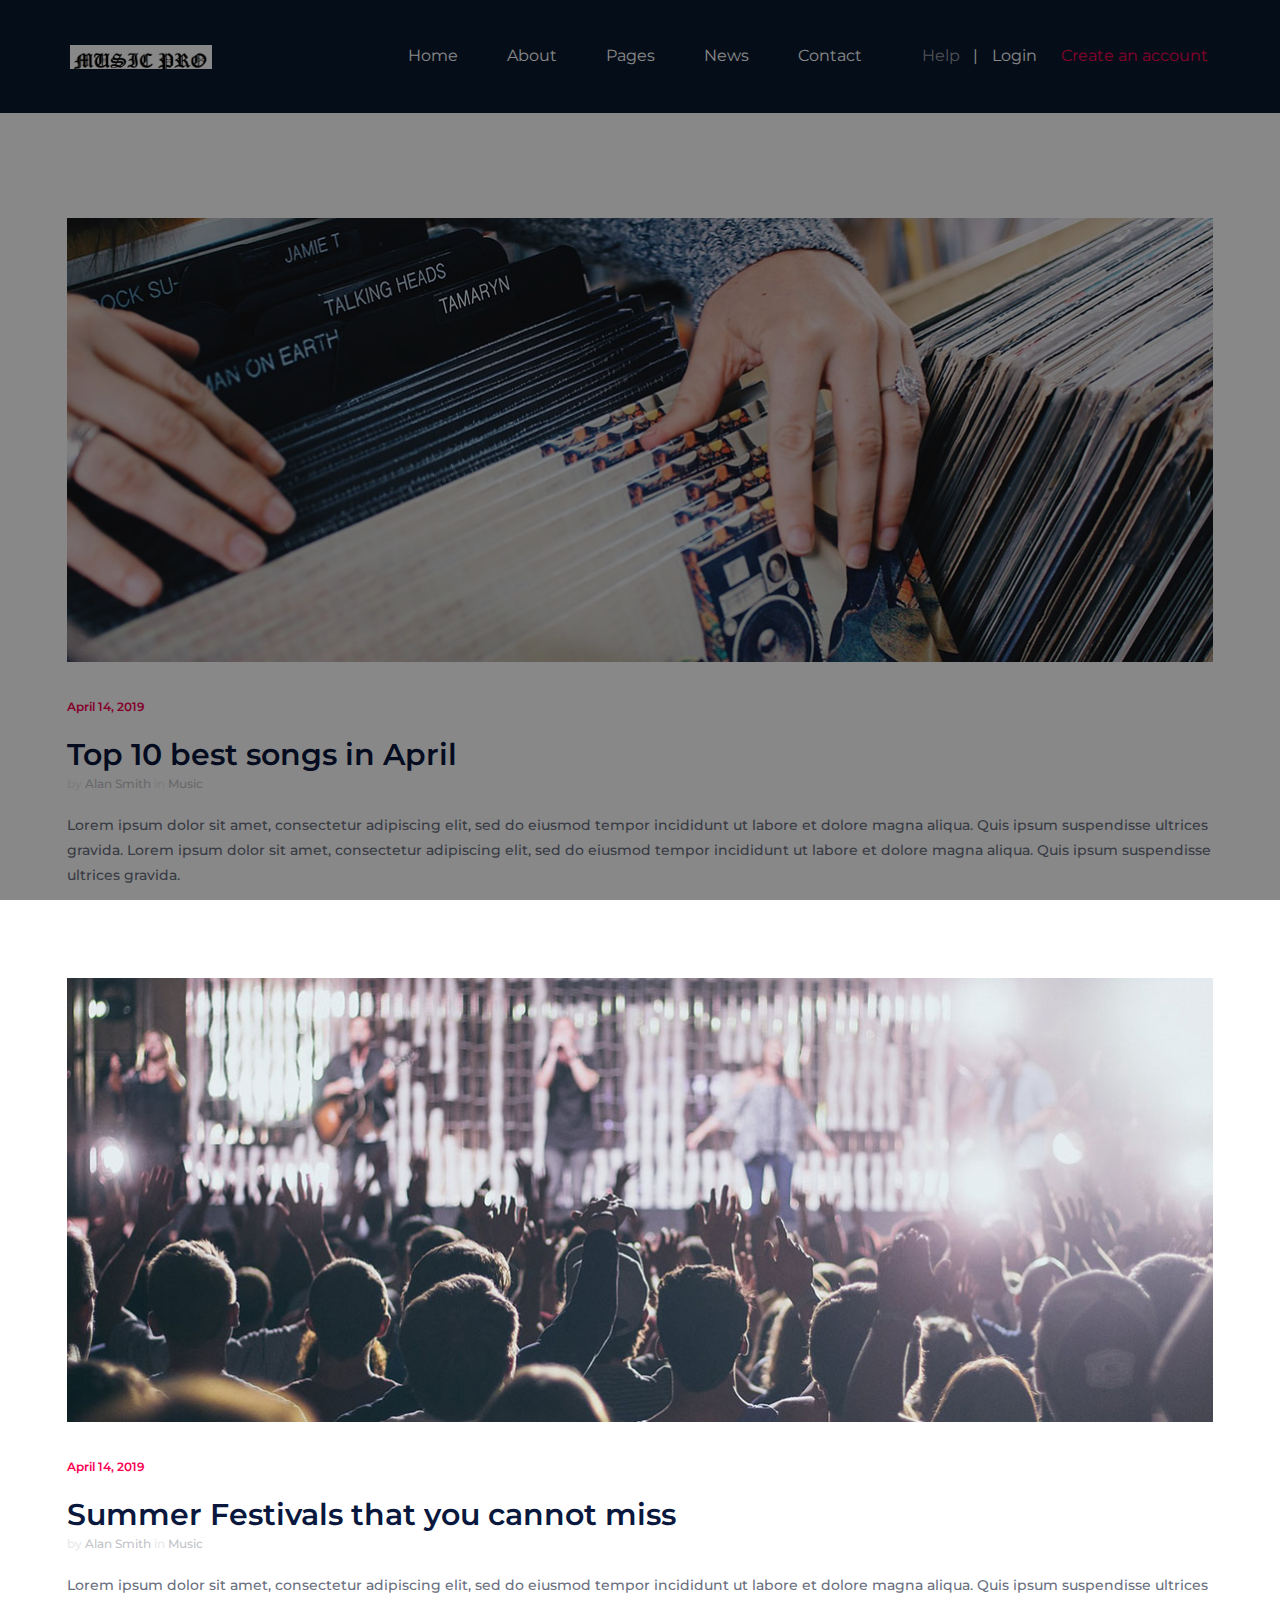
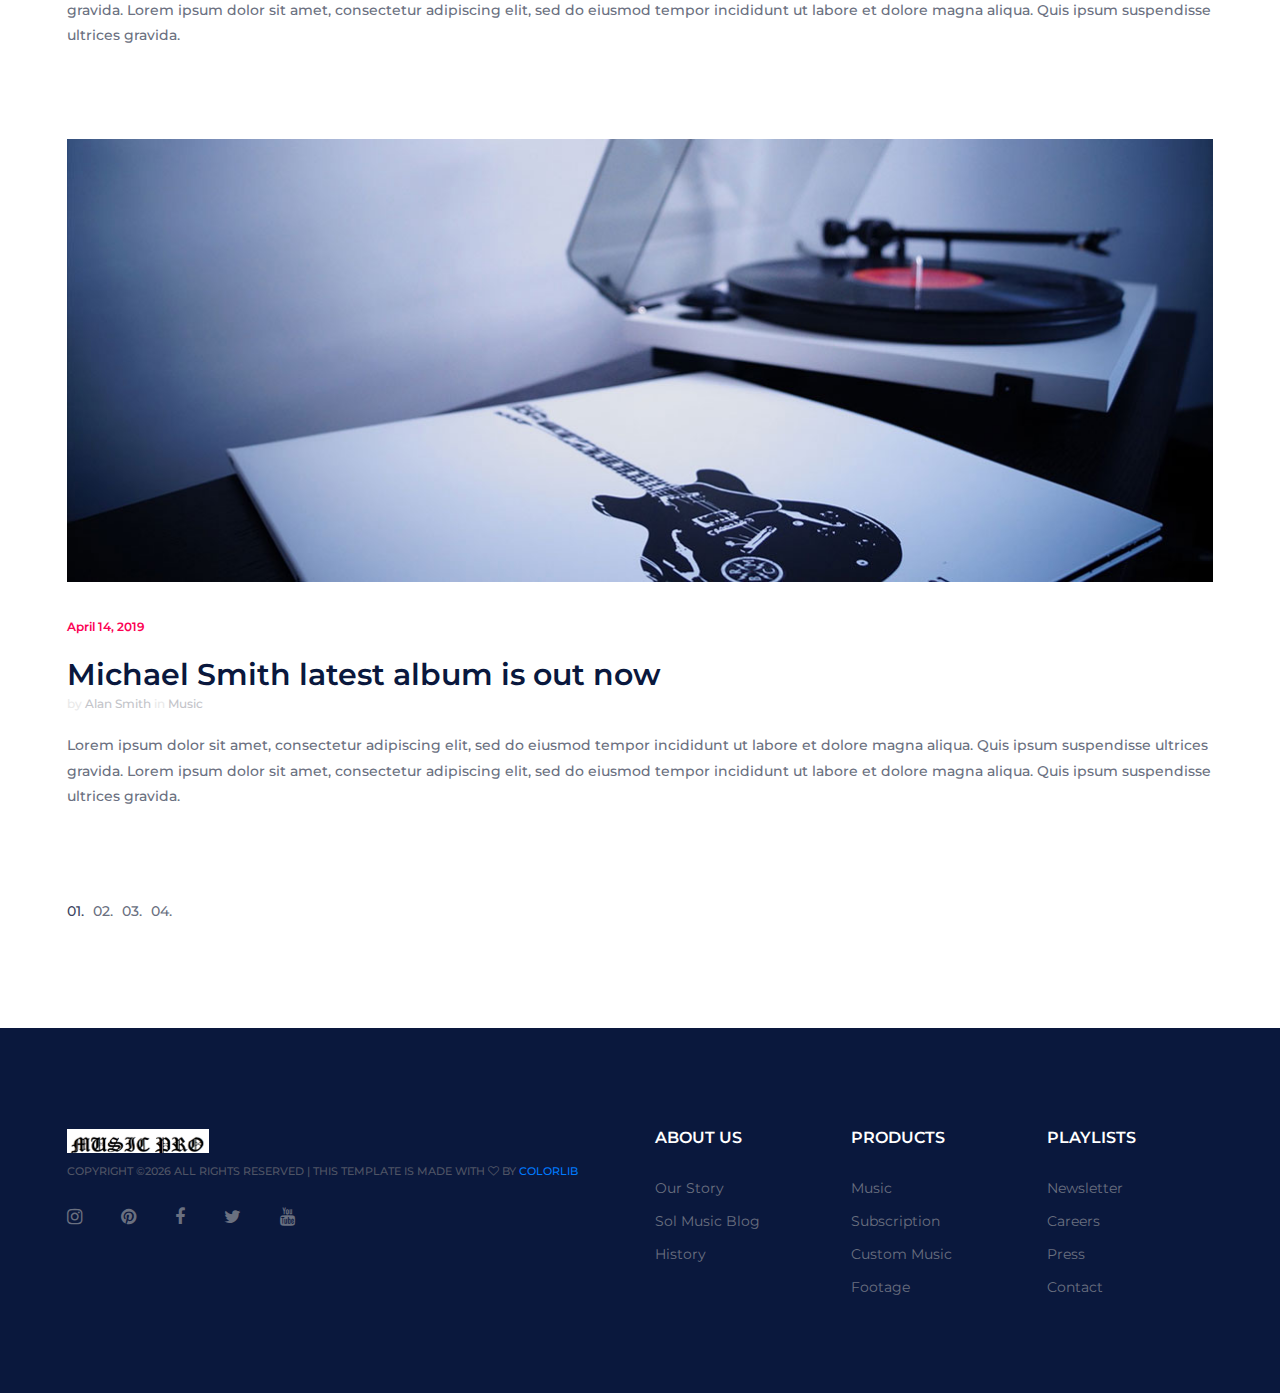
<file: core/templates/core/blog.html>
<!DOCTYPE html>
<html lang="zxx">
<head>
	<title>SolMusic | HTML Template</title>
	<meta charset="UTF-8">
	<meta name="description" content="SolMusic HTML Template">
	<meta name="keywords" content="music, html">
	<meta name="viewport" content="width=device-width, initial-scale=1.0">
	
	<!-- Favicon -->
	<link href="/core/static/core/img/favicon.ico" rel="shortcut icon"/>

	<!-- Google font -->
	<link href="https://fonts.googleapis.com/css?family=Montserrat:300,300i,400,400i,500,500i,600,600i,700,700i&display=swap" rel="stylesheet">
 
	<!-- Stylesheets -->
	<link rel="stylesheet" href="/core/static/core/css/bootstrap.min.css"/>
	<link rel="stylesheet" href="/core/static/core/css/font-awesome.min.css"/>
	<link rel="stylesheet" href="/core/static/core/css/owl.carousel.min.css"/>
	<link rel="stylesheet" href="/core/static/core/css/slicknav.min.css"/>

	<!-- Main Stylesheets -->
	<link rel="stylesheet" href="/core/static/core/css/style.css"/>


	<!--[if lt IE 9]>
		<script src="https://oss.maxcdn.com/html5shiv/3.7.2/html5shiv.min.js"></script>
		<script src="https://oss.maxcdn.com/respond/1.4.2/respond.min.js"></script>
	<![endif]-->

</head>
<body>
	<!-- Page Preloder -->
	<div id="preloder">
		<div class="loader"></div>
	</div>

	<!-- Header section -->
	<header class="header-section clearfix">
		<a href="index.html" class="site-logo">
			<img src="/core/static/core/img/logo.png" alt="">
		</a>
		<div class="header-right">
			<a href="#" class="hr-btn">Help</a>
			<span>|</span>
			<div class="user-panel">
				<a href="" class="login">Login</a>
				<a href="" class="register">Create an account</a>
			</div> 
		</div>
		<ul class="main-menu">
			<li><a href="index.html">Home</a></li>
			<li><a href="#">About</a></li>
			<li><a href="#">Pages</a>
				<ul class="sub-menu">
					<li><a href="category.html">Category</a></li>
					<li><a href="playlist.html">Playlist</a></li>
					<li><a href="artist.html">Artist</a></li>
					<li><a href="blog.html">Blog</a></li>
					<li><a href="contact.html">Contact</a></li>
				</ul>
			</li>
			<li><a href="blog.html">News</a></li>
			<li><a href="contact.html">Contact</a></li>
		</ul>
	</header>
	<!-- Header section end -->

	<!-- Blog section -->
	<section class="blog-section spad">
		<div class="container">
			<!-- Blog post -->
			<div class="blog-item">
				<img src="/core/static/core/img/blog/1.jpg" alt="">
				<div class="blog-date">April 14, 2019</div>
				<h3>Top 10 best songs in April</h3>
				<div class="blog-meta">by <a href="">Alan Smith</a> in <a href="">Music</a></div>
				<p>Lorem ipsum dolor sit amet, consectetur adipiscing elit, sed do eiusmod tempor incididunt ut labore et dolore magna aliqua. Quis ipsum suspendisse ultrices gravida. Lorem ipsum dolor sit amet, consectetur adipiscing elit, sed do eiusmod tempor incididunt ut labore et dolore magna aliqua. Quis ipsum suspendisse ultrices gravida. </p>
			</div>
			<!-- Blog post -->
			<div class="blog-item">
				<img src="/core/static/core/img/blog/2.jpg" alt="">
				<div class="blog-date">April 14, 2019</div>
				<h3>Summer Festivals that you cannot miss</h3>
				<div class="blog-meta">by <a href="">Alan Smith</a> in <a href="">Music</a></div>
				<p>Lorem ipsum dolor sit amet, consectetur adipiscing elit, sed do eiusmod tempor incididunt ut labore et dolore magna aliqua. Quis ipsum suspendisse ultrices gravida. Lorem ipsum dolor sit amet, consectetur adipiscing elit, sed do eiusmod tempor incididunt ut labore et dolore magna aliqua. Quis ipsum suspendisse ultrices gravida. </p>
			</div>
			<!-- Blog post -->
			<div class="blog-item">
				<img src="/core/static/core/img/blog/3.jpg" alt="">
				<div class="blog-date">April 14, 2019</div>
				<h3>Michael Smith latest album is out now</h3>
				<div class="blog-meta">by <a href="">Alan Smith</a> in <a href="">Music</a></div>
				<p>Lorem ipsum dolor sit amet, consectetur adipiscing elit, sed do eiusmod tempor incididunt ut labore et dolore magna aliqua. Quis ipsum suspendisse ultrices gravida. Lorem ipsum dolor sit amet, consectetur adipiscing elit, sed do eiusmod tempor incididunt ut labore et dolore magna aliqua. Quis ipsum suspendisse ultrices gravida. </p>
			</div>
			<div class="site-pagination">
				<a href="#" class="active">01.</a>
				<a href="#">02.</a>
				<a href="#">03.</a>
				<a href="#">04.</a>
			</div>
		</div>
	</section>
	<!-- Blog section end -->

	<!-- Footer section -->
	<footer class="footer-section">
		<div class="container">
			<div class="row">
				<div class="col-xl-6 col-lg-7 order-lg-2">
					<div class="row">
						<div class="col-sm-4">
							<div class="footer-widget">
								<h2>About us</h2>
								<ul>
									<li><a href="">Our Story</a></li>
									<li><a href="">Sol Music Blog</a></li>
									<li><a href="">History</a></li>
								</ul>
							</div>
						</div>
						<div class="col-sm-4">
							<div class="footer-widget">
								<h2>Products</h2>
								<ul>
									<li><a href="">Music</a></li>
									<li><a href="">Subscription</a></li>
									<li><a href="">Custom Music</a></li>
									<li><a href="">Footage</a></li>
								</ul>
							</div>
						</div>
						<div class="col-sm-4">
							<div class="footer-widget">
								<h2>Playlists</h2>
								<ul>
									<li><a href="">Newsletter</a></li>
									<li><a href="">Careers</a></li>
									<li><a href="">Press</a></li>
									<li><a href="">Contact</a></li>
								</ul>
							</div>
						</div>
					</div>
				</div>
				<div class="col-xl-6 col-lg-5 order-lg-1">
					<img src="/core/static/core/img/logo.png" alt="">
					<div class="copyright"><!-- Link back to Colorlib can't be removed. Template is licensed under CC BY 3.0. -->
Copyright &copy;<script>document.write(new Date().getFullYear());</script> All rights reserved | This template is made with <i class="fa fa-heart-o" aria-hidden="true"></i> by <a href="https://colorlib.com" target="_blank">Colorlib</a>
<!-- Link back to Colorlib can't be removed. Template is licensed under CC BY 3.0. --></div>
					<div class="social-links">
						<a href=""><i class="fa fa-instagram"></i></a>
						<a href=""><i class="fa fa-pinterest"></i></a>
						<a href=""><i class="fa fa-facebook"></i></a>
						<a href=""><i class="fa fa-twitter"></i></a>
						<a href=""><i class="fa fa-youtube"></i></a>
					</div>
				</div>
			</div>
		</div>
	</footer>
	<!-- Footer section end -->
	
	<!--====== Javascripts & Jquery ======-->
	<script src="/core/static/core/js/jquery-3.2.1.min.js"></script>
	<script src="/core/static/core/js/bootstrap.min.js"></script>
	<script src="/core/static/core/js/jquery.slicknav.min.js"></script>
	<script src="/core/static/core/js/owl.carousel.min.js"></script>
	<script src="/core/static/core/js/mixitup.min.js"></script>
	<script src="/core/static/core/js/main.js"></script>

	</body>
</html>
</file>
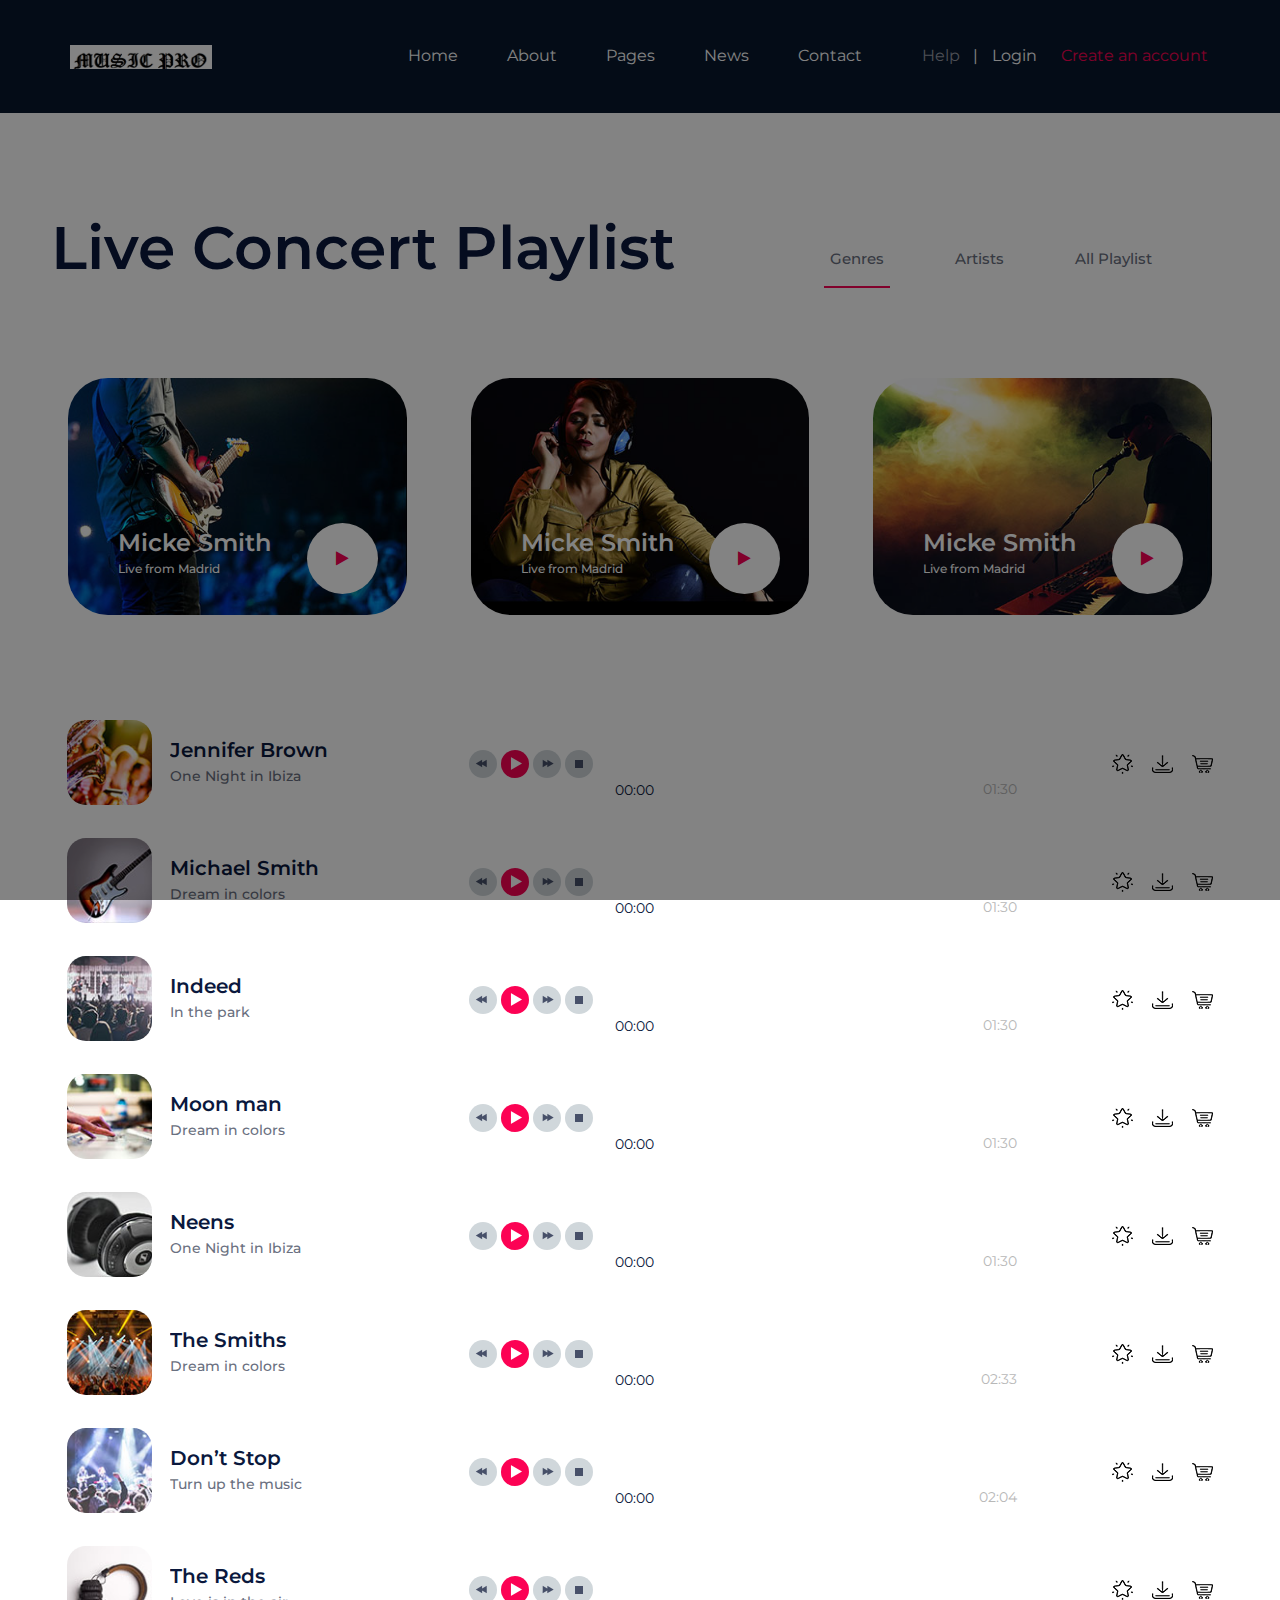
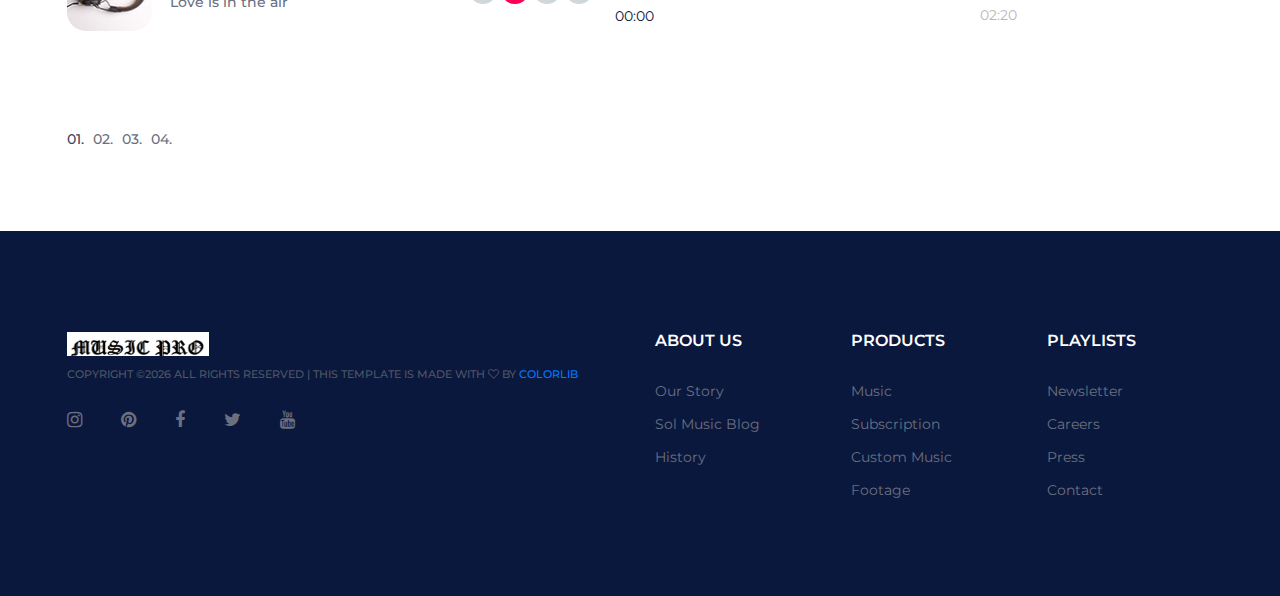
<file: core/templates/core/category.html>
<!DOCTYPE html>
<html lang="zxx">
<head>
	<title>SolMusic | HTML Template</title>
	<meta charset="UTF-8">
	<meta name="description" content="SolMusic HTML Template">
	<meta name="keywords" content="music, html">
	<meta name="viewport" content="width=device-width, initial-scale=1.0">
	
	<!-- Favicon -->
	<link href="/core/static/core/img/favicon.ico" rel="shortcut icon"/>

	<!-- Google font -->
	<link href="https://fonts.googleapis.com/css?family=Montserrat:300,300i,400,400i,500,500i,600,600i,700,700i&display=swap" rel="stylesheet">
 
	<!-- Stylesheets -->
	<link rel="stylesheet" href="/core/static/core/css/bootstrap.min.css"/>
	<link rel="stylesheet" href="/core/static/core/css/font-awesome.min.css"/>
	<link rel="stylesheet" href="/core/static/core/css/owl.carousel.min.css"/>
	<link rel="stylesheet" href="/core/static/core/css/slicknav.min.css"/>

	<!-- Main Stylesheets -->
	<link rel="stylesheet" href="/core/static/core/css/style.css"/>


	<!--[if lt IE 9]>
		<script src="https://oss.maxcdn.com/html5shiv/3.7.2/html5shiv.min.js"></script>
		<script src="https://oss.maxcdn.com/respond/1.4.2/respond.min.js"></script>
	<![endif]-->

</head>
<body>
	<!-- Page Preloder -->
	<div id="preloder">
		<div class="loader"></div>
	</div>

	<!-- Header section -->
	<header class="header-section clearfix">
		<a href="index.html" class="site-logo">
			<img src="/core/static/core/img/logo.png" alt="">
		</a>
		<div class="header-right">
			<a href="#" class="hr-btn">Help</a>
			<span>|</span>
			<div class="user-panel">
				<a href="" class="login">Login</a>
				<a href="" class="register">Create an account</a>
			</div> 
		</div>
		<ul class="main-menu">
			<li><a href="index.html">Home</a></li>
			<li><a href="#">About</a></li>
			<li><a href="#">Pages</a>
				<ul class="sub-menu">
					<li><a href="category.html">Category</a></li>
					<li><a href="playlist.html">Playlist</a></li>
					<li><a href="artist.html">Artist</a></li>
					<li><a href="blog.html">Blog</a></li>
					<li><a href="contact.html">Contact</a></li>
				</ul>
			</li>
			<li><a href="blog.html">News</a></li>
			<li><a href="contact.html">Contact</a></li>
		</ul>
	</header>
	<!-- Header section end -->

	<!-- Category section -->
	<section class="category-section spad">
		<div class="container-fluid">
			<div class="section-title">
				<h2>Live Concert Playlist</h2>
			</div>
			<div class="container">
				<div class="category-links">
					<a href="" class="active">Genres</a>
					<a href="">Artists</a>
					<a href="">All Playlist</a>
				</div>
			</div>
			<div class="category-items">
				<div class="row">
					<div class="col-md-4">
						<div class="category-item">
							<img src="/core/static/core/img/playlist/9.jpg" alt="">
							<div class="ci-text">
								<h4>Micke Smith</h4>
								<p>Live from Madrid</p>
							</div>
							<a href="artist.html" class="ci-link"><i class="fa fa-play"></i></a>
						</div>
					</div>
					<div class="col-md-4">
						<div class="category-item">
							<img src="/core/static/core/img/playlist/2.jpg" alt="">
							<div class="ci-text">
								<h4>Micke Smith</h4>
								<p>Live from Madrid</p>
							</div>
							<a href="artist.html" class="ci-link"><i class="fa fa-play"></i></a>
						</div>
					</div>
					<div class="col-md-4">
						<div class="category-item">
							<img src="/core/static/core/img/playlist/7.jpg" alt="">
							<div class="ci-text">
								<h4>Micke Smith</h4>
								<p>Live from Madrid</p>
							</div>
							<a href="artist.html" class="ci-link"><i class="fa fa-play"></i></a>
						</div>
					</div>
				</div>
			</div>
		</div>
	</section>
	<!-- Category section end -->

	<!-- Songs section  -->
	<section class="songs-section">
		<div class="container">
			<!-- song -->
			<div class="song-item">
				<div class="row">
					<div class="col-lg-4">
						<div class="song-info-box">
							<img src="/core/static/core/img/songs/1.jpg" alt="">
							<div class="song-info">
								<h4>Jennifer Brown</h4>
								<p>One Night in Ibiza</p>
							</div>
						</div>
					</div>
					<div class="col-lg-6">
						<div class="single_player_container">
							<div class="single_player">
								<div class="jp-jplayer jplayer" data-ancestor=".jp_container_1" data-url="/core/music-files/1.mp3"></div>
								<div class="jp-audio jp_container_1" role="application" aria-label="media player">
									<div class="jp-gui jp-interface">

										<!-- Player Controls -->
										<div class="player_controls_box">
											<button class="jp-prev player_button" tabindex="0"></button>
											<button class="jp-play player_button" tabindex="0"></button>
											<button class="jp-next player_button" tabindex="0"></button>
											<button class="jp-stop player_button" tabindex="0"></button>
										</div>
										<!-- Progress Bar -->
										<div class="player_bars">
											<div class="jp-progress">
												<div class="jp-seek-bar">
													<div>
														<div class="jp-play-bar"><div class="jp-current-time" role="timer" aria-label="time">0:00</div></div>
													</div>
												</div>
											</div>
											<div class="jp-duration ml-auto" role="timer" aria-label="duration">00:00</div>
										</div>
									</div>
									<div class="jp-no-solution">
										<span>Update Required</span>
										To play the media you will need to either update your browser to a recent version or update your <a href="http://get.adobe.com/flashplayer/" target="_blank">Flash plugin</a>
									</div>
								</div>
							</div>
						</div>
					</div>
					<div class="col-lg-2">
						<div class="songs-links">
							<a href=""><img src="/core/static/core/img/icons/p-1.png" alt=""></a>
							<a href=""><img src="/core/static/core/img/icons/p-2.png" alt=""></a>
							<a href=""><img src="/core/static/core/img/icons/p-3.png" alt=""></a>
						</div>
					</div>
				</div>
			</div>
			<!-- song -->
			<div class="song-item">
				<div class="row">
					<div class="col-lg-4">
						<div class="song-info-box">
							<img src="/core/static/core/img/songs/2.jpg" alt="">
							<div class="song-info">
								<h4>Michael Smith</h4>
								<p>Dream in colors</p>
							</div>
						</div>
					</div>
					<div class="col-lg-6">
						<div class="single_player_container">
							<div class="single_player">
								<div class="jp-jplayer jplayer" data-ancestor=".jp_container_2" data-url="/core/music-files/2.mp3"></div>
								<div class="jp-audio jp_container_2" role="application" aria-label="media player">
									<div class="jp-gui jp-interface">

										<!-- Player Controls -->
										<div class="player_controls_box">
											<button class="jp-prev player_button" tabindex="0"></button>
											<button class="jp-play player_button" tabindex="0"></button>
											<button class="jp-next player_button" tabindex="0"></button>
											<button class="jp-stop player_button" tabindex="0"></button>
										</div>

										<!-- Progress Bar -->
										<div class="player_bars">
											
											<div class="jp-progress">
												<div class="jp-seek-bar">
													<div>
														<div class="jp-play-bar"><div class="jp-current-time" role="timer" aria-label="time">0:00</div></div>
													</div>
												</div>
											</div>
											<div class="jp-duration ml-auto" role="timer" aria-label="duration">00:00</div>
										</div>
									</div>
									<div class="jp-no-solution">
										<span>Update Required</span>
										To play the media you will need to either update your browser to a recent version or update your <a href="http://get.adobe.com/flashplayer/" target="_blank">Flash plugin</a>
									</div>
								</div>
							</div>
						</div>
					</div>
					<div class="col-lg-2">
						<div class="songs-links">
							<a href=""><img src="/core/static/core/img/icons/p-1.png" alt=""></a>
							<a href=""><img src="/core/static/core/img/icons/p-2.png" alt=""></a>
							<a href=""><img src="/core/static/core/img/icons/p-3.png" alt=""></a>
						</div>
					</div>
				</div>
			</div>
			<!-- song -->
			<div class="song-item">
				<div class="row">
					<div class="col-lg-4">
						<div class="song-info-box">
							<img src="/core/static/core/img/songs/3.jpg" alt="">
							<div class="song-info">
								<h4>Indeed</h4>
								<p>In the park</p>
							</div>
						</div>
					</div>
					<div class="col-lg-6">
						<div class="single_player_container">
							<div class="single_player">
								<div class="jp-jplayer jplayer" data-ancestor=".jp_container_3" data-url="/core/music-files/3.mp3"></div>
								<div class="jp-audio jp_container_3" role="application" aria-label="media player">
									<div class="jp-gui jp-interface">

										<!-- Player Controls -->
										<div class="player_controls_box">
											<button class="jp-prev player_button" tabindex="0"></button>
											<button class="jp-play player_button" tabindex="0"></button>
											<button class="jp-next player_button" tabindex="0"></button>
											<button class="jp-stop player_button" tabindex="0"></button>
										</div>

										<!-- Progress Bar -->
										<div class="player_bars">
											
											<div class="jp-progress">
												<div class="jp-seek-bar">
													<div>
														<div class="jp-play-bar"><div class="jp-current-time" role="timer" aria-label="time">0:00</div></div>
													</div>
												</div>
											</div>
											<div class="jp-duration ml-auto" role="timer" aria-label="duration">00:00</div>
										</div>
									</div>
									<div class="jp-no-solution">
										<span>Update Required</span>
										To play the media you will need to either update your browser to a recent version or update your <a href="http://get.adobe.com/flashplayer/" target="_blank">Flash plugin</a>
									</div>
								</div>
							</div>
						</div>
					</div>
					<div class="col-lg-2">
						<div class="songs-links">
							<a href=""><img src="/core/static/core/img/icons/p-1.png" alt=""></a>
							<a href=""><img src="/core/static/core/img/icons/p-2.png" alt=""></a>
							<a href=""><img src="/core/static/core/img/icons/p-3.png" alt=""></a>
						</div>
					</div>
				</div>
			</div>
			<!-- song -->
			<div class="song-item">
				<div class="row">
					<div class="col-lg-4">
						<div class="song-info-box">
							<img src="/core/static/core/img/songs/4.jpg" alt="">
							<div class="song-info">
								<h4>Moon man</h4>
								<p>Dream in colors</p>
							</div>
						</div>
					</div>
					<div class="col-lg-6">
						<div class="single_player_container">
							<div class="single_player">
								<div class="jp-jplayer jplayer" data-ancestor=".jp_container_4" data-url="/core/music-files/4.mp3"></div>
								<div class="jp-audio jp_container_4" role="application" aria-label="media player">
									<div class="jp-gui jp-interface">

										<!-- Player Controls -->
										<div class="player_controls_box">
											<button class="jp-prev player_button" tabindex="0"></button>
											<button class="jp-play player_button" tabindex="0"></button>
											<button class="jp-next player_button" tabindex="0"></button>
											<button class="jp-stop player_button" tabindex="0"></button>
										</div>

										<!-- Progress Bar -->
										<div class="player_bars">
											
											<div class="jp-progress">
												<div class="jp-seek-bar">
													<div>
														<div class="jp-play-bar"><div class="jp-current-time" role="timer" aria-label="time">0:00</div></div>
													</div>
												</div>
											</div>
											<div class="jp-duration ml-auto" role="timer" aria-label="duration">00:00</div>
										</div>
									</div>
									<div class="jp-no-solution">
										<span>Update Required</span>
										To play the media you will need to either update your browser to a recent version or update your <a href="http://get.adobe.com/flashplayer/" target="_blank">Flash plugin</a>
									</div>
								</div>
							</div>
						</div>
					</div>
					<div class="col-lg-2">
						<div class="songs-links">
							<a href=""><img src="/core/static/core/img/icons/p-1.png" alt=""></a>
							<a href=""><img src="/core/static/core/img/icons/p-2.png" alt=""></a>
							<a href=""><img src="/core/static/core/img/icons/p-3.png" alt=""></a>
						</div>
					</div>
				</div>
			</div>
			<!-- song -->
			<div class="song-item">
				<div class="row">
					<div class="col-lg-4">
						<div class="song-info-box">
							<img src="/core/static/core/img/songs/5.jpg" alt="">
							<div class="song-info">
								<h4>Neens</h4>
								<p>One Night in Ibiza</p>
							</div>
						</div>
					</div>
					<div class="col-lg-6">
						<div class="single_player_container">
							<div class="single_player">
								<div class="jp-jplayer jplayer" data-ancestor=".jp_container_5" data-url="/core/music-files/5.mp3"></div>
								<div class="jp-audio jp_container_5" role="application" aria-label="media player">
									<div class="jp-gui jp-interface">

										<!-- Player Controls -->
										<div class="player_controls_box">
											<button class="jp-prev player_button" tabindex="0"></button>
											<button class="jp-play player_button" tabindex="0"></button>
											<button class="jp-next player_button" tabindex="0"></button>
											<button class="jp-stop player_button" tabindex="0"></button>
										</div>

										<!-- Progress Bar -->
										<div class="player_bars">
											
											<div class="jp-progress">
												<div class="jp-seek-bar">
													<div>
														<div class="jp-play-bar"><div class="jp-current-time" role="timer" aria-label="time">0:00</div></div>
													</div>
												</div>
											</div>
											<div class="jp-duration ml-auto" role="timer" aria-label="duration">00:00</div>
										</div>
									</div>
									<div class="jp-no-solution">
										<span>Update Required</span>
										To play the media you will need to either update your browser to a recent version or update your <a href="http://get.adobe.com/flashplayer/" target="_blank">Flash plugin</a>
									</div>
								</div>
							</div>
						</div>
					</div>
					<div class="col-lg-2">
						<div class="songs-links">
							<a href=""><img src="/core/static/core/img/icons/p-1.png" alt=""></a>
							<a href=""><img src="/core/static/core/img/icons/p-2.png" alt=""></a>
							<a href=""><img src="/core/static/core/img/icons/p-3.png" alt=""></a>
						</div>
					</div>
				</div>
			</div>
			<!-- song -->
			<div class="song-item">
				<div class="row">
					<div class="col-lg-4">
						<div class="song-info-box">
							<img src="/core/static/core/img/songs/6.jpg" alt="">
							<div class="song-info">
								<h4>The Smiths</h4>
								<p>Dream in colors</p>
							</div>
						</div>
					</div>
					<div class="col-lg-6">
						<div class="single_player_container">
							<div class="single_player">
								<div class="jp-jplayer jplayer" data-ancestor=".jp_container_6" data-url="/core/music-files/6.mp3"></div>
								<div class="jp-audio jp_container_6" role="application" aria-label="media player">
									<div class="jp-gui jp-interface">

										<!-- Player Controls -->
										<div class="player_controls_box">
											<button class="jp-prev player_button" tabindex="0"></button>
											<button class="jp-play player_button" tabindex="0"></button>
											<button class="jp-next player_button" tabindex="0"></button>
											<button class="jp-stop player_button" tabindex="0"></button>
										</div>

										<!-- Progress Bar -->
										<div class="player_bars">
											
											<div class="jp-progress">
												<div class="jp-seek-bar">
													<div>
														<div class="jp-play-bar"><div class="jp-current-time" role="timer" aria-label="time">0:00</div></div>
													</div>
												</div>
											</div>
											<div class="jp-duration ml-auto" role="timer" aria-label="duration">00:00</div>
										</div>
									</div>
									<div class="jp-no-solution">
										<span>Update Required</span>
										To play the media you will need to either update your browser to a recent version or update your <a href="http://get.adobe.com/flashplayer/" target="_blank">Flash plugin</a>
									</div>
								</div>
							</div>
						</div>
					</div>
					<div class="col-lg-2">
						<div class="songs-links">
							<a href=""><img src="/core/static/core/img/icons/p-1.png" alt=""></a>
							<a href=""><img src="/core/static/core/img/icons/p-2.png" alt=""></a>
							<a href=""><img src="/core/static/core/img/icons/p-3.png" alt=""></a>
						</div>
					</div>
				</div>
			</div>
			<!-- song -->
			<div class="song-item">
				<div class="row">
					<div class="col-lg-4">
						<div class="song-info-box">
							<img src="/core/static/core/img/songs/7.jpg" alt="">
							<div class="song-info">
								<h4>Don’t Stop</h4>
								<p>Turn up the music</p>
							</div>
						</div>
					</div>
					<div class="col-lg-6">
						<div class="single_player_container">
							<div class="single_player">
								<div class="jp-jplayer jplayer" data-ancestor=".jp_container_7" data-url="/core/music-files/7.mp3"></div>
								<div class="jp-audio jp_container_7" role="application" aria-label="media player">
									<div class="jp-gui jp-interface">

										<!-- Player Controls -->
										<div class="player_controls_box">
											<button class="jp-prev player_button" tabindex="0"></button>
											<button class="jp-play player_button" tabindex="0"></button>
											<button class="jp-next player_button" tabindex="0"></button>
											<button class="jp-stop player_button" tabindex="0"></button>
										</div>

										<!-- Progress Bar -->
										<div class="player_bars">
											
											<div class="jp-progress">
												<div class="jp-seek-bar">
													<div>
														<div class="jp-play-bar"><div class="jp-current-time" role="timer" aria-label="time">0:00</div></div>
													</div>
												</div>
											</div>
											<div class="jp-duration ml-auto" role="timer" aria-label="duration">00:00</div>
										</div>
									</div>
									<div class="jp-no-solution">
										<span>Update Required</span>
										To play the media you will need to either update your browser to a recent version or update your <a href="http://get.adobe.com/flashplayer/" target="_blank">Flash plugin</a>
									</div>
								</div>
							</div>
						</div>
					</div>
					<div class="col-lg-2">
						<div class="songs-links">
							<a href=""><img src="/core/static/core/img/icons/p-1.png" alt=""></a>
							<a href=""><img src="/core/static/core/img/icons/p-2.png" alt=""></a>
							<a href=""><img src="/core/static/core/img/icons/p-3.png" alt=""></a>
						</div>
					</div>
				</div>
			</div>
			<!-- song -->
			<div class="song-item">
				<div class="row">
					<div class="col-lg-4">
						<div class="song-info-box">
							<img src="/core/static/core/img/songs/8.jpg" alt="">
							<div class="song-info">
								<h4>The Reds</h4>
								<p>Love is in the air</p>
							</div>
						</div>
					</div>
					<div class="col-lg-6">
						<div class="single_player_container">
							<div class="single_player">
								<div class="jp-jplayer jplayer" data-ancestor=".jp_container_8" data-url="/core/music-files/8.mp3"></div>
								<div class="jp-audio jp_container_8" role="application" aria-label="media player">
									<div class="jp-gui jp-interface">

										<!-- Player Controls -->
										<div class="player_controls_box">
											<button class="jp-prev player_button" tabindex="0"></button>
											<button class="jp-play player_button" tabindex="0"></button>
											<button class="jp-next player_button" tabindex="0"></button>
											<button class="jp-stop player_button" tabindex="0"></button>
										</div>

										<!-- Progress Bar -->
										<div class="player_bars">
											
											<div class="jp-progress">
												<div class="jp-seek-bar">
													<div>
														<div class="jp-play-bar"><div class="jp-current-time" role="timer" aria-label="time">0:00</div></div>
													</div>
												</div>
											</div>
											<div class="jp-duration ml-auto" role="timer" aria-label="duration">00:00</div>
										</div>
									</div>
									<div class="jp-no-solution">
										<span>Update Required</span>
										To play the media you will need to either update your browser to a recent version or update your <a href="http://get.adobe.com/flashplayer/" target="_blank">Flash plugin</a>
									</div>
								</div>
							</div>
						</div>
					</div>
					<div class="col-lg-2">
						<div class="songs-links">
							<a href=""><img src="/core/static/core/img/icons/p-1.png" alt=""></a>
							<a href=""><img src="/core/static/core/img/icons/p-2.png" alt=""></a>
							<a href=""><img src="/core/static/core/img/icons/p-3.png" alt=""></a>
						</div>
					</div>
				</div>
			</div>
			<div class="site-pagination pt-5 mt-5">
				<a href="#" class="active">01.</a>
				<a href="#">02.</a>
				<a href="#">03.</a>
				<a href="#">04.</a>
			</div>
		</div>
	</section>
	<!-- Songs section end -->

	<!-- Footer section -->
	<footer class="footer-section">
		<div class="container">
			<div class="row">
				<div class="col-xl-6 col-lg-7 order-lg-2">
					<div class="row">
						<div class="col-sm-4">
							<div class="footer-widget">
								<h2>About us</h2>
								<ul>
									<li><a href="">Our Story</a></li>
									<li><a href="">Sol Music Blog</a></li>
									<li><a href="">History</a></li>
								</ul>
							</div>
						</div>
						<div class="col-sm-4">
							<div class="footer-widget">
								<h2>Products</h2>
								<ul>
									<li><a href="">Music</a></li>
									<li><a href="">Subscription</a></li>
									<li><a href="">Custom Music</a></li>
									<li><a href="">Footage</a></li>
								</ul>
							</div>
						</div>
						<div class="col-sm-4">
							<div class="footer-widget">
								<h2>Playlists</h2>
								<ul>
									<li><a href="">Newsletter</a></li>
									<li><a href="">Careers</a></li>
									<li><a href="">Press</a></li>
									<li><a href="">Contact</a></li>
								</ul>
							</div>
						</div>
					</div>
				</div>
				<div class="col-xl-6 col-lg-5 order-lg-1">
					<img src="/core/static/core/img/logo.png" alt="">
					<div class="copyright"><!-- Link back to Colorlib can't be removed. Template is licensed under CC BY 3.0. -->
Copyright &copy;<script>document.write(new Date().getFullYear());</script> All rights reserved | This template is made with <i class="fa fa-heart-o" aria-hidden="true"></i> by <a href="https://colorlib.com" target="_blank">Colorlib</a>
<!-- Link back to Colorlib can't be removed. Template is licensed under CC BY 3.0. --></div>
					<div class="social-links">
						<a href=""><i class="fa fa-instagram"></i></a>
						<a href=""><i class="fa fa-pinterest"></i></a>
						<a href=""><i class="fa fa-facebook"></i></a>
						<a href=""><i class="fa fa-twitter"></i></a>
						<a href=""><i class="fa fa-youtube"></i></a>
					</div>
				</div>
			</div>
		</div>
	</footer>
	<!-- Footer section end -->
	
	<!--====== Javascripts & Jquery ======-->
	<script src="/core/static/core/js/jquery-3.2.1.min.js"></script>
	<script src="/core/static/core/js/bootstrap.min.js"></script>
	<script src="/core/static/core/js/jquery.slicknav.min.js"></script>
	<script src="/core/static/core/js/owl.carousel.min.js"></script>
	<script src="/core/static/core/js/mixitup.min.js"></script>
	<script src="/core/static/core/js/main.js"></script>

	<!-- Audio Player and Initialization -->
	<script src="/core/static/core/js/jquery.jplayer.min.js"></script>
	<script src="/core/static/core/js/jplayerInit.js"></script>

	</body>
</html>
</file>
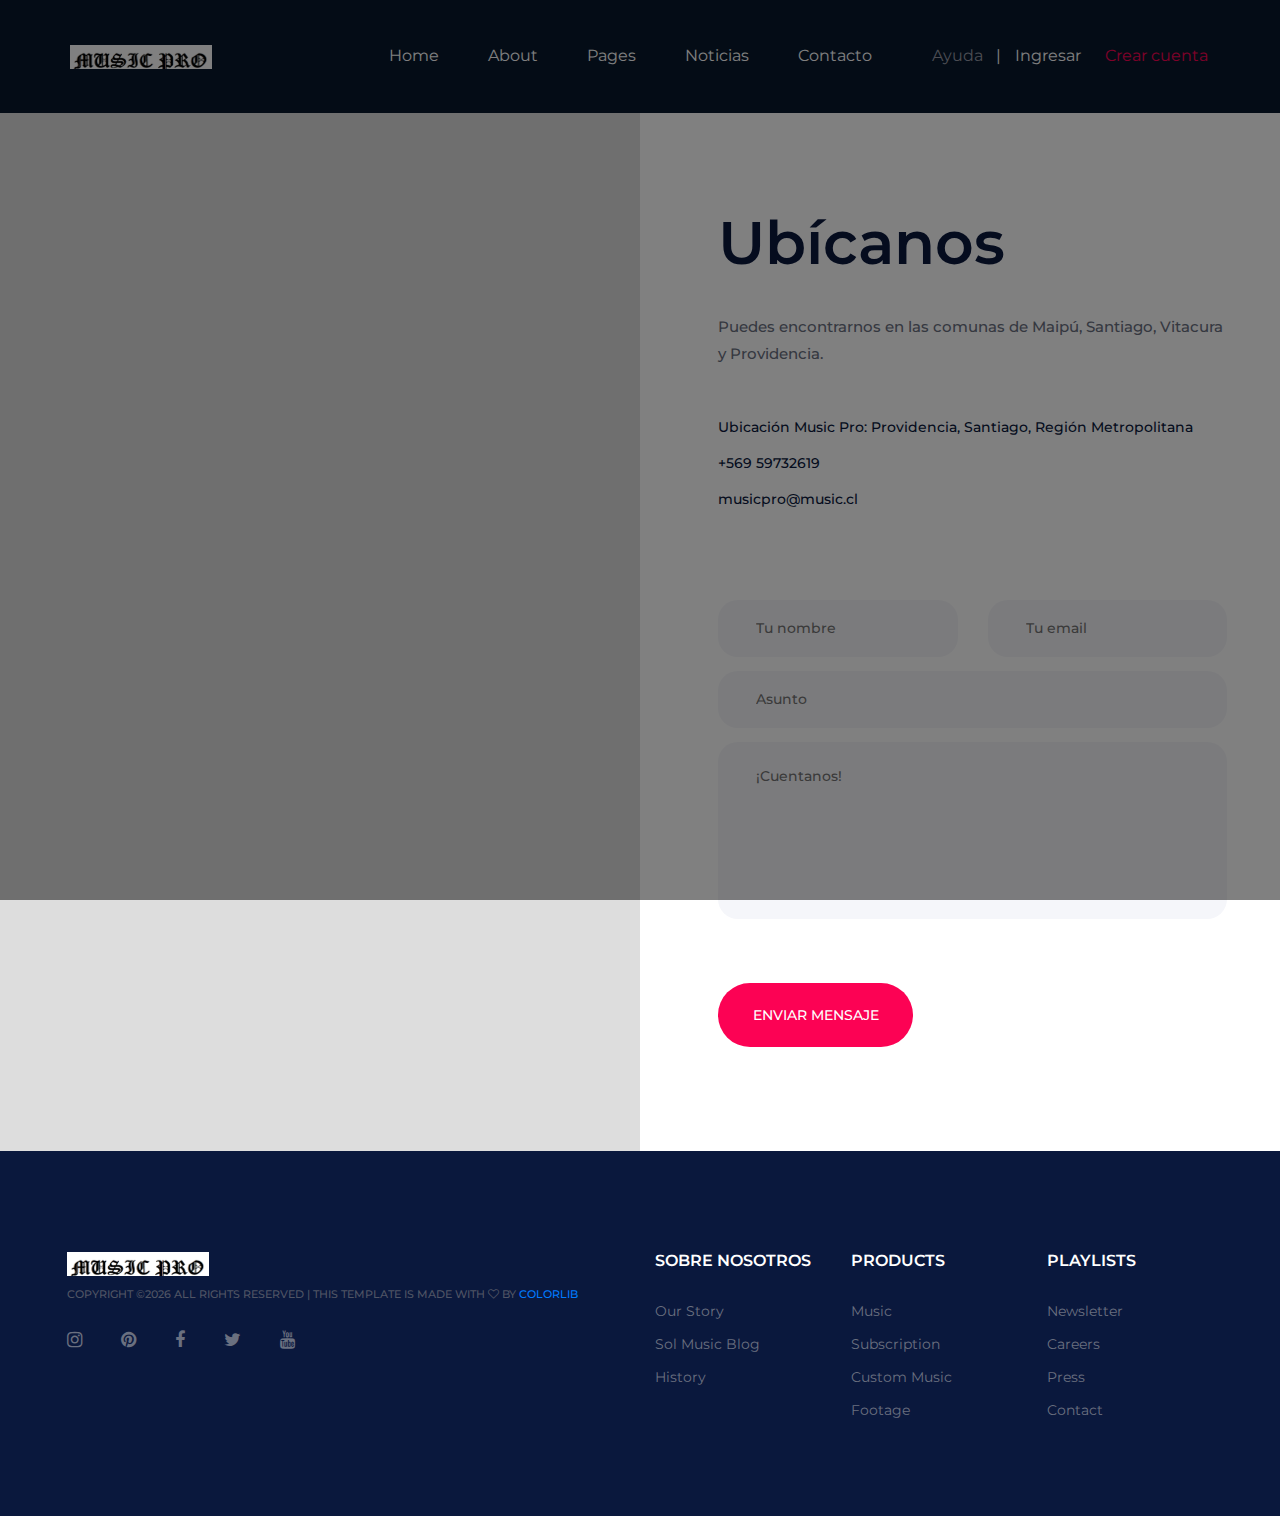
<file: core/templates/core/contact.html>
<!DOCTYPE html>
<html lang="zxx">
<head>
	<title>Music Pro</title>
	<meta charset="UTF-8">
	<meta name="description" content="SolMusic HTML Template">
	<meta name="keywords" content="music, html">
	<meta name="viewport" content="width=device-width, initial-scale=1.0">
	
	<!-- Favicon -->
	<link href="/core/static/core/img/favicon.ico" rel="shortcut icon"/>

	<!-- Google font -->
	<link href="https://fonts.googleapis.com/css?family=Montserrat:300,300i,400,400i,500,500i,600,600i,700,700i&display=swap" rel="stylesheet">
 
	<!-- Stylesheets -->
	<link rel="stylesheet" href="/core/static/core/css/bootstrap.min.css"/>
	<link rel="stylesheet" href="/core/static/core/css/font-awesome.min.css"/>
	<link rel="stylesheet" href="/core/static/core/css/owl.carousel.min.css"/>
	<link rel="stylesheet" href="/core/static/core/css/slicknav.min.css"/>

	<!-- Main Stylesheets -->
	<link rel="stylesheet" href="/core/static/core/css/style.css"/>


	<!--[if lt IE 9]>
		<script src="https://oss.maxcdn.com/html5shiv/3.7.2/html5shiv.min.js"></script>
		<script src="https://oss.maxcdn.com/respond/1.4.2/respond.min.js"></script>
	<![endif]-->

</head>
<body>
	<!-- Page Preloder -->
	<div id="preloder">
		<div class="loader"></div>
	</div>

	<!-- Header section -->
	<header class="header-section clearfix">
		<a href="index.html" class="site-logo">
			<img src="/core/static/core/img/logo.png" alt="">
		</a>
		<div class="header-right">
			<a href="#" class="hr-btn">Ayuda</a>
			<span>|</span>
			<div class="user-panel">
				<a href="" class="login">Ingresar</a>
				<a href="" class="register">Crear cuenta</a>
			</div> 
		</div>
		<ul class="main-menu">
			<li><a href="index.html">Home</a></li>
			<li><a href="#">About</a></li>
			<li><a href="#">Pages</a>
				<ul class="sub-menu">
					<li><a href="category.html">Categorias</a></li>
					<li><a href="playlist.html">Playlist</a></li>
					<li><a href="artist.html">Artistas</a></li>
					<li><a href="blog.html">Blog</a></li>
					<li><a href="contact.html">Contacto</a></li>
				</ul>
			</li>
			<li><a href="blog.html">Noticias</a></li>
			<li><a href="contact.html">Contacto</a></li>
		</ul>
	</header>
	<!-- Header section end -->

	<!-- Contact section -->
	<section class="contact-section">
		<div class="container-fluid">
			<div class="row">
				<div class="col-lg-6 p-0">
					<!-- Map -->
					<div class="map"><iframe src="https://www.google.com/maps/embed?pb=!1m14!1m12!1m3!1d10784.188505644011!2d19.053119335158936!3d47.48899529453826!2m3!1f0!2f0!3f0!3m2!1i1024!2i768!4f13.1!5e0!3m2!1sen!2sbd!4v1543907528304" style="border:0" allowfullscreen></iframe></div>
				</div>
				<div class="col-lg-6 p-0">
					<div class="contact-warp">
						<div class="section-title mb-0">
							<h2>Ubícanos</h2>
						</div>
						<p>Puedes encontrarnos en las comunas de Maipú, Santiago, Vitacura y Providencia.</p>
						<ul>
							<li>Ubicación Music Pro: Providencia, Santiago, Región Metropolitana</li>
							<li>+569 59732619</li>
							<li>musicpro@music.cl</li>
						</ul>
						<form class="contact-from">
							<div class="row">
								<div class="col-md-6">
									<input type="text" placeholder="Tu nombre">
								</div>
								<div class="col-md-6">
									<input type="text" placeholder="Tu email">
								</div>
								<div class="col-md-12">
									<input type="text" placeholder="Asunto">
									<textarea placeholder="¡Cuentanos!"></textarea>
									<button class="site-btn">Enviar Mensaje</button>
								</div>
							</div>
						</form>
					</div>
				</div>
			</div>
		</div>
	</section>
	<!-- Blog section end -->

	<!-- Footer section -->
	<footer class="footer-section">
		<div class="container">
			<div class="row">
				<div class="col-xl-6 col-lg-7 order-lg-2">
					<div class="row">
						<div class="col-sm-4">
							<div class="footer-widget">
								<h2>Sobre Nosotros</h2>
								<ul>
									<li><a href="">Our Story</a></li>
									<li><a href="">Sol Music Blog</a></li>
									<li><a href="">History</a></li>
								</ul>
							</div>
						</div>
						<div class="col-sm-4">
							<div class="footer-widget">
								<h2>Products</h2>
								<ul>
									<li><a href="">Music</a></li>
									<li><a href="">Subscription</a></li>
									<li><a href="">Custom Music</a></li>
									<li><a href="">Footage</a></li>
								</ul>
							</div>
						</div>
						<div class="col-sm-4">
							<div class="footer-widget">
								<h2>Playlists</h2>
								<ul>
									<li><a href="">Newsletter</a></li>
									<li><a href="">Careers</a></li>
									<li><a href="">Press</a></li>
									<li><a href="">Contact</a></li>
								</ul>
							</div>
						</div>
					</div>
				</div>
				<div class="col-xl-6 col-lg-5 order-lg-1">
					<img src="/core/static/core/img/logo.png" alt="">
					<div class="copyright"><!-- Link back to Colorlib can't be removed. Template is licensed under CC BY 3.0. -->
Copyright &copy;<script>document.write(new Date().getFullYear());</script> All rights reserved | This template is made with <i class="fa fa-heart-o" aria-hidden="true"></i> by <a href="https://colorlib.com" target="_blank">Colorlib</a>
<!-- Link back to Colorlib can't be removed. Template is licensed under CC BY 3.0. --></div>
					<div class="social-links">
						<a href=""><i class="fa fa-instagram"></i></a>
						<a href=""><i class="fa fa-pinterest"></i></a>
						<a href=""><i class="fa fa-facebook"></i></a>
						<a href=""><i class="fa fa-twitter"></i></a>
						<a href=""><i class="fa fa-youtube"></i></a>
					</div>
				</div>
			</div>
		</div>
	</footer>
	<!-- Footer section end -->
	
	<!--====== Javascripts & Jquery ======-->
	<script src="/core/static/core/js/jquery-3.2.1.min.js"></script>
	<script src="/core/static/core/js/bootstrap.min.js"></script>
	<script src="/core/static/core/js/jquery.slicknav.min.js"></script>
	<script src="/core/static/core/js/owl.carousel.min.js"></script>
	<script src="/core/static/core/js/mixitup.min.js"></script>
	<script src="/core/static/core/js/main.js"></script>

	</body>
</html>
</file>
<file: css/style.css>
/*=================================
-----------------------------------
  SolMusic HTML Template
  Version: 1.0
 ---------------------------------
 =================================*/



/*----------------------------------------*/
/* Template default CSS
/*----------------------------------------*/

html,
body {
	height: 100%;
	font-family: "Montserrat", sans-serif;
	-webkit-font-smoothing: antialiased;
	font-smoothing: antialiased;
}

h1,
h2,
h3,
h4,
h5,
h6 {
	margin: 0;
	color: #0a183d;
	font-weight: 600;
	line-height: 1;
}

h1 {
	font-size: 70px;
}

h2 {
	font-size: 36px;
}

h3 {
	font-size: 30px;
}

h4 {
	font-size: 24px;
}

h5 {
	font-size: 18px;
}

h6 {
	font-size: 16px;
}

p {
	font-size: 15px;
	color: #6a7080;
	line-height: 1.8;
	font-weight: 500;
}

img {
	max-width: 100%;
}

input:focus,
select:focus,
button:focus,
textarea:focus {
	outline: none;
}

a:hover,
a:focus {
	text-decoration: none;
	outline: none;
}

ul,
ol {
	padding: 0;
	margin: 0;
}

/*---------------------
Helper CSS
 -----------------------*/

.section-title {
	margin-bottom: 60px;
}

.section-title h2 {
	font-size: 60px;
}

.set-bg {
	background-repeat: no-repeat;
	background-size: cover;
	background-position: top center;
}

.spad {
	padding-top: 105px;
	padding-bottom: 105px;
}

.text-white h1,
.text-white h2,
.text-white h3,
.text-white h4,
.text-white h5,
.text-white h6,
.text-white p,
.text-white span,
.text-white li,
.text-white a {
	color: #fff;
}

/*---------------------
Commom elements
 -----------------------*/

/* buttons */

.site-btn {
	display: inline-block;
	border: none;
	font-size: 14px;
	font-weight: 500;
	min-width: 195px;
	padding: 23px 20px;
	border-radius: 50px;
	text-transform: uppercase;
	background: #fc0254;
	color: #fff;
	line-height: normal;
	cursor: pointer;
	text-align: center;
}

.site-btn:hover {
	color: #fff;
}

.site-btn.sb-c2 {
	background: #383b70;
}

/* Preloder */

#preloder {
	position: fixed;
	width: 100%;
	height: 100%;
	top: 0;
	left: 0;
	z-index: 999999;
	background: #000;
}

.loader {
	width: 40px;
	height: 40px;
	position: absolute;
	top: 50%;
	left: 50%;
	margin-top: -13px;
	margin-left: -13px;
	border-radius: 60px;
	animation: loader 0.8s linear infinite;
	-webkit-animation: loader 0.8s linear infinite;
}

@keyframes loader {
	0% {
		-webkit-transform: rotate(0deg);
		transform: rotate(0deg);
		border: 4px solid #f44336;
		border-left-color: transparent;
	}
	50% {
		-webkit-transform: rotate(180deg);
		transform: rotate(180deg);
		border: 4px solid #673ab7;
		border-left-color: transparent;
	}
	100% {
		-webkit-transform: rotate(360deg);
		transform: rotate(360deg);
		border: 4px solid #f44336;
		border-left-color: transparent;
	}
}

@-webkit-keyframes loader {
	0% {
		-webkit-transform: rotate(0deg);
		border: 4px solid #f44336;
		border-left-color: transparent;
	}
	50% {
		-webkit-transform: rotate(180deg);
		border: 4px solid #673ab7;
		border-left-color: transparent;
	}
	100% {
		-webkit-transform: rotate(360deg);
		border: 4px solid #f44336;
		border-left-color: transparent;
	}
}

/*------------------
Header section
 ---------------------*/

.header-section {
	padding-left: 55px;
	padding-right: 72px;
	background: #08192d;
}

.site-logo {
	display: inline-block;
	padding: 0;
	padding: 44px 15px;
}

.header-right {
	float: right;
	padding: 44px 0;
	margin-left: 130px;
}

.header-right .hr-btn {
	display: inline-block;
	color: #979aa5;
}

.header-right .user-panel {
	display: inline-block;
}

.header-right .user-panel a {
	font-size: 16px;
	color: #ffffff;
	margin: 0 10px;
}

.header-right .user-panel .register {
	color: #fc0254;
	margin-right: 0;
}

.header-right span {
	color: #fff;
	display: inline-block;
	padding-left: 9px;
}

.main-menu {
	list-style: none;
	float: right;
}

.main-menu li {
	display: inline-block;
	position: relative;
}

.main-menu li a {
	display: block;
	font-size: 16px;
	color: #ffffff;
	padding: 44px 10px;
	margin-left: 60px;
}

.main-menu li a:hover {
	color: #fc0254;
}

.main-menu li:first-child a {
	margin-left: 0;
}

.main-menu li:hover .sub-menu {
	visibility: visible;
	opacity: 1;
	margin-top: 0;
}

.main-menu .sub-menu {
	position: absolute;
	list-style: none;
	width: 220px;
	left: 60px;
	top: 100%;
	padding: 20px 0;
	visibility: hidden;
	opacity: 0;
	margin-top: 50px;
	background: #fff;
	z-index: 99;
	-webkit-transition: all 0.4s;
	transition: all 0.4s;
	-webkit-box-shadow: 2px 7px 20px rgba(0, 0, 0, 0.05);
	box-shadow: 2px 7px 20px rgba(0, 0, 0, 0.05);
}

.main-menu .sub-menu li {
	display: block;
}

.main-menu .sub-menu li a {
	display: block;
	color: #000;
	margin-left: 0;
	padding: 5px 20px;
}

.main-menu .sub-menu li a:hover {
	color: #fc0254;
}

.slicknav_menu {
	display: none;
}

/*------------------
Hero section
 ---------------------*/

.hero-section {
	overflow: hidden;
}

.hs-item {
	height: 724px;
	padding-bottom: 90px;
	display: -webkit-box;
	display: -ms-flexbox;
	display: flex;
	-webkit-box-align: center;
	-ms-flex-align: center;
	align-items: center;
	background: #0a183d;
}

.hs-item h2 {
	color: #fff;
	font-size: 70px;
	margin-bottom: 25px;
	line-height: 0.9;
	position: relative;
	top: 50px;
	opacity: 0;
}

.hs-item h2 span {
	color: #fc0254;
}

.hs-item p {
	color: #ffffff;
	opacity: 0.6;
	margin-bottom: 50px;
	position: relative;
	top: 50px;
	opacity: 0;
}

.hs-item .site-btn {
	position: relative;
	top: 50px;
	margin-bottom: 20px;
	opacity: 0;
}

.hs-item .sb-c2 {
	margin-left: 8px;
}

.hs-item .hs-text {
	padding-top: 90px;
	max-width: 475px;
}

.hr-img img {
	min-width: 602px;
	position: relative;
	left: -34px;
	top: 50px;
	opacity: 0;
}

.owl-item.active .hs-item img,
.owl-item.active .hs-item h2,
.owl-item.active .hs-item p,
.owl-item.active .hs-item .site-btn,
.owl-item.active .hs-item .site-btn.sb-c2 {
	top: 0;
	opacity: 1;
}

.owl-item.active .hs-item img {
	-webkit-transition: all 0.5s ease 0.2s;
	transition: all 0.5s ease 0.2s;
}

.owl-item.active .hs-item h2 {
	-webkit-transition: all 0.5s ease 0.4s;
	transition: all 0.5s ease 0.4s;
}

.owl-item.active .hs-item p {
	-webkit-transition: all 0.5s ease 0.6s;
	transition: all 0.5s ease 0.6s;
}

.owl-item.active .hs-item .site-btn {
	-webkit-transition: all 0.5s ease 0.8s;
	transition: all 0.5s ease 0.8s;
}

.owl-item.active .hs-item .site-btn.sb-c2 {
	-webkit-transition: all 0.5s ease 1s;
	transition: all 0.5s ease 1s;
}

.hero-slider .owl-dots {
	position: absolute;
	bottom: 33px;
	left: calc(50% - 588px);
	max-width: 1176px;
	width: 100%;
	padding-left: 15px;
}

.hero-slider .owl-dots .owl-dot {
	width: 8px;
	height: 8px;
	border-radius: 50%;
	background: #383b70;
	margin-right: 10px;
}

.hero-slider .owl-dots .owl-dot.active {
	background: #fc0254;
}

/* ----------------
Intro section
 -------------------*/

.intro-section p {
	margin-bottom: 35px;
	padding-top: 10px;
}

/* ----------------
How section
 -------------------*/

.how-section {
	background-color: #0a183d;
}

.how-item .hi-icon {
	position: relative;
	width: 57px;
	height: 57px;
	border-radius: 50%;
	background: #fc0254;
	margin-bottom: 25px;
}

.how-item .hi-icon img {
	position: absolute;
	right: -8px;
	bottom: 0;
}

.how-item h4 {
	margin-bottom: 25px;
}

.how-item p {
	font-weight: 400;
	opacity: 0.6;
}

/* ----------------
Concept section
 -------------------*/

.concept-section p {
	padding-top: 5px;
}

.concept-item {
	text-align: center;
	padding-top: 35px;
}

.concept-item img {
	border-radius: 40px;
	margin-bottom: 15px;
}

/* --------------------
Subscription section
 -----------------------*/

.subscription-section {
	background: #0a183d;
}

.sub-text {
	padding-right: 15px;
}

.sub-text h2 {
	color: #fff;
	font-size: 60px;
	margin-bottom: 20px;
	font-weight: 500;
}

.sub-text h3 {
	color: #fc0254;
	margin-bottom: 30px;
	font-weight: 500;
}

.sub-text p {
	color: #fff;
	font-weight: 400;
	opacity: 0.6;
	margin-bottom: 40px;
}

.sub-list {
	list-style: none;
	background: #1c294a;
	padding: 70px 15px 50px 155px;
	border-radius: 42px;
}

.sub-list li {
	color: #ffffff;
	font-size: 18px;
	margin-bottom: 25px;
}

.sub-list li img {
	padding-right: 28px;
}

/* ----------------
Premium section 
 -------------------*/

.premium-section p {
	margin-bottom: 50px;
}

.premium-item {
	text-align: center;
	padding-top: 35px;
}

.premium-item img {
	width: 190px;
	height: 190px;
	border-radius: 50%;
	margin-bottom: 40px;
}

.premium-item h4 {
	margin-bottom: 4px;
}

.premium-item p {
	margin-bottom: 0;
}

/* ----------------
Responsive
 -------------------*/

.footer-section {
	background: #0a183d;
	padding: 100px 0 85px;
}

.footer-widget {
	padding-top: 2px;
}

.footer-widget h2 {
	font-size: 16px;
	color: #fff;
	text-transform: uppercase;
	margin-bottom: 30px;
}

.footer-widget ul {
	list-style: none;
}

.footer-widget ul li a {
	display: inline-block;
	color: #6a7080;
	font-size: 14px;
	margin-bottom: 10px;
}

.copyright {
	font-size: 11px;
	text-transform: uppercase;
	font-weight: 500;
	color: #505565;
	padding: 10px 0 25px;
}

.social-links a {
	display: inline-block;
	color: #6a7080;
	font-size: 18px;
	margin-right: 35px;
}

/* ----------------
Other pages
 -------------------*/

/* ----------------
Playlist page
 -------------------*/

.playlist-section {
	padding: 105px 42px;
}

.playlist-section .section-title {
	float: left;
}

.playlist-filter {
	text-align: right;
	padding-top: 20px;
	margin-bottom: 100px;
}

.playlist-filter li {
	display: inline-block;
	font-size: 15px;
	font-weight: 500;
	color: #6a7080;
	padding: 10px 6px 16px;
	margin-right: 55px;
	margin-bottom: 10px;
	border-bottom: 2px solid transparent;
	cursor: pointer;
}

.playlist-filter li.mixitup-control-active {
	border-bottom: 2px solid #fc0254;
}

.playlist-item {
	text-align: center;
	padding: 0 11px;
	margin-bottom: 30px;
}

.playlist-item img {
	min-width: 100%;
	border-radius: 40px;
	margin-bottom: 30px;
}

.search-form {
	position: relative;
	width: 100%;
	margin-bottom: 25px;
}

.search-form input {
	width: 100%;
	height: 60px;
	padding-left: 41px;
	padding-right: 175px;
	border: none;
	border-radius: 80px;
	font-size: 15px;
	background: #d0d7db;
}

.search-form button {
	position: absolute;
	height: 60px;
	min-width: 167px;
	right: 0;
	top: 0;
	border: none;
	border-radius: 80px;
	color: #fff;
	font-size: 15px;
	background: #fc0254;
}

/* ----------------
Blog page
 -------------------*/

.blog-item {
	margin-bottom: 90px;
}

.blog-item img {
	margin-bottom: 36px;
}

.blog-item .blog-date {
	font-size: 12px;
	font-weight: 600;
	color: #fc0254;
	margin-bottom: 24px;
}

.blog-item h3 {
	margin-bottom: 5px;
}

.blog-item .blog-meta {
	font-size: 12px;
	color: #e9e9e9;
	font-weight: 500;
	margin-bottom: 20px;
}

.blog-item .blog-meta a {
	color: #c3c4c9;
}

.blog-item p {
	font-size: 14px;
	margin-bottom: 0;
	line-height: 1.8;
}

.site-pagination a {
	color: #6a7080;
	font-size: 14px;
	display: inline-block;
	margin-right: 5px;
	font-weight: 500;
}

.site-pagination a:hover,
.site-pagination a.active {
	color: #3c455f;
}

/* ----------------
Contact page
 -------------------*/

.map {
	height: 100%;
	background: #ddd;
}

.map iframe {
	position: absolute;
	width: 100%;
	height: 100%;
	left: 0;
	top: 0;
}

.contact-warp {
	padding: 100px 53px 104px 78px;
}

.contact-warp p {
	padding-top: 40px;
	margin-bottom: 50px;
}

.contact-warp ul {
	margin-bottom: 90px;
	list-style: none;
}

.contact-warp ul li {
	font-size: 14px;
	color: #0a183d;
	font-size: 14px;
	margin-bottom: 15px;
	font-weight: 500;
}

.contact-from input,
.contact-from textarea {
	width: 100%;
	height: 57px;
	padding: 0 38px;
	border: none;
	border-radius: 20px;
	font-size: 14px;
	font-weight: 500;
	margin-bottom: 14px;
	color: #6a7080;
	background: #f5f6fa;
}

.contact-from textarea {
	resize: none;
	padding: 24px 38px 10px;
	height: 177px;
	margin-bottom: 57px;
}

/* ----------------
Category page
 -------------------*/

.category-section {
	padding: 105px 36px;
}

.category-section .section-title {
	float: left;
}

.category-links {
	text-align: right;
	padding-top: 20px;
	margin-bottom: 80px;
}

.category-links a {
	display: inline-block;
	font-size: 15px;
	font-weight: 500;
	color: #6a7080;
	padding: 10px 6px 16px;
	margin-right: 55px;
	margin-bottom: 10px;
	border-bottom: 2px solid transparent;
	cursor: pointer;
}

.category-links a.active {
	border-bottom: 2px solid #fc0254;
}

.category-item {
	position: relative;
	margin: 0 17px;
}

.category-item img {
	min-width: 100%;
	border-radius: 40px;
}

.category-item .ci-text {
	position: absolute;
	bottom: 35px;
	left: 50px;
}

.category-item .ci-text h4 {
	color: #fff;
	margin-bottom: 3px;
}

.category-item .ci-text p {
	color: #fff;
	margin-bottom: 0;
	font-size: 12px;
}

.category-item .ci-link {
	position: absolute;
	display: -webkit-box;
	display: -ms-flexbox;
	display: flex;
	-webkit-box-align: center;
	-ms-flex-align: center;
	align-items: center;
	-webkit-box-pack: center;
	-ms-flex-pack: center;
	justify-content: center;
	width: 71px;
	height: 71px;
	right: 29px;
	bottom: 21px;
	color: #fc0254;
	font-size: 16px;
	text-align: center;
	border-radius: 50%;
	background: #fff;
}

.songs-section {
	padding-bottom: 80px;
}

.song-item {
	margin-bottom: 33px;
}

.song-info-box img {
	float: left;
	width: 85px;
	height: 85px;
	border-radius: 19px;
	margin-right: 18px;
}

.song-info-box .song-info {
	overflow: hidden;
	padding-top: 20px;
}

.song-info-box .song-info h4 {
	font-size: 20px;
	margin-bottom: 4px;
}

.song-info-box .song-info p {
	font-size: 14px;
	margin-bottom: 0;
}

.songs-links {
	text-align: right;
	padding-top: 26px;
}

.songs-links a {
	display: inline-block;
	margin-left: 15px;
	padding-top: 5px;
}

.single_player_container {
	margin-top: 30px;
	padding-left: 10px;
}

.single_player_container .jp-interface {
	display: -webkit-box;
	display: -ms-flexbox;
	display: flex;
}

.player_bars {
	width: calc(100% - 145px);
	position: relative;
	padding-top: 8px;
}

.player_controls_box {
	width: 145px;
}

.player_controls>button:not(:last-of-type) {
	margin-right: 4px;
}

.player_button {
	position: relative;
	width: 28px;
	height: 28px;
	background: #d0d7db;
	border: none;
	border-radius: 50%;
	outline: none !important;
	cursor: pointer;
	-webkit-box-flex: 0;
	-ms-flex: 0 0 auto;
	flex: 0 0 auto;
}

.player_button::after {
	display: block;
	position: absolute;
}

.jp-play {
	background: #fc0254;
}

.jp-play:after {
	left: 9px;
	top: 3px;
	width: 11px;
	height: 13px;
	content: url(../img/icons/play.png);
}

.jp-state-playing .jp-play::after,
.playing .jp-play::after {
	top: 4px !important;
	left: 7px !important;
	content: url(../img/icons/pause.png);
}

.jp-prev:after {
	top: 1px !important;
	left: 6px !important;
	content: url(../img/icons/back.png);
}

.jp-next:after {
	top: 1px !important;
	right: 7px !important;
	content: url(../img/icons/next.png);
}

.jp-stop::after {
	top: 10px;
	left: 10px;
	width: 8px;
	height: 8px;
	background: #475069;
	content: "";
}

.jp-progress {
	width: 100%;
	cursor: pointer;
}

.jp-seek-bar {
	height: 100%;
	padding-top: 5px;
	padding-bottom: 5px;
	background: transparent;
	margin-bottom: -5px;
}

.jp-seek-bar>div {
	height: 2px;
	background: #d0d7db;
}

.jp-play-bar {
	position: relative;
	height: 100%;
	background: #272727;
	overflow: visible !important;
}

.jp-current-time {
	position: absolute;
	font-size: 14px;
	color: #0a183d;
	right: -40px;
	top: 100%;
	padding-top: 15px;
	background: #fff;
	z-index: 1;
	-webkit-transition: all 0.3s;
	transition: all 0.3s;
}

.middle .jp-current-time {
	right: -5px;
	padding: 15px 5px 0;
}

.jp-duration {
	position: absolute;
	font-size: 14px;
	color: #b8b8b8;
	right: 0;
	bottom: -16px;
}

/* ----------------
Artest Page
 -------------------*/

.player-section {
	padding: 57px 53px;
}

.player-box {
	padding: 77px 121px 100px 81px;
	border-radius: 24px;
	background: #fff;
}

.player-box {
	display: -webkit-box;
	display: -ms-flexbox;
	display: flex;
}

.wave-player-warp {
	padding-top: 40px;
	position: relative;
	width: calc(100% - 382px);
}

.tarck-thumb-warp {
	width: 382px;
}

.tarck-thumb {
	max-width: 333px;
	position: relative;
}

.tarck-thumb img {
	border-radius: 22px;
}

.tarck-thumb .wp-play {
	position: absolute;
	width: 70px;
	height: 70px;
	left: calc(50% - 35px);
	top: calc(50% - 35px);
	border: none;
	border-radius: 50%;
	color: #fc0254;
	background: #fff;
}

.tarck-thumb .wp-play:after {
	position: absolute;
	content: "";
	left: calc(50% - 6px);
	top: calc(50% - 8px);
	font: normal normal normal 18px/1 FontAwesome;
}

.playing .tarck-thumb .wp-play:after {
	position: absolute;
	content: "";
	left: calc(50% - 8px);
	font: normal normal normal 18px/1 FontAwesome;
}

.wave-player-info h2 {
	font-size: 48px;
	font-weight: 600;
}

.wave-player-info p {
	font-size: 14px;
}

.wavePlayer_controls {
	padding-top: 20px;
}

#wavePlayer {
	position: relative;
}

#currentTime {
	position: absolute;
	right: 0;
	bottom: 0;
	font-size: 14px;
	color: #0a183d;
	font-weight: 500;
	background: #fff;
	padding-right: 2px;
}

#clipTime {
	position: absolute;
	right: 10px;
	top: 59px;
	font-size: 14px;
	color: #b8b8b8;
	font-weight: 500;
}

.songs-details-section {
	padding: 100px 38px 50px;
	background: #f9fcfd;
}

.song-details-box {
	margin-bottom: 30px;
	overflow: hidden;
}

.song-details-box h3 {
	margin-bottom: 50px;
}

.song-details-box ul {
	list-style: none;
	max-width: 310px;
}

.song-details-box ul li {
	margin-bottom: 15px;
	font-size: 14px;
	line-height: 2;
}

.song-details-box ul strong {
	float: left;
	margin-right: 6px;
	font-weight: 600;
	color: #0a183d;
}

.song-details-box ul span {
	display: block;
	overflow: hidden;
	color: #6a7080;
}

.song-details-box .single_player_container {
	margin-top: 0;
	padding-left: 0;
}

.artist-details img {
	float: left;
	width: 163px;
	height: 163px;
	margin-right: 30px;
	border-radius: 50%;
}

.artist-details h5 {
	margin-bottom: 5px;
	padding-top: 10px;
}

.artist-details span {
	display: block;
	font-size: 12px;
	color: #c3c4c9;
	margin-bottom: 15px;
}

.artist-details .ad-text {
	overflow: hidden;
}

.song-details-box .song-info-box img {
	width: 60px;
	height: 60px;
	border-radius: 20px;
	margin-right: 13px;
}

.song-details-box .song-info-box .song-info {
	padding-top: 10px;
}

.song-details-box .song-info-box .song-info h4 {
	font-size: 14px;
}

.song-details-box .song-info-box .song-info p {
	font-size: 10px;
}

.song-details-box .song-item {
	margin-bottom: 22px;
}

.song-details-box .player_controls_box {
	width: 102px;
}

.song-details-box .player_button {
	-webkit-transform: scale(0.7);
	transform: scale(0.7);
	-webkit-transform-origin: center;
	transform-origin: center;
	margin: 0 -5px;
}

.song-details-box .player_bars {
	width: calc(100% - 102px);
}

.song-details-box .single_player {
	padding: 14px 15px 0 0px;
}

.song-details-box .jp-current-time {
	font-size: 10px;
	right: -29px;
	padding-top: 9px;
}

.song-details-box .middle .jp-current-time {
	right: -5px;
	padding: 9px 5px 0;
}

.song-details-box .jp-duration {
	font-size: 10px;
	bottom: -6px;
}

.similar-songs-section {
	padding: 100px 33px;
}

.similar-songs-section h3 {
	margin-bottom: 70px;
	padding-left: 6px;
}

.similar-song {
	padding: 0 6px;
	margin-bottom: 35px;
}

.similar-song .ss-thumb {
	border-radius: 41px;
	margin-bottom: 22px;
	min-width: 100%;
}

.similar-song h4 {
	font-size: 20px;
	margin-bottom: 5px;
}

.similar-song p {
	font-size: 14px;
}

.similar-song .player_bars {
	width: 100%;
}

.similar-song .jp-current-time {
	padding-top: 10px;
}

.similar-song .jp-duration {
	bottom: -25px;
}

.ss-controls {
	padding: 15px 0 10px;
}

.ss-controls .songs-links {
	padding-top: 0;
	float: right;
}

/* ----------------
Responsive
 -------------------*/

@media (min-width: 1200px) {
	.container {
		max-width: 1176px;
	}
}

/* Medium screen : 992px. */

@media only screen and (min-width: 1200px) and (max-width: 1360px) {
	.header-right {
		margin-left: 50px;
	}
	.main-menu li a {
		margin-left: 25px;
	}
	.main-menu .sub-menu {
		left: 25px;
	}
}

/* Medium screen : 992px. */

@media only screen and (min-width: 992px) and (max-width: 1199px) {
	.header-section {
		padding-left: 15px;
		padding-right: 20px;
	}
	.header-right {
		margin-left: 20px;
	}
	.main-menu li a {
		margin-left: 15px;
	}
	.main-menu .sub-menu {
		left: 15px;
	}
	.hr-img img {
		min-width: 500px;
		position: relative;
	}
	.sub-list {
		padding: 70px 15px 50px 90px;
	}
	.category-section .section-title,
	.playlist-section .section-title {
		float: none;
	}
	.category-links,
	.playlist-filter {
		text-align: left;
	}
	.playlist-item {
		padding: 0;
	}
	.player-box {
		padding: 70px 80px 80px;
	}
	.similar-song {
		margin-bottom: 70px;
	}
	.artist-details img {
		float: none;
		margin-bottom: 30px;
	}
	.contact-warp {
		padding: 100px 15px 60px 40px;
	}
	.category-item {
		margin: 0;
	}
	.category-section {
		padding: 100px 0;
	}
}

/* Tablet :768px. */

@media only screen and (min-width: 768px) and (max-width: 991px) {
	.hr-img {
		display: none;
	}
	.slicknav_menu {
		display: block;
		background: transparent;
		margin-top: -60px;
	}
	.slicknav_nav {
		background: #1c294a;
		margin-bottom: 35px;
	}
	.slicknav_nav ul {
		margin: 0 0 0 0;
	}
	.slicknav_nav .slicknav_row,
	.slicknav_nav a {
		padding: 12px 25px;
		margin: 0;
	}
	.slicknav_nav a:hover {
		border-radius: 0;
		color: #fc0254;
		background: transparent;
	}
	.slicknav_btn {
		position: relative;
		top: -24px;
		background: #1c294a;
	}
	.main-menu {
		display: none;
	}
	.header-right {
		display: none;
	}
	.header-right-warp .header-right {
		display: block;
		float: none;
		padding: 0 0 24px;
		margin-left: 0;
	}
	.header-right-warp .header-right span {
		display: none;
	}
	.header-right-warp .header-right .user-panel {
		display: block;
		padding-left: 26px;
	}
	.header-right-warp .header-right .user-panel a {
		display: inline-block;
		padding: 0;
		margin: 0;
	}
	.header-right-warp .header-right .user-panel a:hover {
		background: transparent;
	}
	.header-right-warp .header-right .user-panel .login {
		padding-right: 10px;
	}
	.sub-text {
		margin-bottom: 50px;
	}
	.footer-widget {
		margin-bottom: 40px;
	}
	.category-section .section-title,
	.playlist-section .section-title {
		float: none;
	}
	.category-links,
	.playlist-filter {
		text-align: left;
	}
	.playlist-item {
		padding: 0;
	}
	.player-box {
		display: block;
		padding: 77px 90px 100px;
	}
	.wave-player-warp {
		width: 100%;
	}
	.wave-player-warp .songs-links {
		text-align: center;
		padding-top: 0;
		margin-bottom: 40px;
	}
	.tarck-thumb-warp {
		width: 100%;
	}
	.tarck-thumb-warp .tarck-thumb {
		margin: 0 auto;
	}
	.wave-player-info,
	.wavePlayer_controls {
		text-align: center;
	}
	.similar-song {
		margin-bottom: 60px;
	}
	.playlist-section,
	.category-section {
		padding: 100px 0;
	}
	.playlist-section .container,
	.category-section .container {
		max-width: 100%;
	}
	.category-item {
		margin: 0;
	}
	.category-item .ci-link {
		top: 26px;
		bottom: auto;
	}
	.category-item .ci-text {
		position: absolute;
		bottom: 10px;
		left: 20px;
	}
	.map {
		height: 450px;
	}
	.song-details-box ul {
		max-width: 100%;
	}
	.search-form {
		margin-top: 40px;
	}
}

/* Large Mobile :480px. */

@media only screen and (max-width: 767px) {
	.hr-img {
		display: none;
	}
	.slicknav_menu {
		display: block;
		background: transparent;
		margin-top: -60px;
	}
	.slicknav_nav {
		background: #1c294a;
		margin-bottom: 35px;
	}
	.slicknav_nav ul {
		margin: 0 0 0 0;
	}
	.slicknav_nav .slicknav_row,
	.slicknav_nav a {
		padding: 12px 25px;
		margin: 0;
	}
	.slicknav_nav a:hover {
		border-radius: 0;
		color: #fc0254;
		background: transparent;
	}
	.slicknav_btn {
		position: relative;
		top: -24px;
		background: #1c294a;
	}
	.main-menu {
		display: none;
	}
	.header-right {
		display: none;
	}
	.header-right-warp .header-right {
		display: block;
		float: none;
		padding: 0 0 24px;
		margin-left: 0;
	}
	.header-right-warp .header-right span {
		display: none;
	}
	.header-right-warp .header-right .user-panel {
		display: block;
		padding-left: 26px;
	}
	.header-right-warp .header-right .user-panel a {
		display: inline-block;
		padding: 0;
		margin: 0;
	}
	.header-right-warp .header-right .user-panel a:hover {
		background: transparent;
	}
	.header-right-warp .header-right .user-panel .login {
		padding-right: 10px;
	}
	.sub-list {
		padding: 60px 15px 50px 30px;
	}
	.sub-text {
		margin-bottom: 50px;
	}
	.footer-widget {
		margin-bottom: 40px;
	}
	.category-section .section-title,
	.playlist-section .section-title {
		float: none;
	}
	.category-links,
	.playlist-filter {
		text-align: left;
	}
	.playlist-filter li,
	.category-links a {
		margin-right: 15px;
	}
	.playlist-item {
		padding: 0;
	}
	.playlist-section {
		padding: 100px 0;
	}
	.artist-details img {
		float: none;
		margin-bottom: 30px;
	}
	.player-box {
		display: block;
	}
	.wave-player-warp {
		width: 100%;
	}
	.wave-player-warp .songs-links {
		text-align: center;
		padding-top: 0;
		margin-bottom: 40px;
	}
	.tarck-thumb-warp {
		width: 100%;
	}
	.tarck-thumb-warp .tarck-thumb {
		margin: 0 auto;
	}
	.wave-player-info,
	.wavePlayer_controls {
		text-align: center;
	}
	.player-box {
		padding: 75px 40px 80px;
	}
	.similar-song {
		margin-bottom: 60px;
	}
	.songs-details-section {
		padding: 100px 0px 50px;
	}
	.similar-songs-section,
	.playlist-section {
		padding: 100px 0;
	}
	.similar-songs-section .container,
	.playlist-section .container {
		max-width: 100%;
	}
	.category-section {
		padding: 105px 0;
	}
	.category-section .container {
		max-width: 100%;
	}
	.header-section {
		padding: 0 15px;
	}
	.category-item {
		margin: 0 0 30px;
	}
	.map {
		height: 450px;
	}
	.contact-warp {
		padding: 100px 40px;
	}
	.songs-links {
		text-align: left;
		padding-top: 40px;
	}
	.song-details-box ul {
		max-width: 100%;
	}
	.search-form {
		margin-top: 40px;
	}
}

/* Small Mobile :320px. */

@media only screen and (max-width: 479px) {
	.section-title h2,
	.hs-item h2,
	.sub-text h2 {
		font-size: 36px;
	}
	.wave-player-info h2 {
		font-size: 24px;
	}
	.header-section {
		padding: 0;
	}
	.player-box {
		padding: 40px;
	}
	.contact-warp {
		padding: 100px 15px;
	}
	.category-item .ci-link {
		top: 26px;
		bottom: auto;
	}
	.category-item .ci-text {
		position: absolute;
		bottom: 10px;
		left: 20px;
	}
	.single_player_container .jp-interface {
		display: block;
	}
	.song-details-box .player_controls_box,
	.player_controls_box {
		width: 100%;
	}
	.song-details-box .player_bars,
	.player_bars {
		width: 100%;
	}
	.song-details-box .jp-duration {
		bottom: -19px;
	}
	.jp-duration {
		bottom: -31px;
	}
	.song-details-box .song-item {
		margin-bottom: 40px;
	}
	.player-section,
	.player-box {
		padding: 15px;
	}
	.social-links a {
		margin-right: 20px;
	}
	.search-form {
		text-align: center;
	}
	.search-form input {
		padding-right: 41px;
	}
	.search-form button {
		position: relative;
		margin-top: 20px;
	}
}
</file>
<file: core/static/core/css/style.css>
/*=================================
-----------------------------------
  SolMusic HTML Template
  Version: 1.0
 ---------------------------------
 =================================*/



/*----------------------------------------*/
/* Template default CSS
/*----------------------------------------*/

html,
body {
	height: 100%;
	font-family: "Montserrat", sans-serif;
	-webkit-font-smoothing: antialiased;
	font-smoothing: antialiased;
}

h1,
h2,
h3,
h4,
h5,
h6 {
	margin: 0;
	color: #0a183d;
	font-weight: 600;
	line-height: 1;
}

h1 {
	font-size: 70px;
}

h2 {
	font-size: 36px;
}

h3 {
	font-size: 30px;
}

h4 {
	font-size: 24px;
}

h5 {
	font-size: 18px;
}

h6 {
	font-size: 16px;
}

p {
	font-size: 15px;
	color: #6a7080;
	line-height: 1.8;
	font-weight: 500;
}

img {
	max-width: 100%;
}

input:focus,
select:focus,
button:focus,
textarea:focus {
	outline: none;
}

a:hover,
a:focus {
	text-decoration: none;
	outline: none;
}

ul,
ol {
	padding: 0;
	margin: 0;
}

/*---------------------
Helper CSS
 -----------------------*/

.section-title {
	margin-bottom: 60px;
}

.section-title h2 {
	font-size: 60px;
}

.set-bg {
	background-repeat: no-repeat;
	background-size: cover;
	background-position: top center;
}

.spad {
	padding-top: 105px;
	padding-bottom: 105px;
}

.text-white h1,
.text-white h2,
.text-white h3,
.text-white h4,
.text-white h5,
.text-white h6,
.text-white p,
.text-white span,
.text-white li,
.text-white a {
	color: #fff;
}

/*---------------------
Commom elements
 -----------------------*/

/* buttons */

.site-btn {
	display: inline-block;
	border: none;
	font-size: 14px;
	font-weight: 500;
	min-width: 195px;
	padding: 23px 20px;
	border-radius: 50px;
	text-transform: uppercase;
	background: #fc0254;
	color: #fff;
	line-height: normal;
	cursor: pointer;
	text-align: center;
}

.site-btn:hover {
	color: #fff;
}

.site-btn.sb-c2 {
	background: #383b70;
}

/* Preloder */

#preloder {
	position: fixed;
	width: 100%;
	height: 100%;
	top: 0;
	left: 0;
	z-index: 999999;
	background: #000;
}

.loader {
	width: 40px;
	height: 40px;
	position: absolute;
	top: 50%;
	left: 50%;
	margin-top: -13px;
	margin-left: -13px;
	border-radius: 60px;
	animation: loader 0.8s linear infinite;
	-webkit-animation: loader 0.8s linear infinite;
}

@keyframes loader {
	0% {
		-webkit-transform: rotate(0deg);
		transform: rotate(0deg);
		border: 4px solid #f44336;
		border-left-color: transparent;
	}
	50% {
		-webkit-transform: rotate(180deg);
		transform: rotate(180deg);
		border: 4px solid #673ab7;
		border-left-color: transparent;
	}
	100% {
		-webkit-transform: rotate(360deg);
		transform: rotate(360deg);
		border: 4px solid #f44336;
		border-left-color: transparent;
	}
}

@-webkit-keyframes loader {
	0% {
		-webkit-transform: rotate(0deg);
		border: 4px solid #f44336;
		border-left-color: transparent;
	}
	50% {
		-webkit-transform: rotate(180deg);
		border: 4px solid #673ab7;
		border-left-color: transparent;
	}
	100% {
		-webkit-transform: rotate(360deg);
		border: 4px solid #f44336;
		border-left-color: transparent;
	}
}

/*------------------
Header section
 ---------------------*/

.header-section {
	padding-left: 55px;
	padding-right: 72px;
	background: #08192d;
}

.site-logo {
	display: inline-block;
	padding: 0;
	padding: 44px 15px;
}

.header-right {
	float: right;
	padding: 44px 0;
	margin-left: 130px;
}

.header-right .hr-btn {
	display: inline-block;
	color: #979aa5;
}

.header-right .user-panel {
	display: inline-block;
}

.header-right .user-panel a {
	font-size: 16px;
	color: #ffffff;
	margin: 0 10px;
}

.header-right .user-panel .register {
	color: #fc0254;
	margin-right: 0;
}

.header-right span {
	color: #fff;
	display: inline-block;
	padding-left: 9px;
}

.main-menu {
	list-style: none;
	float: right;
}

.main-menu li {
	display: inline-block;
	position: relative;
}

.main-menu li a {
	display: block;
	font-size: 16px;
	color: #ffffff;
	padding: 44px 10px;
	margin-left: 60px;
}

.main-menu li a:hover {
	color: #fc0254;
}

.main-menu li:first-child a {
	margin-left: 0;
}

.main-menu li:hover .sub-menu {
	visibility: visible;
	opacity: 1;
	margin-top: 0;
}

.main-menu .sub-menu {
	position: absolute;
	list-style: none;
	width: 220px;
	left: 60px;
	top: 100%;
	padding: 20px 0;
	visibility: hidden;
	opacity: 0;
	margin-top: 50px;
	background: #fff;
	z-index: 99;
	-webkit-transition: all 0.4s;
	transition: all 0.4s;
	-webkit-box-shadow: 2px 7px 20px rgba(0, 0, 0, 0.05);
	box-shadow: 2px 7px 20px rgba(0, 0, 0, 0.05);
}

.main-menu .sub-menu li {
	display: block;
}

.main-menu .sub-menu li a {
	display: block;
	color: #000;
	margin-left: 0;
	padding: 5px 20px;
}

.main-menu .sub-menu li a:hover {
	color: #fc0254;
}

.slicknav_menu {
	display: none;
}

/*------------------
Hero section
 ---------------------*/

.hero-section {
	overflow: hidden;
}

.hs-item {
	height: 724px;
	padding-bottom: 90px;
	display: -webkit-box;
	display: -ms-flexbox;
	display: flex;
	-webkit-box-align: center;
	-ms-flex-align: center;
	align-items: center;
	background: #0a183d;
}

.hs-item h2 {
	color: #fff;
	font-size: 70px;
	margin-bottom: 25px;
	line-height: 0.9;
	position: relative;
	top: 50px;
	opacity: 0;
}

.hs-item h2 span {
	color: #fc0254;
}

.hs-item p {
	color: #ffffff;
	opacity: 0.6;
	margin-bottom: 50px;
	position: relative;
	top: 50px;
	opacity: 0;
}

.hs-item .site-btn {
	position: relative;
	top: 50px;
	margin-bottom: 20px;
	opacity: 0;
}

.hs-item .sb-c2 {
	margin-left: 8px;
}

.hs-item .hs-text {
	padding-top: 90px;
	max-width: 475px;
}

.hr-img img {
	min-width: 602px;
	position: relative;
	left: -34px;
	top: 50px;
	opacity: 0;
}

.owl-item.active .hs-item img,
.owl-item.active .hs-item h2,
.owl-item.active .hs-item p,
.owl-item.active .hs-item .site-btn,
.owl-item.active .hs-item .site-btn.sb-c2 {
	top: 0;
	opacity: 1;
}

.owl-item.active .hs-item img {
	-webkit-transition: all 0.5s ease 0.2s;
	transition: all 0.5s ease 0.2s;
}

.owl-item.active .hs-item h2 {
	-webkit-transition: all 0.5s ease 0.4s;
	transition: all 0.5s ease 0.4s;
}

.owl-item.active .hs-item p {
	-webkit-transition: all 0.5s ease 0.6s;
	transition: all 0.5s ease 0.6s;
}

.owl-item.active .hs-item .site-btn {
	-webkit-transition: all 0.5s ease 0.8s;
	transition: all 0.5s ease 0.8s;
}

.owl-item.active .hs-item .site-btn.sb-c2 {
	-webkit-transition: all 0.5s ease 1s;
	transition: all 0.5s ease 1s;
}

.hero-slider .owl-dots {
	position: absolute;
	bottom: 33px;
	left: calc(50% - 588px);
	max-width: 1176px;
	width: 100%;
	padding-left: 15px;
}

.hero-slider .owl-dots .owl-dot {
	width: 8px;
	height: 8px;
	border-radius: 50%;
	background: #383b70;
	margin-right: 10px;
}

.hero-slider .owl-dots .owl-dot.active {
	background: #fc0254;
}

/* ----------------
Intro section
 -------------------*/

.intro-section p {
	margin-bottom: 35px;
	padding-top: 10px;
}

/* ----------------
How section
 -------------------*/

.how-section {
	background-color: #0a183d;
}

.how-item .hi-icon {
	position: relative;
	width: 57px;
	height: 57px;
	border-radius: 50%;
	background: #fc0254;
	margin-bottom: 25px;
}

.how-item .hi-icon img {
	position: absolute;
	right: -8px;
	bottom: 0;
}

.how-item h4 {
	margin-bottom: 25px;
}

.how-item p {
	font-weight: 400;
	opacity: 0.6;
}

/* ----------------
Concept section
 -------------------*/

.concept-section p {
	padding-top: 5px;
}

.concept-item {
	text-align: center;
	padding-top: 35px;
}

.concept-item img {
	border-radius: 40px;
	margin-bottom: 15px;
}

/* --------------------
Subscription section
 -----------------------*/

.subscription-section {
	background: #0a183d;
}

.sub-text {
	padding-right: 15px;
}

.sub-text h2 {
	color: #fff;
	font-size: 60px;
	margin-bottom: 20px;
	font-weight: 500;
}

.sub-text h3 {
	color: #fc0254;
	margin-bottom: 30px;
	font-weight: 500;
}

.sub-text p {
	color: #fff;
	font-weight: 400;
	opacity: 0.6;
	margin-bottom: 40px;
}

.sub-list {
	list-style: none;
	background: #1c294a;
	padding: 70px 15px 50px 155px;
	border-radius: 42px;
}

.sub-list li {
	color: #ffffff;
	font-size: 18px;
	margin-bottom: 25px;
}

.sub-list li img {
	padding-right: 28px;
}

/* ----------------
Premium section 
 -------------------*/

.premium-section p {
	margin-bottom: 50px;
}

.premium-item {
	text-align: center;
	padding-top: 35px;
}

.premium-item img {
	width: 190px;
	height: 190px;
	border-radius: 50%;
	margin-bottom: 40px;
}

.premium-item h4 {
	margin-bottom: 4px;
}

.premium-item p {
	margin-bottom: 0;
}

/* ----------------
Responsive
 -------------------*/

.footer-section {
	background: #0a183d;
	padding: 100px 0 85px;
}

.footer-widget {
	padding-top: 2px;
}

.footer-widget h2 {
	font-size: 16px;
	color: #fff;
	text-transform: uppercase;
	margin-bottom: 30px;
}

.footer-widget ul {
	list-style: none;
}

.footer-widget ul li a {
	display: inline-block;
	color: #6a7080;
	font-size: 14px;
	margin-bottom: 10px;
}

.copyright {
	font-size: 11px;
	text-transform: uppercase;
	font-weight: 500;
	color: #505565;
	padding: 10px 0 25px;
}

.social-links a {
	display: inline-block;
	color: #6a7080;
	font-size: 18px;
	margin-right: 35px;
}

/* ----------------
Other pages
 -------------------*/

/* ----------------
Playlist page
 -------------------*/

.playlist-section {
	padding: 105px 42px;
}

.playlist-section .section-title {
	float: left;
}

.playlist-filter {
	text-align: right;
	padding-top: 20px;
	margin-bottom: 100px;
}

.playlist-filter li {
	display: inline-block;
	font-size: 15px;
	font-weight: 500;
	color: #6a7080;
	padding: 10px 6px 16px;
	margin-right: 55px;
	margin-bottom: 10px;
	border-bottom: 2px solid transparent;
	cursor: pointer;
}

.playlist-filter li.mixitup-control-active {
	border-bottom: 2px solid #fc0254;
}

.playlist-item {
	text-align: center;
	padding: 0 11px;
	margin-bottom: 30px;
}

.playlist-item img {
	min-width: 100%;
	border-radius: 40px;
	margin-bottom: 30px;
}

.search-form {
	position: relative;
	width: 100%;
	margin-bottom: 25px;
}

.search-form input {
	width: 100%;
	height: 60px;
	padding-left: 41px;
	padding-right: 175px;
	border: none;
	border-radius: 80px;
	font-size: 15px;
	background: #d0d7db;
}

.search-form button {
	position: absolute;
	height: 60px;
	min-width: 167px;
	right: 0;
	top: 0;
	border: none;
	border-radius: 80px;
	color: #fff;
	font-size: 15px;
	background: #fc0254;
}

/* ----------------
Blog page
 -------------------*/

.blog-item {
	margin-bottom: 90px;
}

.blog-item img {
	margin-bottom: 36px;
}

.blog-item .blog-date {
	font-size: 12px;
	font-weight: 600;
	color: #fc0254;
	margin-bottom: 24px;
}

.blog-item h3 {
	margin-bottom: 5px;
}

.blog-item .blog-meta {
	font-size: 12px;
	color: #e9e9e9;
	font-weight: 500;
	margin-bottom: 20px;
}

.blog-item .blog-meta a {
	color: #c3c4c9;
}

.blog-item p {
	font-size: 14px;
	margin-bottom: 0;
	line-height: 1.8;
}

.site-pagination a {
	color: #6a7080;
	font-size: 14px;
	display: inline-block;
	margin-right: 5px;
	font-weight: 500;
}

.site-pagination a:hover,
.site-pagination a.active {
	color: #3c455f;
}

/* ----------------
Contact page
 -------------------*/

.map {
	height: 100%;
	background: #ddd;
}

.map iframe {
	position: absolute;
	width: 100%;
	height: 100%;
	left: 0;
	top: 0;
}

.contact-warp {
	padding: 100px 53px 104px 78px;
}

.contact-warp p {
	padding-top: 40px;
	margin-bottom: 50px;
}

.contact-warp ul {
	margin-bottom: 90px;
	list-style: none;
}

.contact-warp ul li {
	font-size: 14px;
	color: #0a183d;
	font-size: 14px;
	margin-bottom: 15px;
	font-weight: 500;
}

.contact-from input,
.contact-from textarea {
	width: 100%;
	height: 57px;
	padding: 0 38px;
	border: none;
	border-radius: 20px;
	font-size: 14px;
	font-weight: 500;
	margin-bottom: 14px;
	color: #6a7080;
	background: #f5f6fa;
}

.contact-from textarea {
	resize: none;
	padding: 24px 38px 10px;
	height: 177px;
	margin-bottom: 57px;
}

/* ----------------
Category page
 -------------------*/

.category-section {
	padding: 105px 36px;
}

.category-section .section-title {
	float: left;
}

.category-links {
	text-align: right;
	padding-top: 20px;
	margin-bottom: 80px;
}

.category-links a {
	display: inline-block;
	font-size: 15px;
	font-weight: 500;
	color: #6a7080;
	padding: 10px 6px 16px;
	margin-right: 55px;
	margin-bottom: 10px;
	border-bottom: 2px solid transparent;
	cursor: pointer;
}

.category-links a.active {
	border-bottom: 2px solid #fc0254;
}

.category-item {
	position: relative;
	margin: 0 17px;
}

.category-item img {
	min-width: 100%;
	border-radius: 40px;
}

.category-item .ci-text {
	position: absolute;
	bottom: 35px;
	left: 50px;
}

.category-item .ci-text h4 {
	color: #fff;
	margin-bottom: 3px;
}

.category-item .ci-text p {
	color: #fff;
	margin-bottom: 0;
	font-size: 12px;
}

.category-item .ci-link {
	position: absolute;
	display: -webkit-box;
	display: -ms-flexbox;
	display: flex;
	-webkit-box-align: center;
	-ms-flex-align: center;
	align-items: center;
	-webkit-box-pack: center;
	-ms-flex-pack: center;
	justify-content: center;
	width: 71px;
	height: 71px;
	right: 29px;
	bottom: 21px;
	color: #fc0254;
	font-size: 16px;
	text-align: center;
	border-radius: 50%;
	background: #fff;
}

.songs-section {
	padding-bottom: 80px;
}

.song-item {
	margin-bottom: 33px;
}

.song-info-box img {
	float: left;
	width: 85px;
	height: 85px;
	border-radius: 19px;
	margin-right: 18px;
}

.song-info-box .song-info {
	overflow: hidden;
	padding-top: 20px;
}

.song-info-box .song-info h4 {
	font-size: 20px;
	margin-bottom: 4px;
}

.song-info-box .song-info p {
	font-size: 14px;
	margin-bottom: 0;
}

.songs-links {
	text-align: right;
	padding-top: 26px;
}

.songs-links a {
	display: inline-block;
	margin-left: 15px;
	padding-top: 5px;
}

.single_player_container {
	margin-top: 30px;
	padding-left: 10px;
}

.single_player_container .jp-interface {
	display: -webkit-box;
	display: -ms-flexbox;
	display: flex;
}

.player_bars {
	width: calc(100% - 145px);
	position: relative;
	padding-top: 8px;
}

.player_controls_box {
	width: 145px;
}

.player_controls>button:not(:last-of-type) {
	margin-right: 4px;
}

.player_button {
	position: relative;
	width: 28px;
	height: 28px;
	background: #d0d7db;
	border: none;
	border-radius: 50%;
	outline: none !important;
	cursor: pointer;
	-webkit-box-flex: 0;
	-ms-flex: 0 0 auto;
	flex: 0 0 auto;
}

.player_button::after {
	display: block;
	position: absolute;
}

.jp-play {
	background: #fc0254;
}

.jp-play:after {
	left: 9px;
	top: 3px;
	width: 11px;
	height: 13px;
	content: url(../img/icons/play.png);
}

.jp-state-playing .jp-play::after,
.playing .jp-play::after {
	top: 4px !important;
	left: 7px !important;
	content: url(../img/icons/pause.png);
}

.jp-prev:after {
	top: 1px !important;
	left: 6px !important;
	content: url(../img/icons/back.png);
}

.jp-next:after {
	top: 1px !important;
	right: 7px !important;
	content: url(../img/icons/next.png);
}

.jp-stop::after {
	top: 10px;
	left: 10px;
	width: 8px;
	height: 8px;
	background: #475069;
	content: "";
}

.jp-progress {
	width: 100%;
	cursor: pointer;
}

.jp-seek-bar {
	height: 100%;
	padding-top: 5px;
	padding-bottom: 5px;
	background: transparent;
	margin-bottom: -5px;
}

.jp-seek-bar>div {
	height: 2px;
	background: #d0d7db;
}

.jp-play-bar {
	position: relative;
	height: 100%;
	background: #272727;
	overflow: visible !important;
}

.jp-current-time {
	position: absolute;
	font-size: 14px;
	color: #0a183d;
	right: -40px;
	top: 100%;
	padding-top: 15px;
	background: #fff;
	z-index: 1;
	-webkit-transition: all 0.3s;
	transition: all 0.3s;
}

.middle .jp-current-time {
	right: -5px;
	padding: 15px 5px 0;
}

.jp-duration {
	position: absolute;
	font-size: 14px;
	color: #b8b8b8;
	right: 0;
	bottom: -16px;
}

/* ----------------
Artest Page
 -------------------*/

.player-section {
	padding: 57px 53px;
}

.player-box {
	padding: 77px 121px 100px 81px;
	border-radius: 24px;
	background: #fff;
}

.player-box {
	display: -webkit-box;
	display: -ms-flexbox;
	display: flex;
}

.wave-player-warp {
	padding-top: 40px;
	position: relative;
	width: calc(100% - 382px);
}

.tarck-thumb-warp {
	width: 382px;
}

.tarck-thumb {
	max-width: 333px;
	position: relative;
}

.tarck-thumb img {
	border-radius: 22px;
}

.tarck-thumb .wp-play {
	position: absolute;
	width: 70px;
	height: 70px;
	left: calc(50% - 35px);
	top: calc(50% - 35px);
	border: none;
	border-radius: 50%;
	color: #fc0254;
	background: #fff;
}

.tarck-thumb .wp-play:after {
	position: absolute;
	content: "";
	left: calc(50% - 6px);
	top: calc(50% - 8px);
	font: normal normal normal 18px/1 FontAwesome;
}

.playing .tarck-thumb .wp-play:after {
	position: absolute;
	content: "";
	left: calc(50% - 8px);
	font: normal normal normal 18px/1 FontAwesome;
}

.wave-player-info h2 {
	font-size: 48px;
	font-weight: 600;
}

.wave-player-info p {
	font-size: 14px;
}

.wavePlayer_controls {
	padding-top: 20px;
}

#wavePlayer {
	position: relative;
}

#currentTime {
	position: absolute;
	right: 0;
	bottom: 0;
	font-size: 14px;
	color: #0a183d;
	font-weight: 500;
	background: #fff;
	padding-right: 2px;
}

#clipTime {
	position: absolute;
	right: 10px;
	top: 59px;
	font-size: 14px;
	color: #b8b8b8;
	font-weight: 500;
}

.songs-details-section {
	padding: 100px 38px 50px;
	background: #f9fcfd;
}

.song-details-box {
	margin-bottom: 30px;
	overflow: hidden;
}

.song-details-box h3 {
	margin-bottom: 50px;
}

.song-details-box ul {
	list-style: none;
	max-width: 310px;
}

.song-details-box ul li {
	margin-bottom: 15px;
	font-size: 14px;
	line-height: 2;
}

.song-details-box ul strong {
	float: left;
	margin-right: 6px;
	font-weight: 600;
	color: #0a183d;
}

.song-details-box ul span {
	display: block;
	overflow: hidden;
	color: #6a7080;
}

.song-details-box .single_player_container {
	margin-top: 0;
	padding-left: 0;
}

.artist-details img {
	float: left;
	width: 163px;
	height: 163px;
	margin-right: 30px;
	border-radius: 50%;
}

.artist-details h5 {
	margin-bottom: 5px;
	padding-top: 10px;
}

.artist-details span {
	display: block;
	font-size: 12px;
	color: #c3c4c9;
	margin-bottom: 15px;
}

.artist-details .ad-text {
	overflow: hidden;
}

.song-details-box .song-info-box img {
	width: 60px;
	height: 60px;
	border-radius: 20px;
	margin-right: 13px;
}

.song-details-box .song-info-box .song-info {
	padding-top: 10px;
}

.song-details-box .song-info-box .song-info h4 {
	font-size: 14px;
}

.song-details-box .song-info-box .song-info p {
	font-size: 10px;
}

.song-details-box .song-item {
	margin-bottom: 22px;
}

.song-details-box .player_controls_box {
	width: 102px;
}

.song-details-box .player_button {
	-webkit-transform: scale(0.7);
	transform: scale(0.7);
	-webkit-transform-origin: center;
	transform-origin: center;
	margin: 0 -5px;
}

.song-details-box .player_bars {
	width: calc(100% - 102px);
}

.song-details-box .single_player {
	padding: 14px 15px 0 0px;
}

.song-details-box .jp-current-time {
	font-size: 10px;
	right: -29px;
	padding-top: 9px;
}

.song-details-box .middle .jp-current-time {
	right: -5px;
	padding: 9px 5px 0;
}

.song-details-box .jp-duration {
	font-size: 10px;
	bottom: -6px;
}

.similar-songs-section {
	padding: 100px 33px;
}

.similar-songs-section h3 {
	margin-bottom: 70px;
	padding-left: 6px;
}

.similar-song {
	padding: 0 6px;
	margin-bottom: 35px;
}

.similar-song .ss-thumb {
	border-radius: 41px;
	margin-bottom: 22px;
	min-width: 100%;
}

.similar-song h4 {
	font-size: 20px;
	margin-bottom: 5px;
}

.similar-song p {
	font-size: 14px;
}

.similar-song .player_bars {
	width: 100%;
}

.similar-song .jp-current-time {
	padding-top: 10px;
}

.similar-song .jp-duration {
	bottom: -25px;
}

.ss-controls {
	padding: 15px 0 10px;
}

.ss-controls .songs-links {
	padding-top: 0;
	float: right;
}

/* ----------------
Responsive
 -------------------*/

@media (min-width: 1200px) {
	.container {
		max-width: 1176px;
	}
}

/* Medium screen : 992px. */

@media only screen and (min-width: 1200px) and (max-width: 1360px) {
	.header-right {
		margin-left: 50px;
	}
	.main-menu li a {
		margin-left: 25px;
	}
	.main-menu .sub-menu {
		left: 25px;
	}
}

/* Medium screen : 992px. */

@media only screen and (min-width: 992px) and (max-width: 1199px) {
	.header-section {
		padding-left: 15px;
		padding-right: 20px;
	}
	.header-right {
		margin-left: 20px;
	}
	.main-menu li a {
		margin-left: 15px;
	}
	.main-menu .sub-menu {
		left: 15px;
	}
	.hr-img img {
		min-width: 500px;
		position: relative;
	}
	.sub-list {
		padding: 70px 15px 50px 90px;
	}
	.category-section .section-title,
	.playlist-section .section-title {
		float: none;
	}
	.category-links,
	.playlist-filter {
		text-align: left;
	}
	.playlist-item {
		padding: 0;
	}
	.player-box {
		padding: 70px 80px 80px;
	}
	.similar-song {
		margin-bottom: 70px;
	}
	.artist-details img {
		float: none;
		margin-bottom: 30px;
	}
	.contact-warp {
		padding: 100px 15px 60px 40px;
	}
	.category-item {
		margin: 0;
	}
	.category-section {
		padding: 100px 0;
	}
}

/* Tablet :768px. */

@media only screen and (min-width: 768px) and (max-width: 991px) {
	.hr-img {
		display: none;
	}
	.slicknav_menu {
		display: block;
		background: transparent;
		margin-top: -60px;
	}
	.slicknav_nav {
		background: #1c294a;
		margin-bottom: 35px;
	}
	.slicknav_nav ul {
		margin: 0 0 0 0;
	}
	.slicknav_nav .slicknav_row,
	.slicknav_nav a {
		padding: 12px 25px;
		margin: 0;
	}
	.slicknav_nav a:hover {
		border-radius: 0;
		color: #fc0254;
		background: transparent;
	}
	.slicknav_btn {
		position: relative;
		top: -24px;
		background: #1c294a;
	}
	.main-menu {
		display: none;
	}
	.header-right {
		display: none;
	}
	.header-right-warp .header-right {
		display: block;
		float: none;
		padding: 0 0 24px;
		margin-left: 0;
	}
	.header-right-warp .header-right span {
		display: none;
	}
	.header-right-warp .header-right .user-panel {
		display: block;
		padding-left: 26px;
	}
	.header-right-warp .header-right .user-panel a {
		display: inline-block;
		padding: 0;
		margin: 0;
	}
	.header-right-warp .header-right .user-panel a:hover {
		background: transparent;
	}
	.header-right-warp .header-right .user-panel .login {
		padding-right: 10px;
	}
	.sub-text {
		margin-bottom: 50px;
	}
	.footer-widget {
		margin-bottom: 40px;
	}
	.category-section .section-title,
	.playlist-section .section-title {
		float: none;
	}
	.category-links,
	.playlist-filter {
		text-align: left;
	}
	.playlist-item {
		padding: 0;
	}
	.player-box {
		display: block;
		padding: 77px 90px 100px;
	}
	.wave-player-warp {
		width: 100%;
	}
	.wave-player-warp .songs-links {
		text-align: center;
		padding-top: 0;
		margin-bottom: 40px;
	}
	.tarck-thumb-warp {
		width: 100%;
	}
	.tarck-thumb-warp .tarck-thumb {
		margin: 0 auto;
	}
	.wave-player-info,
	.wavePlayer_controls {
		text-align: center;
	}
	.similar-song {
		margin-bottom: 60px;
	}
	.playlist-section,
	.category-section {
		padding: 100px 0;
	}
	.playlist-section .container,
	.category-section .container {
		max-width: 100%;
	}
	.category-item {
		margin: 0;
	}
	.category-item .ci-link {
		top: 26px;
		bottom: auto;
	}
	.category-item .ci-text {
		position: absolute;
		bottom: 10px;
		left: 20px;
	}
	.map {
		height: 450px;
	}
	.song-details-box ul {
		max-width: 100%;
	}
	.search-form {
		margin-top: 40px;
	}
}

/* Large Mobile :480px. */

@media only screen and (max-width: 767px) {
	.hr-img {
		display: none;
	}
	.slicknav_menu {
		display: block;
		background: transparent;
		margin-top: -60px;
	}
	.slicknav_nav {
		background: #1c294a;
		margin-bottom: 35px;
	}
	.slicknav_nav ul {
		margin: 0 0 0 0;
	}
	.slicknav_nav .slicknav_row,
	.slicknav_nav a {
		padding: 12px 25px;
		margin: 0;
	}
	.slicknav_nav a:hover {
		border-radius: 0;
		color: #fc0254;
		background: transparent;
	}
	.slicknav_btn {
		position: relative;
		top: -24px;
		background: #1c294a;
	}
	.main-menu {
		display: none;
	}
	.header-right {
		display: none;
	}
	.header-right-warp .header-right {
		display: block;
		float: none;
		padding: 0 0 24px;
		margin-left: 0;
	}
	.header-right-warp .header-right span {
		display: none;
	}
	.header-right-warp .header-right .user-panel {
		display: block;
		padding-left: 26px;
	}
	.header-right-warp .header-right .user-panel a {
		display: inline-block;
		padding: 0;
		margin: 0;
	}
	.header-right-warp .header-right .user-panel a:hover {
		background: transparent;
	}
	.header-right-warp .header-right .user-panel .login {
		padding-right: 10px;
	}
	.sub-list {
		padding: 60px 15px 50px 30px;
	}
	.sub-text {
		margin-bottom: 50px;
	}
	.footer-widget {
		margin-bottom: 40px;
	}
	.category-section .section-title,
	.playlist-section .section-title {
		float: none;
	}
	.category-links,
	.playlist-filter {
		text-align: left;
	}
	.playlist-filter li,
	.category-links a {
		margin-right: 15px;
	}
	.playlist-item {
		padding: 0;
	}
	.playlist-section {
		padding: 100px 0;
	}
	.artist-details img {
		float: none;
		margin-bottom: 30px;
	}
	.player-box {
		display: block;
	}
	.wave-player-warp {
		width: 100%;
	}
	.wave-player-warp .songs-links {
		text-align: center;
		padding-top: 0;
		margin-bottom: 40px;
	}
	.tarck-thumb-warp {
		width: 100%;
	}
	.tarck-thumb-warp .tarck-thumb {
		margin: 0 auto;
	}
	.wave-player-info,
	.wavePlayer_controls {
		text-align: center;
	}
	.player-box {
		padding: 75px 40px 80px;
	}
	.similar-song {
		margin-bottom: 60px;
	}
	.songs-details-section {
		padding: 100px 0px 50px;
	}
	.similar-songs-section,
	.playlist-section {
		padding: 100px 0;
	}
	.similar-songs-section .container,
	.playlist-section .container {
		max-width: 100%;
	}
	.category-section {
		padding: 105px 0;
	}
	.category-section .container {
		max-width: 100%;
	}
	.header-section {
		padding: 0 15px;
	}
	.category-item {
		margin: 0 0 30px;
	}
	.map {
		height: 450px;
	}
	.contact-warp {
		padding: 100px 40px;
	}
	.songs-links {
		text-align: left;
		padding-top: 40px;
	}
	.song-details-box ul {
		max-width: 100%;
	}
	.search-form {
		margin-top: 40px;
	}
}

/* Small Mobile :320px. */

@media only screen and (max-width: 479px) {
	.section-title h2,
	.hs-item h2,
	.sub-text h2 {
		font-size: 36px;
	}
	.wave-player-info h2 {
		font-size: 24px;
	}
	.header-section {
		padding: 0;
	}
	.player-box {
		padding: 40px;
	}
	.contact-warp {
		padding: 100px 15px;
	}
	.category-item .ci-link {
		top: 26px;
		bottom: auto;
	}
	.category-item .ci-text {
		position: absolute;
		bottom: 10px;
		left: 20px;
	}
	.single_player_container .jp-interface {
		display: block;
	}
	.song-details-box .player_controls_box,
	.player_controls_box {
		width: 100%;
	}
	.song-details-box .player_bars,
	.player_bars {
		width: 100%;
	}
	.song-details-box .jp-duration {
		bottom: -19px;
	}
	.jp-duration {
		bottom: -31px;
	}
	.song-details-box .song-item {
		margin-bottom: 40px;
	}
	.player-section,
	.player-box {
		padding: 15px;
	}
	.social-links a {
		margin-right: 20px;
	}
	.search-form {
		text-align: center;
	}
	.search-form input {
		padding-right: 41px;
	}
	.search-form button {
		position: relative;
		margin-top: 20px;
	}
}
</file>
